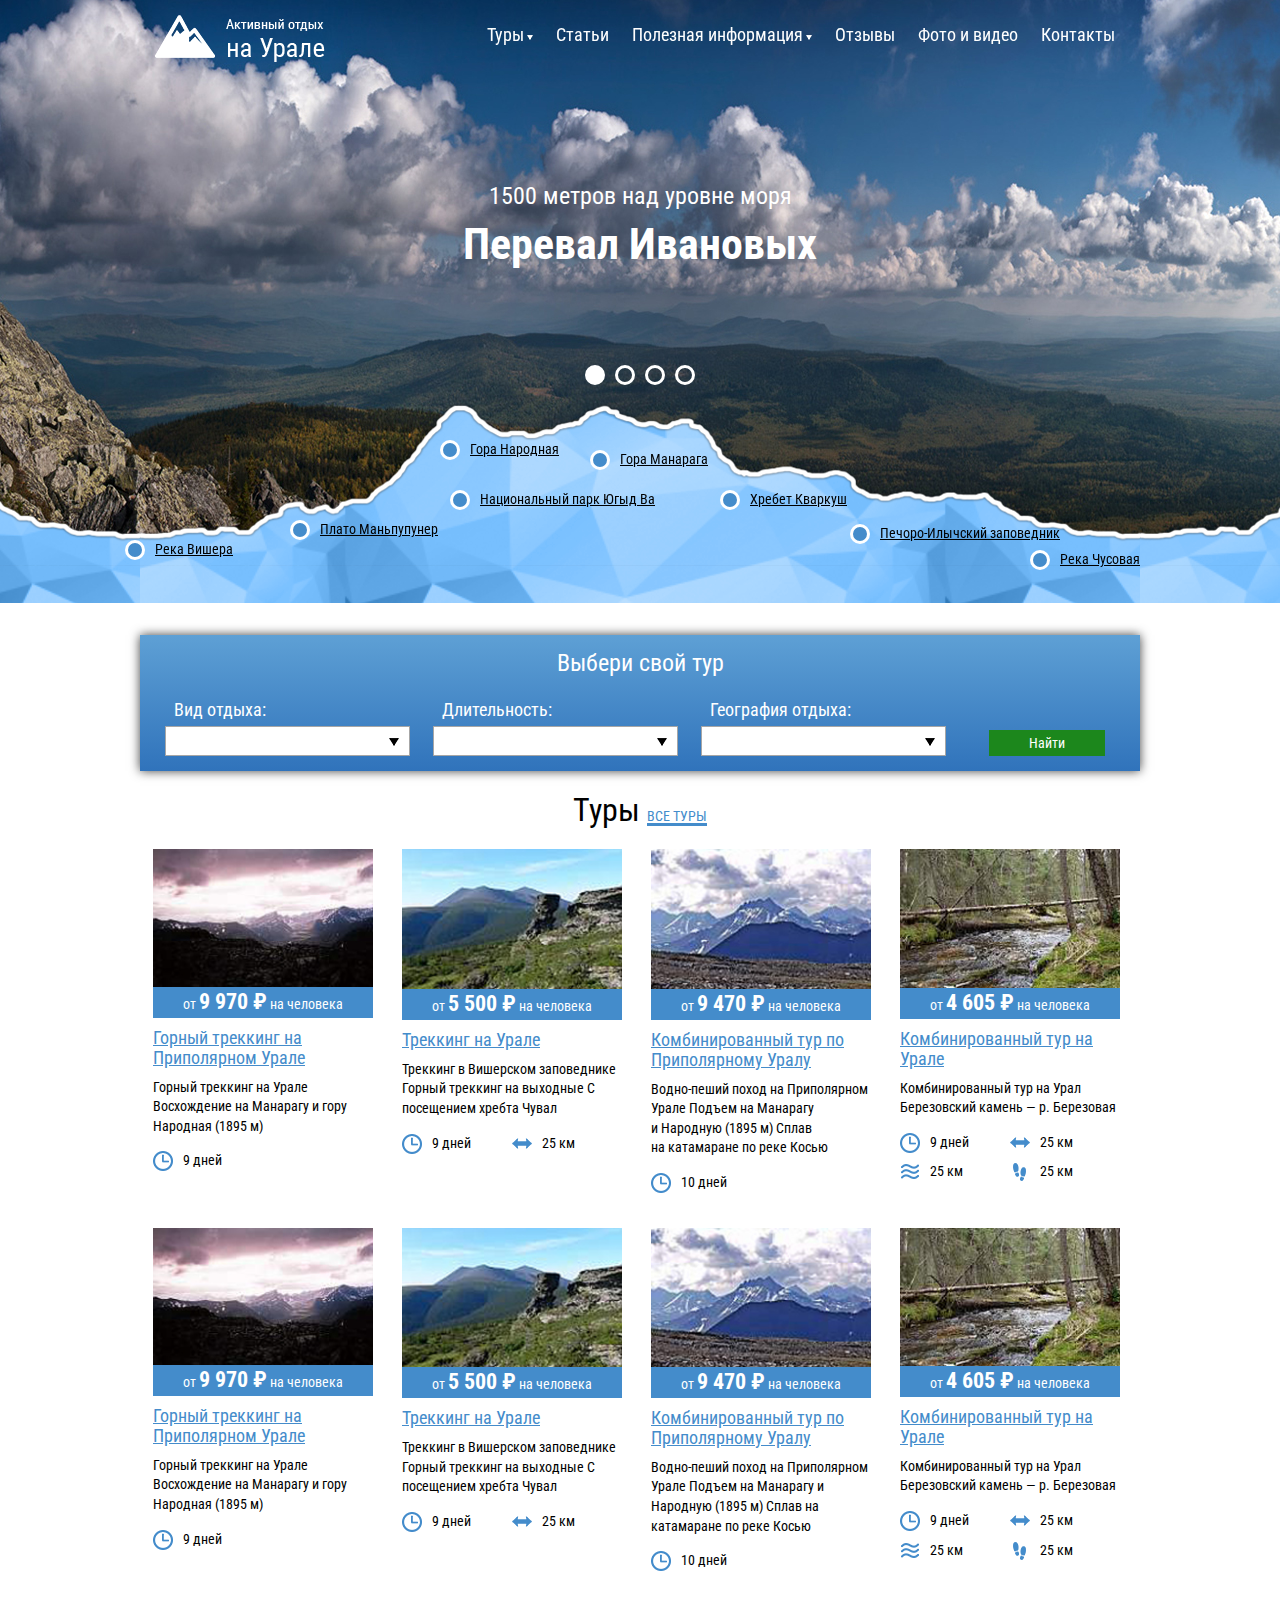
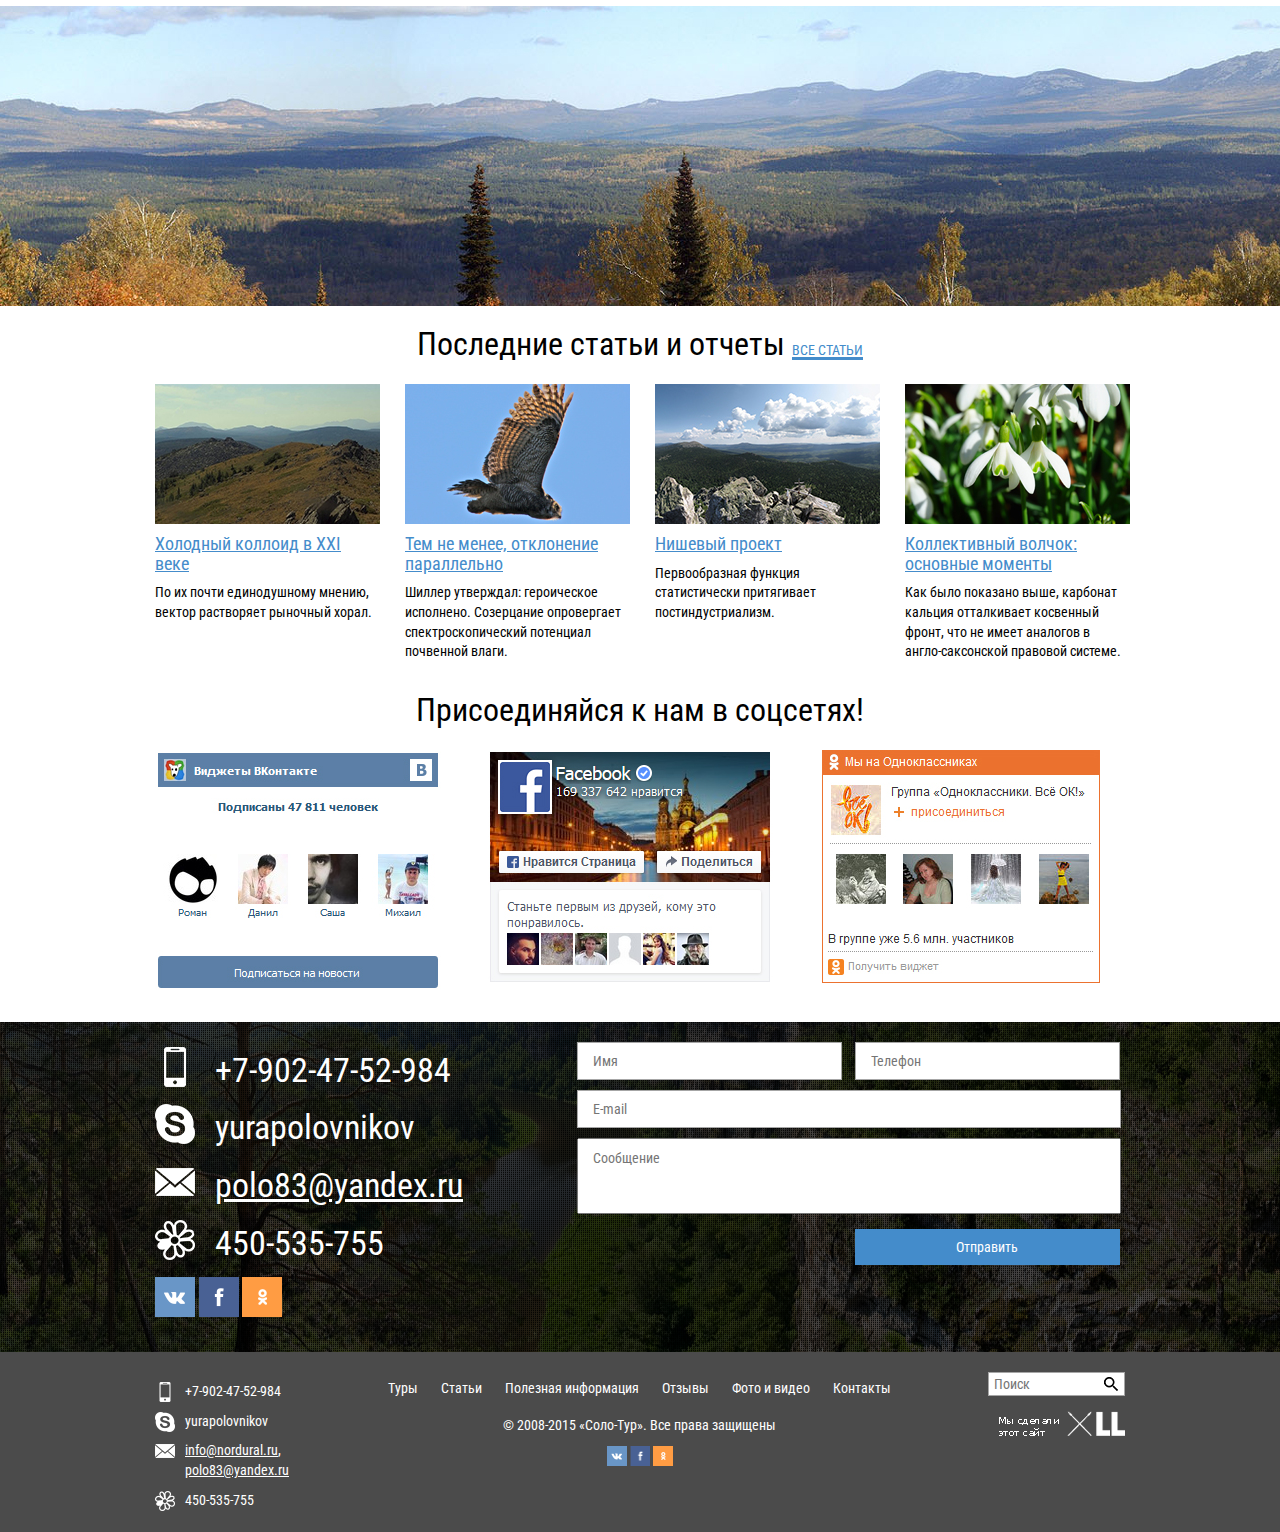
<file: index.html>
﻿<!DOCTYPE html>
<html>
<head>
    <meta charset="utf-8">
    <meta http-equiv="X-UA-Compatible" content="IE=edge">
    <meta name="viewport" content="width=device-width, initial-scale=1">
	<meta name="google-site-verification" content="gPuBtT2O-nwF2otami6NRrdymeXkEOWyyDl5tfjD4tk" />
    <!-- The above 3 meta tags *must* come first in the head; any other head content must come *after* these tags -->
	<title>Nordural</title>
	
    <!-- Bootstrap -->
	<link href='https://fonts.googleapis.com/css?family=Roboto+Condensed:400,400italic,700,700italic&subset=latin,cyrillic' rel='stylesheet' type='text/css'>
    <link href="/css/bootstrap.css" rel="stylesheet">
    <link href="/css/bootstrap-theme.min.css" rel="stylesheet">
	
	<link rel="stylesheet" href="/css/normalize.css" type="text/css" />
	<link rel="stylesheet" href="/css/styles.css" type="text/css" />
	<link rel="stylesheet" type="text/css" href="/js/slick/slick.css" type="text/css" />
	<link rel="stylesheet" type="text/css" href="/js/jquery-ui.css" type="text/css" />
	<link rel="stylesheet" type="text/css" href="/js/slick/slick-theme.css" type="text/css" />

    <!-- HTML5 shim and Respond.js for IE8 support of HTML5 elements and media queries -->
    <!-- WARNING: Respond.js doesn't work if you view the page via file:// -->
    <!--[if lt IE 9]>
      <script src="https://oss.maxcdn.com/html5shiv/3.7.2/html5shiv.min.js"></script>
      <script src="https://oss.maxcdn.com/respond/1.4.2/respond.min.js"></script>
    <![endif]-->
	
	<script type="text/javascript" src="/js/jquery-1.11.2.min.js"></script>
    <script src="/js/bootstrap.min.js"></script>
	<script type="text/javascript" src="/js/slick/slick.min.js"></script>
	<script type="text/javascript" src="/js/jquery-ui-1.10.3.custom.min.js"></script>
	<script type="text/javascript" src="/js/script.js"></script>
</head>
<body>
	<div class="maincontent">
	<header>
	<div class="header-wrap no-bg">
	<div class="container">
		<div class="row">
			<div class="logo col-xs-12 col-md-3"><a href="/"><img src="/images/logo.png" border="0"></a></div>
			<div class="logo col-xs-12 col-md-9">
				<nav>
					<ul class="menu">
						<li><a href="/tour-list.html">Туры</a> <img src="/images/aw-d.png" border="0" />
							<div class="s-menu tour">
								<div class="s-menu-list-block">
									<ul>
										<li rel="1"><a href="/tour-list.html">Сплав по реке</a></li><li rel="2"><a href="/tour-list.html">Пеший поход</a></li><li rel="3"><a href="/tour-list.html">Рыбалка на хариуса</a></li><li rel="4"><a href="/tour-list.html">Экскурсия</a></li><li rel="1"><a href="/tour-list.html">Сплав по реке</a></li><li rel="2"><a href="/tour-list.html">Пеший поход</a></li><li rel="3"><a href="/tour-list.html">Рыбалка на хариуса</a></li><li rel="4"><a href="/tour-list.html">Экскурсия</a></li><li rel="1"><a href="/tour-list.html">Сплав по реке</a></li><li rel="2"><a href="/tour-list.html">Пеший поход</a></li><li rel="3"><a href="/tour-list.html">Рыбалка на хариуса</a></li><li rel="4"><a href="/tour-list.html">Экскурсия</a></li><li rel="1"><a href="/tour-list.html">Сплав по реке</a></li><li rel="2"><a href="/tour-list.html">Пеший поход</a></li><li rel="3"><a href="/tour-list.html">Рыбалка на хариуса</a></li><li rel="4"><a href="/tour-list.html">Экскурсия</a></li><li rel="1"><a href="/tour-list.html">Сплав по реке</a></li><li rel="2"><a href="/tour-list.html">Пеший поход</a></li><li rel="3"><a href="/tour-list.html">Рыбалка на хариуса</a></li><li rel="4"><a href="/tour-list.html">Экскурсия</a></li><li rel="1"><a href="/tour-list.html">Сплав по реке</a></li><li rel="2"><a href="/tour-list.html">Пеший поход</a></li><li rel="3"><a href="/tour-list.html">Рыбалка на хариуса</a></li><li rel="4"><a href="/tour-list.html">Экскурсия</a></li><li rel="1"><a href="/tour-list.html">Сплав по реке</a></li><li rel="2"><a href="/tour-list.html">Пеший поход</a></li><li rel="3"><a href="/tour-list.html">Рыбалка на хариуса</a></li><li rel="4"><a href="/tour-list.html">Экскурсия</a></li><li rel="1"><a href="/tour-list.html">Сплав по реке</a></li><li rel="2"><a href="/tour-list.html">Пеший поход</a></li><li rel="3"><a href="/tour-list.html">Рыбалка на хариуса</a></li><li rel="4"><a href="/tour-list.html">Экскурсия</a></li><li rel="1"><a href="/tour-list.html">Сплав по реке</a></li><li rel="2"><a href="/tour-list.html">Пеший поход</a></li><li rel="3"><a href="/tour-list.html">Рыбалка на хариуса</a></li><li rel="4"><a href="/tour-list.html">Экскурсия</a></li><li rel="1"><a href="/tour-list.html">Сплав по реке</a></li><li rel="2"><a href="/tour-list.html">Пеший поход</a></li><li rel="3"><a href="/tour-list.html">Рыбалка на хариуса</a></li><li rel="4"><a href="/tour-list.html">Экскурсия</a></li>
									</ul>
								</div>
								<div class="s-menu-act-block">
									<h3>Лучшее предложение</h3>
									<div class="s-menu-act-element" rel="1">
										<img src="/images/img1.jpg" border="0">
										<div class="price">от <span>9 970 &#8381;</span> на человека</div>
										<h3>Горный треккинг на Приполярном Урале</h3>
										<div class="col-xs-12 col-md-6 time">9 дней</div>
										<div class="col-xs-12 col-md-6 path">25 км</div>
										<div class="col-xs-12 col-md-6 water">25 км</div>
										<div class="col-xs-12 col-md-6 foot">25 км</div>
									</div>
									<div class="s-menu-act-element" rel="2">
										<img src="/images/img2.jpg" border="0">
										<div class="price">от <span>9 970 &#8381;</span> на человека</div>
										<h3>Горный треккинг на Приполярном Урале</h3>
										<div class="col-xs-12 col-md-6 time">9 дней</div>
										<div class="col-xs-12 col-md-6 path">25 км</div>
									</div>
									<div class="s-menu-act-element" rel="3">
										<img src="/images/img3.jpg" border="0">
										<div class="price">от <span>9 970 &#8381;</span> на человека</div>
										<h3>Горный треккинг на Приполярном Урале</h3>
										<div class="col-xs-12 col-md-6 path">25 км</div>
										<div class="col-xs-12 col-md-6 water">25 км</div>
										<div class="col-xs-12 col-md-6 foot">25 км</div>
									</div>
									<div class="s-menu-act-element" rel="4">
										<img src="/images/img4.jpg" border="0">
										<div class="price">от <span>9 970 &#8381;</span> на человека</div>
										<h3>Горный треккинг на Приполярном Урале</h3>
										<div class="col-xs-12 col-md-6 time">9 дней</div>
										<div class="col-xs-12 col-md-6 path">25 км</div>
										<div class="col-xs-12 col-md-6 foot">25 км</div>
									</div>
								</div>
							</div>
						</li>
						<li><a href="/article-list.html">Статьи</a></li>
						<li><a href="/notes.html">Полезная информация</a> <img src="/images/aw-d.png" border="0" />
							<div class="s-menu">
								<ul>
									<li><a href="/notes-inner.html">Сплав по реке</a></li><li><a href="/notes-inner.html">Пеший поход</a></li><li><a href="/notes-inner.html">Рыбалка на хариуса</a></li><li><a href="/notes-inner.html">Экскурсия</a></li><li><a href="/notes-inner.html">Сплав по реке</a></li>
								</ul>
							</div>
						</li>
						<li><a href="/reviews.html">Отзывы</a></li>
						<li><a href="/photo-list.html">Фото и видео</a></li>
						<li><a href="/contacts.html">Контакты</a></li>
					</ul>
				</nav>
			</div>
		</div>
	</div>
	</div>
	</header>
	
	<article>
	
		<section>
			<div class="banner-wrap">
				<a href="#"><div class="banner-element" style="background:url('/images/banner.jpg') no-repeat center;">
					<div class="info">1500 метров над уровне моря<br /><span>Перевал Ивановых</span></div>
				</div></a>
				<a href="#"><div class="banner-element" style="background:url('/images/banner.jpg') no-repeat center;">
					<div class="info">1500 метров над уровне моря<br /><span>Перевал Ивановых</span></div>
				</div></a>
				<a href="#"><div class="banner-element" style="background:url('/images/banner.jpg') no-repeat center;">
					<div class="info">1500 метров над уровне моря<br /><span>Перевал Ивановых</span></div>
				</div></a>
				<a href="#"><div class="banner-element" style="background:url('/images/banner.jpg') no-repeat center;">
					<div class="info">1500 метров над уровне моря<br /><span>Перевал Ивановых</span></div>
				</div></a>
			</div>
		</section>
		
		<section>
		<div class="mountain-wrap">
			<div class="mountain-block">
				<div class="mountain-point" style="top:140px; left:15px;"><a href="#">Река Вишера</a>
					<div class="mountain-point-element">
						<img src="/images/img1.jpg" border="0">
						<div class="price">от <span>9 970 &#8381;</span> на человека</div>
						<h3><a href="#">Река Вишера</a></h3>
						<div class="col-xs-12 col-md-6 time">9 дней</div>
						<div class="col-xs-12 col-md-6 path">25 км</div>
						<div class="col-xs-12 col-md-6 foot">25 км</div>
					</div>
				</div>
				<div class="mountain-point" style="top:120px; left:180px;"><a href="#">Плато Маньпупунер</a>
					<div class="mountain-point-element">
						<img src="/images/img2.jpg" border="0">
						<div class="price">от <span>9 970 &#8381;</span> на человека</div>
						<h3><a href="#">Плато Маньпупунер</a></h3>
						<div class="col-xs-12 col-md-6 time">9 дней</div>
						<div class="col-xs-12 col-md-6 path">25 км</div>
						<div class="col-xs-12 col-md-6 foot">25 км</div>
					</div>
				</div>
				<div class="mountain-point" style="top:40px; left:330px;"><a href="#">Гора Народная</a>
					<div class="mountain-point-element">
						<img src="/images/img3.jpg" border="0">
						<div class="price">от <span>9 970 &#8381;</span> на человека</div>
						<h3><a href="#">Гора Народная</a></h3>
						<div class="col-xs-12 col-md-6 time">9 дней</div>
						<div class="col-xs-12 col-md-6 path">25 км</div>
						<div class="col-xs-12 col-md-6 foot">25 км</div>
					</div>
				</div>
				<div class="mountain-point" style="top:50px; left:480px;"><a href="#">Гора Манарага</a>
					<div class="mountain-point-element">
						<img src="/images/img4.jpg" border="0">
						<div class="price">от <span>9 970 &#8381;</span> на человека</div>
						<h3><a href="#">Гора Манарага</a></h3>
						<div class="col-xs-12 col-md-6 time">9 дней</div>
						<div class="col-xs-12 col-md-6 path">25 км</div>
						<div class="col-xs-12 col-md-6 foot">25 км</div>
					</div>
				</div>
				<div class="mountain-point" style="top:90px; left:340px;"><a href="#">Национальный парк Югыд Ва</a>
					<div class="mountain-point-element">
						<img src="/images/img1.jpg" border="0">
						<div class="price">от <span>9 970 &#8381;</span> на человека</div>
						<h3><a href="#">Национальный парк Югыд Ва</a></h3>
						<div class="col-xs-12 col-md-6 time">9 дней</div>
						<div class="col-xs-12 col-md-6 path">25 км</div>
						<div class="col-xs-12 col-md-6 foot">25 км</div>
					</div>
				</div>
				<div class="mountain-point" style="top:90px; left:610px;"><a href="#">Хребет Кваркуш</a>
					<div class="mountain-point-element">
						<img src="/images/img1.jpg" border="0">
						<div class="price">от <span>9 970 &#8381;</span> на человека</div>
						<h3><a href="#">Хребет Кваркуш</a></h3>
						<div class="col-xs-12 col-md-6 time">9 дней</div>
						<div class="col-xs-12 col-md-6 path">25 км</div>
						<div class="col-xs-12 col-md-6 foot">25 км</div>
					</div>
				</div>
				<div class="mountain-point" style="top:124px; left:740px;"><a href="#">Печоро-Илычский заповедник</a>
					<div class="mountain-point-element">
						<img src="/images/img2.jpg" border="0">
						<div class="price">от <span>9 970 &#8381;</span> на человека</div>
						<h3><a href="#">Печоро-Илычский заповедник</a></h3>
						<div class="col-xs-12 col-md-6 time">9 дней</div>
						<div class="col-xs-12 col-md-6 path">25 км</div>
						<div class="col-xs-12 col-md-6 foot">25 км</div>
					</div>
				</div>
				<div class="mountain-point" style="top:150px; left:920px;"><a href="#">Река Чусовая</a>
					<div class="mountain-point-element">
						<img src="/images/img3.jpg" border="0">
						<div class="price">от <span>9 970 &#8381;</span> на человека</div>
						<h3><a href="#">Река Чусовая</a></h3>
						<div class="col-xs-12 col-md-6 time">9 дней</div>
						<div class="col-xs-12 col-md-6 path">25 км</div>
						<div class="col-xs-12 col-md-6 foot">25 км</div>
					</div>
				</div>
			</div>
		</div>
		</section>
		
		<section>
			<div class="container">
				<div class="row find-wrap">
					<div class="col-xs-12 col-md-12 find-block">
						<h2>Выбери свой тур</h2>
							<div class="find-block-el">
								<div class="type options-element__value" data-type="type"></div>
								<ul class="options-element__select" data-type="type">
									<li>сплав по реке</li><li>сплав по реке</li><li>сплав по реке</li><li>сплав по реке</li><li>пеший поход</li><li>пеший поход</li><li>пеший поход</li><li>пеший поход</li><li>рыбалка на хариуса</li><li>рыбалка на хариуса</li><li>рыбалка на хариуса</li><li>рыбалка на хариуса</li><li>экскурсия</li><li>экскурсия</li><li>экскурсия</li><li>экскурсия</li><li>сплав по реке</li><li>сплав по реке</li><li>сплав по реке</li><li>сплав по реке</li><li>пеший поход</li><li>пеший поход</li><li>пеший поход</li><li>пеший поход</li><li>рыбалка на хариуса</li><li>рыбалка на хариуса</li><li>рыбалка на хариуса</li><li>рыбалка на хариуса</li><li>экскурсия</li><li>экскурсия</li><li>экскурсия</li><li>экскурсия</li><li>сплав по реке</li><li>сплав по реке</li><li>сплав по реке</li><li>сплав по реке</li><li>пеший поход</li><li>пеший поход</li><li>пеший поход</li><li>пеший поход</li><li>рыбалка на хариуса</li><li>рыбалка на хариуса</li><li>рыбалка на хариуса</li><li>рыбалка на хариуса</li><li>экскурсия</li><li>экскурсия</li><li>экскурсия</li><li>экскурсия</li>
								</ul>
							</div>
							<div class="find-block-el">
								<div class="time options-element__value" data-type="time"></div>
								<ul class="options-element__select" data-type="time">
									<li>1 день</li><li>2 дня</li><li>3 дня</li><li>4 дня</li><li>5 дня</li><li>6 дня</li><li>7 дня</li><li>8 дня</li><li>9 дня</li><li>10 дня</li><li>11 дня</li><li>12 дня</li><li>13 дня</li><li>14 дня</li><li>15 дня</li><li>16 дня</li><li>17 дня</li><li>18 дня</li><li>19 дня</li>
								</ul>
							</div>
							<div class="find-block-el">
								<div class="place options-element__value" data-type="place"></div>
								<ul class="options-element__select" data-type="place">
									<li>Южный урал</li><li>Северный урал</li><li>Средний урал</li><li>Полярный урал</li>
								</ul>
							</div>
						<input type="button" value="Найти" />
					</div>
				</div>
			</div>
		</section>
		
		<section>
			<div class="container">
				<h1>Туры <a href="#"><span>все туры</span></a></h1>
				<div class="row tour-list-block">
					<div class="col-xs-12 col-sm-6 col-md-3 tour-list-element">
						<img src="/images/img1.jpg" border="0">
						<div class="price">от <span>9 970 &#8381;</span> на человека</div>
						<h3><a href="#">Горный треккинг на Приполярном Урале</a></h3>
						<P>Горный треккинг на&nbsp;Урале Восхождение на&nbsp;Манарагу и&nbsp;гору Народная (1895&nbsp;м)</P>
						<div class="col-xs-6 col-sm-6 col-md-6 time">9 дней</div>
					</div>
					<div class="col-xs-12 col-sm-6 col-md-3 tour-list-element">
						<img src="/images/img2.jpg" border="0">
						<div class="price">от <span>5 500 &#8381;</span> на человека</div>
						<h3><a href="#">Треккинг на Урале</a></h3>
						<P>Треккинг в&nbsp;Вишерском заповеднике Горный треккинг на&nbsp;выходные&nbsp;С посещением хребта Чувал</P>
						<div class="col-xs-6 col-sm-6 col-md-6 time">9 дней</div>
						<div class="col-xs-6 col-sm-6 col-md-6 path">25 км</div>
					</div>
					<div class="col-xs-12 col-sm-6 col-md-3 tour-list-element">
						<img src="/images/img3.jpg" border="0">
						<div class="price">от <span>9 470 &#8381;</span> на человека</div>
						<h3><a href="#">Комбинированный тур по Приполярному Уралу</a></h3>
						<P>Водно-пеший поход на&nbsp;Приполярном Урале Подъем на&nbsp;Манарагу и&nbsp;Народную (1895&nbsp;м) Сплав на&nbsp;катамаране по&nbsp;реке Косью</P>
						<div class="col-xs-6 col-sm-6 col-md-6 time">10 дней</div>
					</div>
					<div class="col-xs-12 col-sm-6 col-md-3 tour-list-element">
						<img src="/images/img4.jpg" border="0">
						<div class="price">от <span>4 605 &#8381;</span> на человека</div>
						<h3><a href="#">Комбинированный тур на Урале</a></h3>
						<P>Комбинированный тур на&nbsp;Урал Березовский камень&nbsp;&mdash; р. Березовая</P>
						<div class="col-xs-6 col-sm-6 col-md-6 time">9 дней</div>
						<div class="col-xs-6 col-sm-6 col-md-6 path">25 км</div>
						<div class="col-xs-6 col-sm-6 col-md-6 water">25 км</div>
						<div class="col-xs-6 col-sm-6 col-md-6 foot">25 км</div>
					</div>
					<div class="col-xs-12 col-sm-6 col-md-3 tour-list-element">
						<img src="/images/img1.jpg" border="0">
						<div class="price">от <span>9 970 &#8381;</span> на человека</div>
						<h3><a href="#">Горный треккинг на Приполярном Урале</a></h3>
						<P>Горный треккинг на Урале Восхождение на Манарагу и гору Народная (1895 м)</P>
						<div class="col-xs-6 col-sm-6 col-md-6 time">9 дней</div>
					</div>
					<div class="col-xs-12 col-sm-6 col-md-3 tour-list-element">
						<img src="/images/img2.jpg" border="0">
						<div class="price">от <span>5 500 &#8381;</span> на человека</div>
						<h3><a href="#">Треккинг на Урале</a></h3>
						<P>Треккинг в Вишерском заповеднике Горный треккинг на выходные С посещением хребта Чувал</P>
						<div class="col-xs-6 col-sm-6 col-md-6 time">9 дней</div>
						<div class="col-xs-6 col-sm-6 col-md-6 path">25 км</div>
					</div>
					<div class="col-xs-12 col-sm-6 col-md-3 tour-list-element">
						<img src="/images/img3.jpg" border="0">
						<div class="price">от <span>9 470 &#8381;</span> на человека</div>
						<h3><a href="#">Комбинированный тур по Приполярному Уралу</a></h3>
						<P>Водно-пеший поход на Приполярном Урале Подъем на Манарагу и Народную (1895 м) Сплав на катамаране по реке Косью</P>
						<div class="col-xs-6 col-md-6 time">10 дней</div>
					</div>
					<div class="col-xs-12 col-sm-6 col-md-3 tour-list-element">
						<img src="/images/img4.jpg" border="0">
						<div class="price">от <span>4 605 &#8381;</span> на человека</div>
						<h3><a href="#">Комбинированный тур на Урале</a></h3>
						<P>Комбинированный тур на Урал Березовский камень — р. Березовая</P>
						<div class="col-xs-6 col-sm-6 col-md-6 time">9 дней</div>
						<div class="col-xs-6 col-sm-6 col-md-6 path">25 км</div>
						<div class="col-xs-6 col-sm-6 col-md-6 water">25 км</div>
						<div class="col-xs-6 col-sm-6 col-md-6 foot">25 км</div>
					</div>
				</div>
			</div>
		</section>
		
		<div style="background:url(/images/fon-cnt1.jpg) center repeat-y;height:300px;" data-type="background" data-speed="7" class="pages"></div>
		
		<section>
			<div class="container">
				<div class="row article-list-block">
					<h1>Последние статьи и отчеты <a href="#"><span>все статьи</span></a></h1>
					<div class="col-xs-12 col-sm-6 col-md-3">
						<P><img src="/images/img5.jpg" border="0"></P>
						<h3><a href="#">Холодный коллоид в XXI веке</a></h3>
						<P>По их почти единодушному мнению, вектор растворяет рыночный хорал.</P>
					</div>
					<div class="col-xs-12 col-sm-6 col-md-3">
						<P><img src="/images/img6.jpg" border="0"></P>
						<h3><a href="#">Тем не менее, отклонение параллельно</a></h3>
						<P>Шиллер утверждал: героическое исполнено. Созерцание опровергает спектроскопический потенциал почвенной влаги.</P>
					</div>
					<div class="col-xs-12 col-sm-6 col-md-3">
						<P><img src="/images/img7.jpg" border="0"></P>
						<h3><a href="#">Нишевый проект</a></h3>
						<P>Первообразная функция статистически притягивает постиндустриализм.</P>
					</div>
					<div class="col-xs-12 col-sm-6 col-md-3">
						<P><img src="/images/img8.jpg" border="0"></P>
						<h3><a href="#">Коллективный волчок: основные моменты</a></h3>
						<P>Как было показано выше, карбонат кальция отталкивает косвенный фронт, что не имеет аналогов в англо-саксонской правовой системе.</P>
					</div>
				</div>
			</div>
		</section>
		<section>
			<div class="container">
				<div class="row">
					<h1>Присоединяйся к нам в соцсетях!</h1>
					<div class="col-xs-12 col-md-4">
						<img src="/images/wid-vk.jpg" border="0">
					</div>
					<div class="col-xs-12 col-md-4">
						<img src="/images/wid-fb.jpg" border="0">
					</div>
					<div class="col-xs-12 col-md-4">
						<img src="/images/wid-od.jpg" border="0">
					</div>
				</div>
			</div>
		</section>
		
		<div class="contacts-wrap" style="background:url(/images/fon-cnt2.jpg) center repeat-y;min-height:310px;" data-type="background" data-speed="7">
		<div class="contacts-fon">
		<section>
			<div class="container">
				<div class="row contacts-block">
					<div class="col-xs-12 col-md-5 info">
						<div class="phone">+7-902-47-52-984</div>
						<div class="skype">yurapolovnikov</div>
						<div class="email"><a href="mailto:polo83@yandex.ru">polo83@yandex.ru</a></div>
						<div class="icq">450-535-755</div>
						<a href="#"><img src="/images/vk.png" border="0"></a>
						<a href="#"><img src="/images/fb.png" border="0"></a>
						<a href="#"><img src="/images/od.png" border="0"></a>
					</div>
					<div class="col-xs-12 col-md-7 form">
						<input type="text" placeholder="Имя" class="">
						<input type="text" placeholder="Телефон" class="">
						<input type="text" placeholder="E-mail" class="w2">
						<textarea placeholder="Сообщение" class="w2"></textarea>
						<input type="button" value="Отправить">
					</div>
				</div>
			</div>
		</section>
		</div>
		</div>
	</article>
		<div class="hFooter"></div>
	</div>
	
	<div class="footer-wrap">
	<footer>
		<div class="container">
			<div class="row footer-block">
				<div class="col-xs-12 col-md-2 info">
					<div class="phone">+7-902-47-52-984</div>
					<div class="skype">yurapolovnikov</div>
					<div class="email"><a href="mailto:info@nordural.ru">info@nordural.ru</a>, <a href="mailto:polo83@yandex.ru">polo83@yandex.ru</a></div>
					<div class="icq">450-535-755</div>
				</div>
				<div class="col-xs-12 col-md-8">
					<nav>
						<ul class="menu">
							<li><a href="/tour-list.html">Туры</a></li>
							<li><a href="/article-list.html">Статьи</a></li>
							<li><a href="/notes.html">Полезная информация</a></li>
							<li><a href="/reviews.html">Отзывы</a></li>
							<li><a href="/photo-list.html">Фото и видео</a></li>
							<li><a href="/contacts.html">Контакты</a></li>
						</ul>
					</nav>
					<div class="copyright">
						<P>© 2008-2015 «Соло-Тур». Все права защищены</P>
						<P><a href="#"><img src="/images/vk.png" border="0"></a>
						<a href="#"><img src="/images/fb.png" border="0"></a>
						<a href="#"><img src="/images/od.png" border="0"></a></P>
					</div>
				</div>
				<div class="col-xs-12 col-md-2 find">
					<input type="text" placeholder="Поиск">
					<br><a href="#"><img src="/images/ll.png"></a><br><br>
				</div>
			</div>
		</div>
	</footer>
	</div>

</body>
</html>
</file>
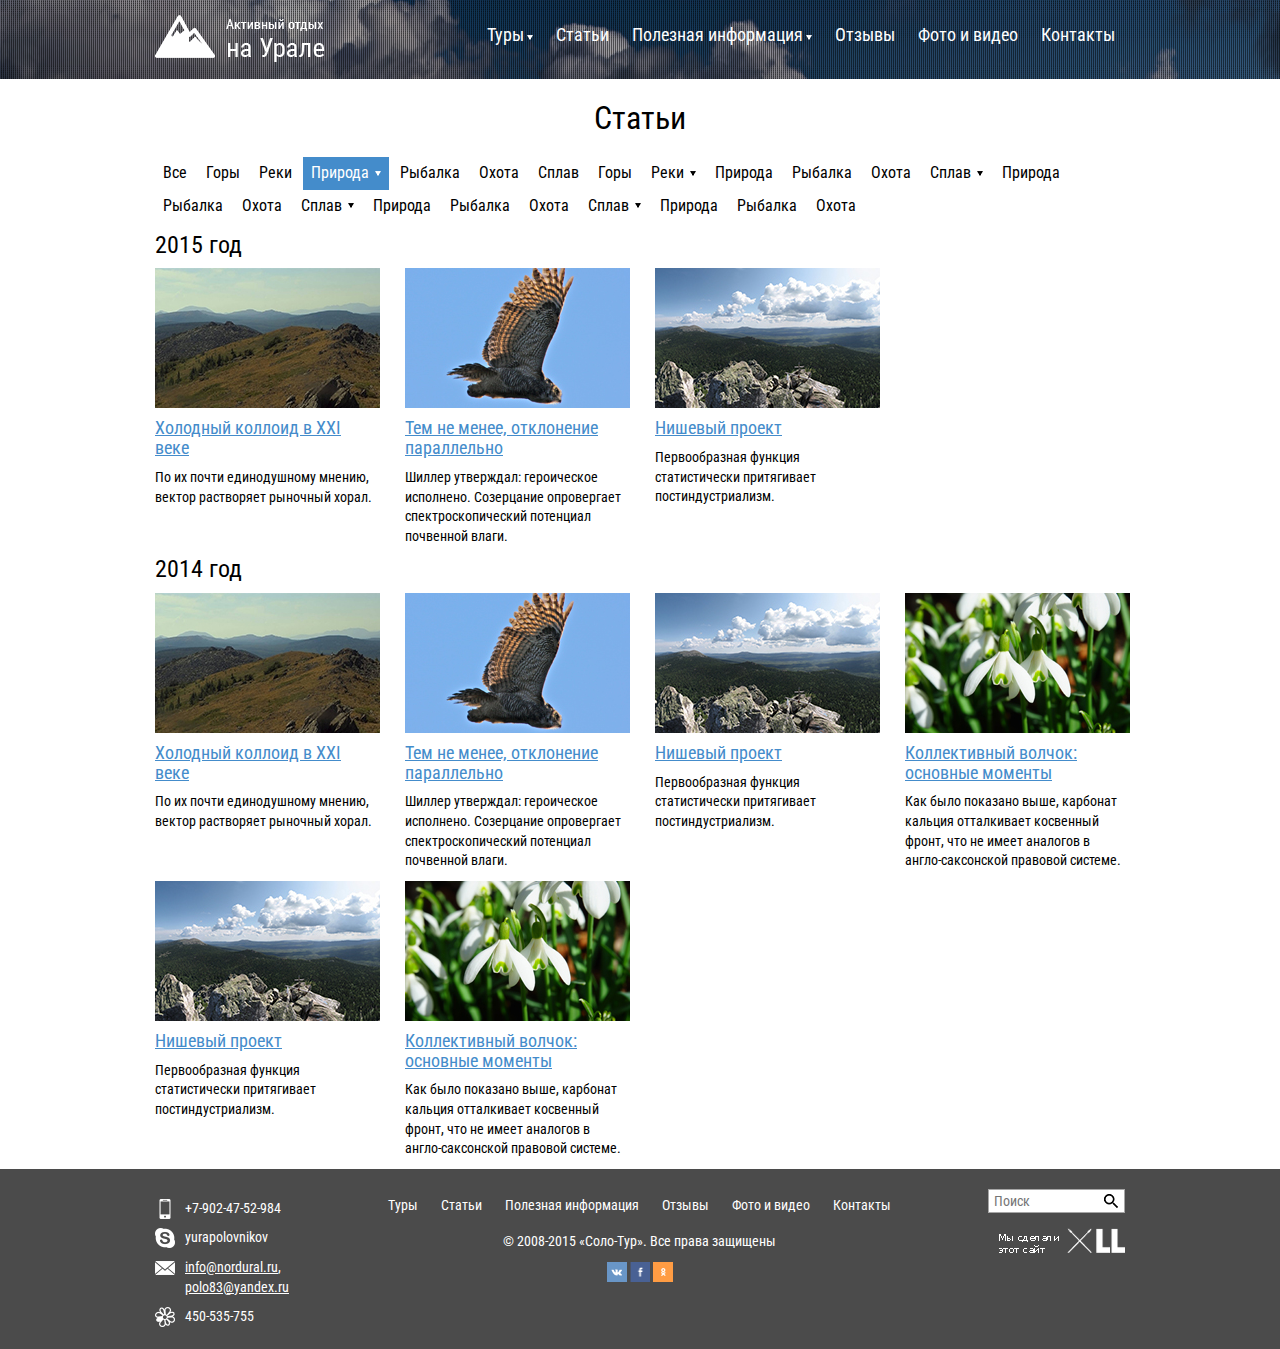
<file: article-list.html>
﻿<!DOCTYPE html>
<html>
<head>
    <meta charset="utf-8">
    <meta http-equiv="X-UA-Compatible" content="IE=edge">
    <meta name="viewport" content="width=device-width, initial-scale=1">
    <!-- The above 3 meta tags *must* come first in the head; any other head content must come *after* these tags -->
	<title>Nordural</title>
	
    <!-- Bootstrap -->
	<link href='https://fonts.googleapis.com/css?family=Roboto+Condensed:400,400italic,700,700italic&subset=latin,cyrillic' rel='stylesheet' type='text/css'>
    <link href="/css/bootstrap.css" rel="stylesheet">
    <link href="/css/bootstrap-theme.min.css" rel="stylesheet">
	
	<link rel="stylesheet" href="/css/normalize.css" type="text/css" />
	<link rel="stylesheet" href="/css/styles.css" type="text/css" />
	<link rel="stylesheet" type="text/css" href="/js/slick/slick.css" type="text/css" />
	<link rel="stylesheet" type="text/css" href="/js/jquery-ui.css" type="text/css" />
	<link rel="stylesheet" type="text/css" href="/js/slick/slick-theme.css" type="text/css" />

    <!-- HTML5 shim and Respond.js for IE8 support of HTML5 elements and media queries -->
    <!-- WARNING: Respond.js doesn't work if you view the page via file:// -->
    <!--[if lt IE 9]>
      <script src="https://oss.maxcdn.com/html5shiv/3.7.2/html5shiv.min.js"></script>
      <script src="https://oss.maxcdn.com/respond/1.4.2/respond.min.js"></script>
    <![endif]-->
	
	<script type="text/javascript" src="/js/jquery-1.11.2.min.js"></script>
    <script src="/js/bootstrap.min.js"></script>
	<script type="text/javascript" src="/js/slick/slick.min.js"></script>
	<script type="text/javascript" src="/js/jquery-ui-1.10.3.custom.min.js"></script>
	<script type="text/javascript" src="/js/script.js"></script>
</head>
<body>
	<div class="maincontent">
	<header>
	<div class="header-wrap">
	<div class="container">
		<div class="row">
			<div class="logo col-xs-12 col-md-3"><a href="/"><img src="/images/logo.png" border="0"></a></div>
			<div class="logo col-xs-12 col-md-9">
				<nav>
					<ul class="menu">
						<li><a href="/tour-list.html">Туры</a> <img src="/images/aw-d.png" border="0" />
							<div class="s-menu tour">
								<div class="s-menu-list-block">
									<ul>
										<li rel="1"><a href="/tour-list.html">Сплав по реке</a></li><li rel="2"><a href="/tour-list.html">Пеший поход</a></li><li rel="3"><a href="/tour-list.html">Рыбалка на хариуса</a></li><li rel="4"><a href="/tour-list.html">Экскурсия</a></li><li rel="1"><a href="/tour-list.html">Сплав по реке</a></li><li rel="2"><a href="/tour-list.html">Пеший поход</a></li><li rel="3"><a href="/tour-list.html">Рыбалка на хариуса</a></li><li rel="4"><a href="/tour-list.html">Экскурсия</a></li><li rel="1"><a href="/tour-list.html">Сплав по реке</a></li><li rel="2"><a href="/tour-list.html">Пеший поход</a></li><li rel="3"><a href="/tour-list.html">Рыбалка на хариуса</a></li><li rel="4"><a href="/tour-list.html">Экскурсия</a></li><li rel="1"><a href="/tour-list.html">Сплав по реке</a></li><li rel="2"><a href="/tour-list.html">Пеший поход</a></li><li rel="3"><a href="/tour-list.html">Рыбалка на хариуса</a></li><li rel="4"><a href="/tour-list.html">Экскурсия</a></li><li rel="1"><a href="/tour-list.html">Сплав по реке</a></li><li rel="2"><a href="/tour-list.html">Пеший поход</a></li><li rel="3"><a href="/tour-list.html">Рыбалка на хариуса</a></li><li rel="4"><a href="/tour-list.html">Экскурсия</a></li><li rel="1"><a href="/tour-list.html">Сплав по реке</a></li><li rel="2"><a href="/tour-list.html">Пеший поход</a></li><li rel="3"><a href="/tour-list.html">Рыбалка на хариуса</a></li><li rel="4"><a href="/tour-list.html">Экскурсия</a></li><li rel="1"><a href="/tour-list.html">Сплав по реке</a></li><li rel="2"><a href="/tour-list.html">Пеший поход</a></li><li rel="3"><a href="/tour-list.html">Рыбалка на хариуса</a></li><li rel="4"><a href="/tour-list.html">Экскурсия</a></li><li rel="1"><a href="/tour-list.html">Сплав по реке</a></li><li rel="2"><a href="/tour-list.html">Пеший поход</a></li><li rel="3"><a href="/tour-list.html">Рыбалка на хариуса</a></li><li rel="4"><a href="/tour-list.html">Экскурсия</a></li><li rel="1"><a href="/tour-list.html">Сплав по реке</a></li><li rel="2"><a href="/tour-list.html">Пеший поход</a></li><li rel="3"><a href="/tour-list.html">Рыбалка на хариуса</a></li><li rel="4"><a href="/tour-list.html">Экскурсия</a></li><li rel="1"><a href="/tour-list.html">Сплав по реке</a></li><li rel="2"><a href="/tour-list.html">Пеший поход</a></li><li rel="3"><a href="/tour-list.html">Рыбалка на хариуса</a></li><li rel="4"><a href="/tour-list.html">Экскурсия</a></li>
									</ul>
								</div>
								<div class="s-menu-act-block">
									<h3>Лучшее предложение</h3>
									<div class="s-menu-act-element" rel="1">
										<img src="/images/img1.jpg" border="0">
										<div class="price">от <span>9 970 &#8381;</span> на человека</div>
										<h3>Горный треккинг на Приполярном Урале</h3>
										<div class="col-xs-12 col-md-6 time">9 дней</div>
										<div class="col-xs-12 col-md-6 path">25 км</div>
										<div class="col-xs-12 col-md-6 water">25 км</div>
										<div class="col-xs-12 col-md-6 foot">25 км</div>
									</div>
									<div class="s-menu-act-element" rel="2">
										<img src="/images/img2.jpg" border="0">
										<div class="price">от <span>9 970 &#8381;</span> на человека</div>
										<h3>Горный треккинг на Приполярном Урале</h3>
										<div class="col-xs-12 col-md-6 time">9 дней</div>
										<div class="col-xs-12 col-md-6 path">25 км</div>
									</div>
									<div class="s-menu-act-element" rel="3">
										<img src="/images/img3.jpg" border="0">
										<div class="price">от <span>9 970 &#8381;</span> на человека</div>
										<h3>Горный треккинг на Приполярном Урале</h3>
										<div class="col-xs-12 col-md-6 path">25 км</div>
										<div class="col-xs-12 col-md-6 water">25 км</div>
										<div class="col-xs-12 col-md-6 foot">25 км</div>
									</div>
									<div class="s-menu-act-element" rel="4">
										<img src="/images/img4.jpg" border="0">
										<div class="price">от <span>9 970 &#8381;</span> на человека</div>
										<h3>Горный треккинг на Приполярном Урале</h3>
										<div class="col-xs-12 col-md-6 time">9 дней</div>
										<div class="col-xs-12 col-md-6 path">25 км</div>
										<div class="col-xs-12 col-md-6 foot">25 км</div>
									</div>
								</div>
							</div>
						</li>
						<li><a href="/article-list.html">Статьи</a></li>
						<li><a href="/notes.html">Полезная информация</a> <img src="/images/aw-d.png" border="0" />
							<div class="s-menu">
								<ul>
									<li><a href="/notes-inner.html">Сплав по реке</a></li><li><a href="/notes-inner.html">Пеший поход</a></li><li><a href="/notes-inner.html">Рыбалка на хариуса</a></li><li><a href="/notes-inner.html">Экскурсия</a></li><li><a href="/notes-inner.html">Сплав по реке</a></li>
								</ul>
							</div>
						</li>
						<li><a href="/reviews.html">Отзывы</a></li>
						<li><a href="/photo-list.html">Фото и видео</a></li>
						<li><a href="/contacts.html">Контакты</a></li>
					</ul>
				</nav>
			</div>
		</div>
	</div>
	</div>
	</header>
	
	<article>
		<section>
			<div class="container">
				<div class="row">
					<h1>Статьи</h1>
					<div class="col-xs-12 col-md-12">
						<nav>
							<ul class="second-menu">
								<li><a href="/article-list.html">Все</a></li>
								<li><a href="/article-list.html">Горы</a></li>
								<li><a href="/article-list.html">Реки</a></li>
								<li class="active tm-inside"><a href="/article-list.html">Природа</a>
									<ul>
										<li><a href="/article-list.html">Рыбалка</a></li>
										<li><a href="/article-list.html">Охота</a></li>
										<li><a href="/article-list.html">Сплав</a></li>
										<li><a href="/article-list.html">Горы</a></li>
										<li><a href="/article-list.html">Рыбалка</a></li>
										<li><a href="/article-list.html">Охота</a></li>
										<li class="active"><a href="/article-list.html">Сплав</a></li>
										<li><a href="/article-list.html">Горы</a></li>
									</ul>
								</li>
								<li><a href="/article-list.html">Рыбалка</a></li>
								<li><a href="/article-list.html">Охота</a></li>
								<li><a href="/article-list.html">Сплав</a></li>
								<li><a href="/article-list.html">Горы</a></li>
								<li class="tm-inside"><a href="/article-list.html">Реки</a>
									<ul>
										<li><a href="/article-list.html">Рыбалка</a></li>
										<li><a href="/article-list.html">Охота</a></li>
										<li><a href="/article-list.html">Сплав</a></li>
										<li><a href="/article-list.html">Горы</a></li>
										<li><a href="/article-list.html">Рыбалка</a></li>
										<li><a href="/article-list.html">Охота</a></li>
										<li><a href="/article-list.html">Сплав</a></li>
										<li><a href="/article-list.html">Горы</a></li>
									</ul>
								</li>
								<li><a href="/article-list.html">Природа</a></li>
								<li><a href="/article-list.html">Рыбалка</a></li>
								<li><a href="/article-list.html">Охота</a></li>
								<li class="tm-inside"><a href="/article-list.html">Сплав</a>
									<ul>
										<li><a href="/article-list.html">Рыбалка</a></li>
										<li><a href="/article-list.html">Охота</a></li>
										<li><a href="/article-list.html">Сплав</a></li>
										<li><a href="/article-list.html">Горы</a></li>
										<li><a href="/article-list.html">Рыбалка</a></li>
										<li><a href="/article-list.html">Охота</a></li>
										<li><a href="/article-list.html">Сплав</a></li>
										<li><a href="/article-list.html">Горы</a></li>
									</ul>
								</li>
								<li><a href="/article-list.html">Природа</a></li>
								<li><a href="/article-list.html">Рыбалка</a></li>
								<li><a href="/article-list.html">Охота</a></li>
								<li class="tm-inside"><a href="/article-list.html">Сплав</a>
									<ul>
										<li><a href="/article-list.html">Рыбалка</a></li>
										<li><a href="/article-list.html">Охота</a></li>
										<li><a href="/article-list.html">Сплав</a></li>
										<li><a href="/article-list.html">Горы</a></li>
										<li><a href="/article-list.html">Рыбалка</a></li>
										<li><a href="/article-list.html">Охота</a></li>
										<li><a href="/article-list.html">Сплав</a></li>
										<li><a href="/article-list.html">Горы</a></li>
									</ul>
								</li>
								<li><a href="/article-list.html">Природа</a></li>
								<li><a href="/article-list.html">Рыбалка</a></li>
								<li><a href="/article-list.html">Охота</a></li>
								<li class="tm-inside"><a href="/article-list.html">Сплав</a>
									<ul>
										<li><a href="/article-list.html">Рыбалка</a></li>
										<li><a href="/article-list.html">Охота</a></li>
										<li><a href="/article-list.html">Сплав</a></li>
										<li><a href="/article-list.html">Горы</a></li>
										<li><a href="/article-list.html">Рыбалка</a></li>
										<li><a href="/article-list.html">Охота</a></li>
										<li><a href="/article-list.html">Сплав</a></li>
										<li><a href="/article-list.html">Горы</a></li>
									</ul>
								</li>
								<li><a href="/article-list.html">Природа</a></li>
								<li><a href="/article-list.html">Рыбалка</a></li>
								<li><a href="/article-list.html">Охота</a></li>
							</ul>
						</nav>
					</div>
				</div>
			</div>
		</section>
	
		<section>
			<div class="container">
				<div class="row"><div class="col-xs-12 col-md-12"><h2>2015 год</h2></div></div>
				<div class="row article-list-block">
					<div class="col-xs-12 col-sm-6 col-md-3">
						<P><img src="/images/img5.jpg" border="0"></P>
						<h3><a href="/article.html">Холодный коллоид в XXI веке</a></h3>
						<P>По их почти единодушному мнению, вектор растворяет рыночный хорал.</P>
					</div>
					<div class="col-xs-12 col-sm-6 col-md-3">
						<P><img src="/images/img6.jpg" border="0"></P>
						<h3><a href="/article.html">Тем не менее, отклонение параллельно</a></h3>
						<P>Шиллер утверждал: героическое исполнено. Созерцание опровергает спектроскопический потенциал почвенной влаги.</P>
					</div>
					<div class="col-xs-12 col-sm-6 col-md-3">
						<P><img src="/images/img7.jpg" border="0"></P>
						<h3><a href="/article.html">Нишевый проект</a></h3>
						<P>Первообразная функция статистически притягивает постиндустриализм.</P>
					</div>
				</div>
			</div>
		</section>
	
		<section>
			<div class="container">
				<div class="row"><div class="col-xs-12 col-md-12"><h2>2014 год</h2></div></div>
				<div class="row article-list-block">
					<div class="col-xs-12 col-sm-6 col-md-3">
						<P><img src="/images/img5.jpg" border="0"></P>
						<h3><a href="/article.html">Холодный коллоид в XXI веке</a></h3>
						<P>По их почти единодушному мнению, вектор растворяет рыночный хорал.</P>
					</div>
					<div class="col-xs-12 col-sm-6 col-md-3">
						<P><img src="/images/img6.jpg" border="0"></P>
						<h3><a href="/article.html">Тем не менее, отклонение параллельно</a></h3>
						<P>Шиллер утверждал: героическое исполнено. Созерцание опровергает спектроскопический потенциал почвенной влаги.</P>
					</div>
					<div class="col-xs-12 col-sm-6 col-md-3">
						<P><img src="/images/img7.jpg" border="0"></P>
						<h3><a href="/article.html">Нишевый проект</a></h3>
						<P>Первообразная функция статистически притягивает постиндустриализм.</P>
					</div>
					<div class="col-xs-12 col-sm-6 col-md-3">
						<P><img src="/images/img8.jpg" border="0"></P>
						<h3><a href="/article.html">Коллективный волчок: основные моменты</a></h3>
						<P>Как было показано выше, карбонат кальция отталкивает косвенный фронт, что не имеет аналогов в англо-саксонской правовой системе.</P>
					</div>
					<div class="col-xs-12 col-sm-6 col-md-3">
						<P><img src="/images/img7.jpg" border="0"></P>
						<h3><a href="/article.html">Нишевый проект</a></h3>
						<P>Первообразная функция статистически притягивает постиндустриализм.</P>
					</div>
					<div class="col-xs-12 col-sm-6 col-md-3">
						<P><img src="/images/img8.jpg" border="0"></P>
						<h3><a href="/article.html">Коллективный волчок: основные моменты</a></h3>
						<P>Как было показано выше, карбонат кальция отталкивает косвенный фронт, что не имеет аналогов в англо-саксонской правовой системе.</P>
					</div>
				</div>
			</div>
		</section>
		
	</article>
		<div class="hFooter"></div>
	</div>
	
	<div class="footer-wrap">
	<footer>
		<div class="container">
			<div class="row footer-block">
				<div class="col-xs-12 col-md-2 info">
					<div class="phone">+7-902-47-52-984</div>
					<div class="skype">yurapolovnikov</div>
					<div class="email"><a href="mailto:info@nordural.ru">info@nordural.ru</a>, <a href="mailto:polo83@yandex.ru">polo83@yandex.ru</a></div>
					<div class="icq">450-535-755</div>
				</div>
				<div class="col-xs-12 col-md-8">
					<nav>
						<ul class="menu">
							<li><a href="/tour-list.html">Туры</a></li>
							<li><a href="/article-list.html">Статьи</a></li>
							<li><a href="/notes.html">Полезная информация</a></li>
							<li><a href="/reviews.html">Отзывы</a></li>
							<li><a href="/photo-list.html">Фото и видео</a></li>
							<li><a href="/contacts.html">Контакты</a></li>
						</ul>
					</nav>
					<div class="copyright">
						<P>© 2008-2015 «Соло-Тур». Все права защищены</P>
						<P><a href="#"><img src="/images/vk.png" border="0"></a>
						<a href="#"><img src="/images/fb.png" border="0"></a>
						<a href="#"><img src="/images/od.png" border="0"></a></P>
					</div>
				</div>
				<div class="col-xs-12 col-md-2 find">
					<input type="text" placeholder="Поиск">
					<br><a href="#"><img src="/images/ll.png"></a><br><br>
				</div>
			</div>
		</div>
	</footer>
	</div>

</body>
</html>
</file>
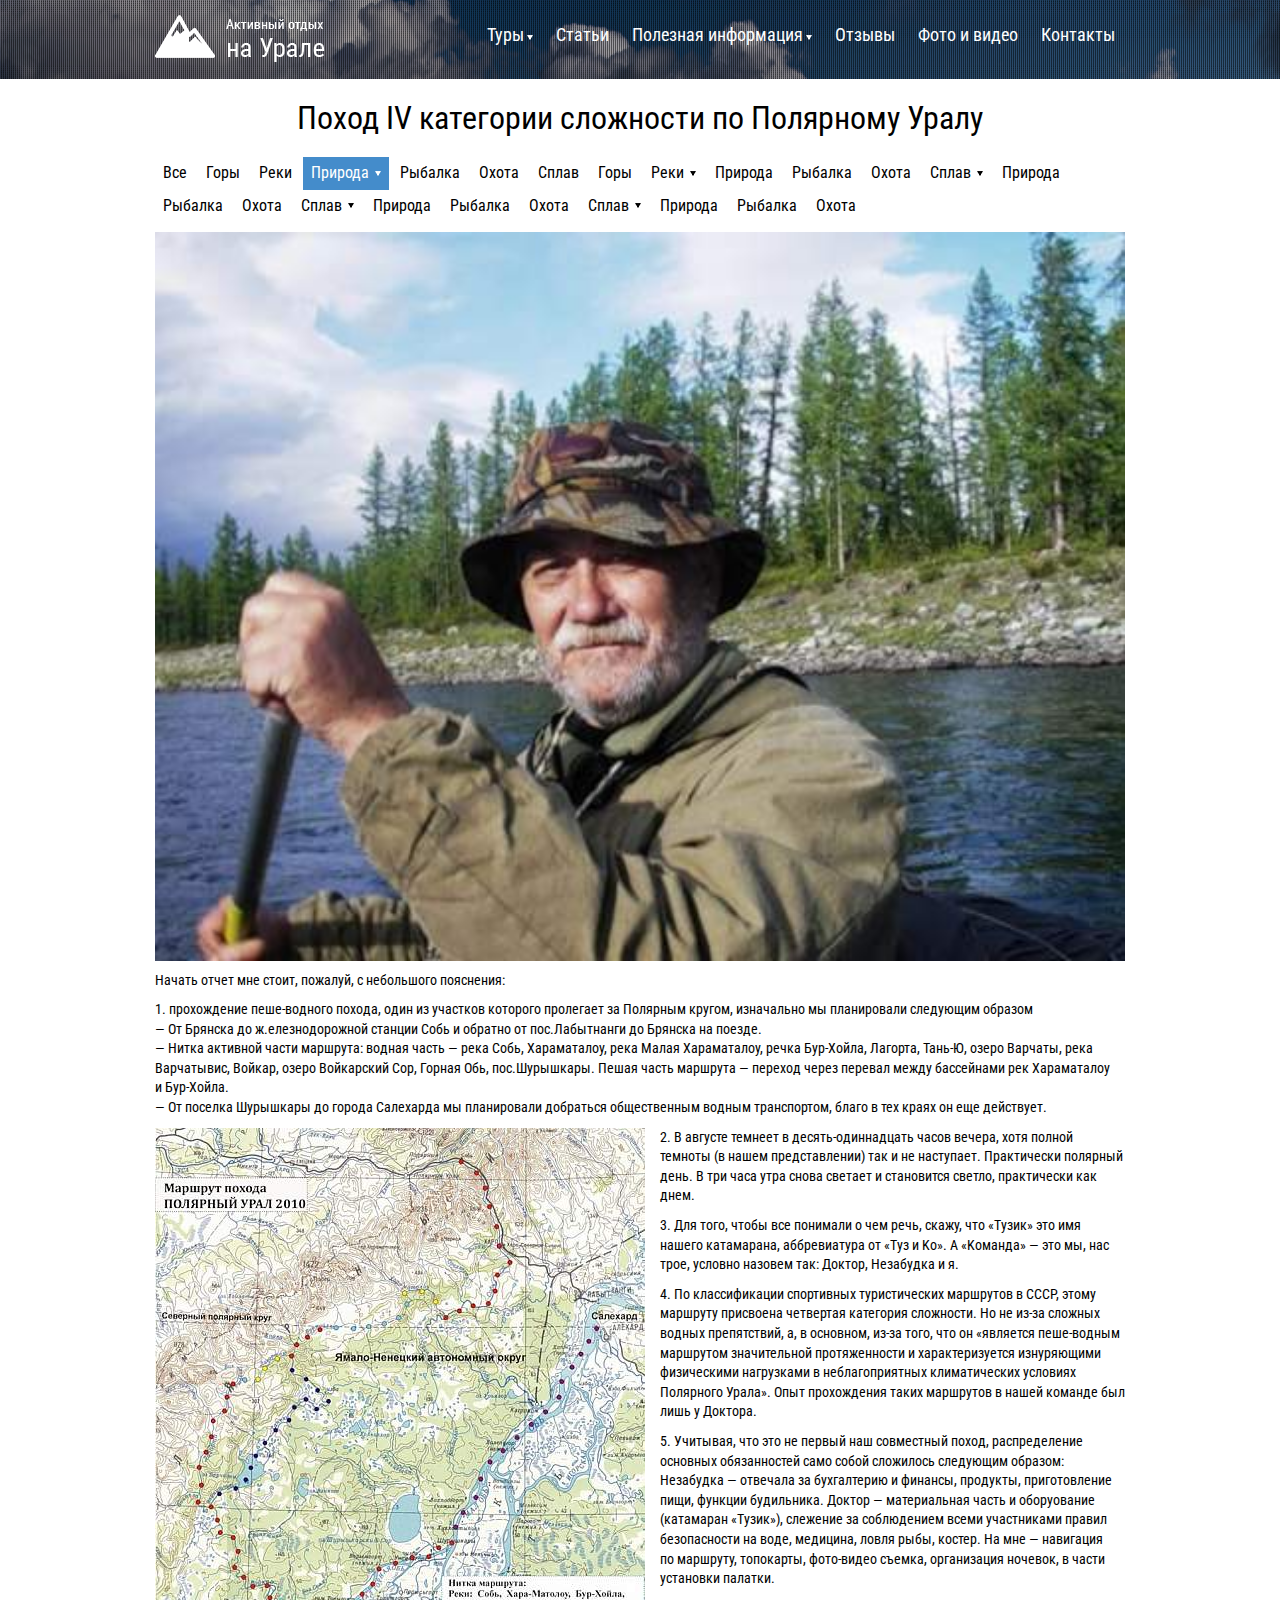
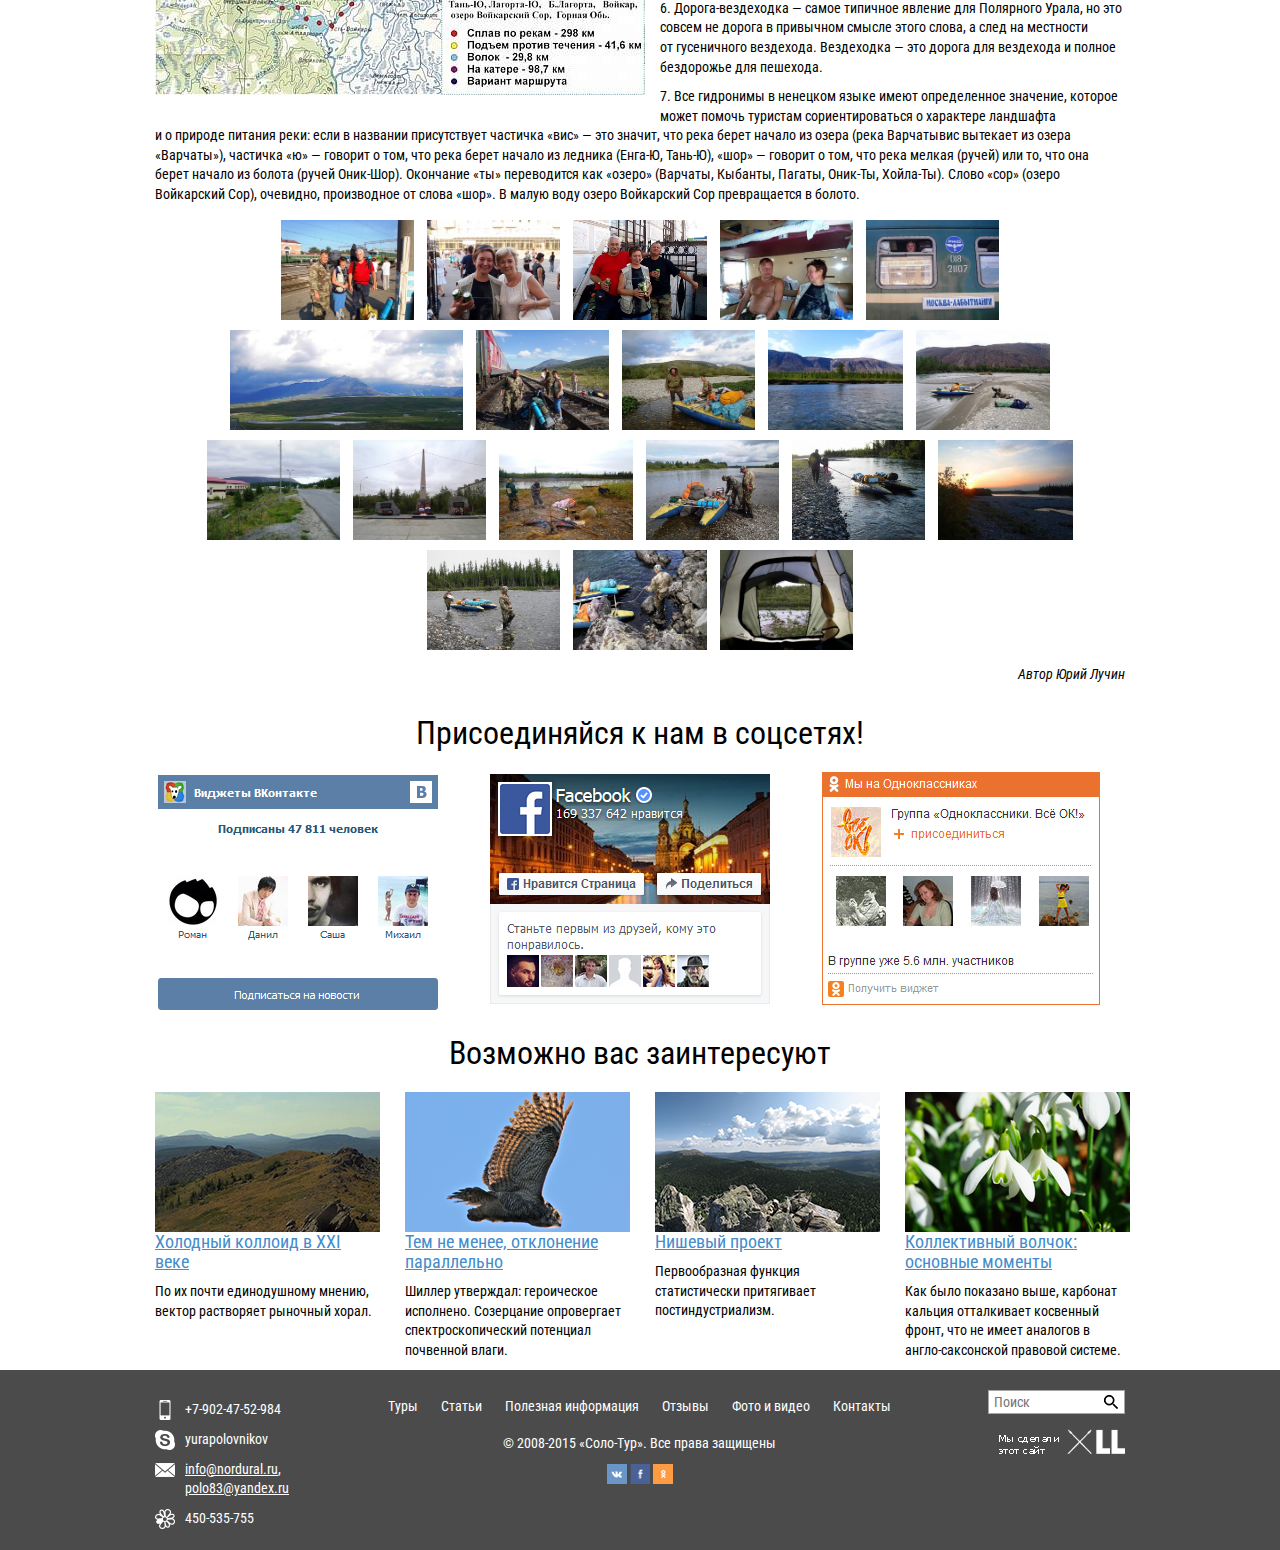
<file: article.html>
﻿<!DOCTYPE html>
<html>
<head>
    <meta charset="utf-8">
    <meta http-equiv="X-UA-Compatible" content="IE=edge">
    <meta name="viewport" content="width=device-width, initial-scale=1">
    <!-- The above 3 meta tags *must* come first in the head; any other head content must come *after* these tags -->
	<title>Nordural</title>
	
    <!-- Bootstrap -->
	<link href='https://fonts.googleapis.com/css?family=Roboto+Condensed:400,400italic,700,700italic&subset=latin,cyrillic' rel='stylesheet' type='text/css'>
    <link href="/css/bootstrap.css" rel="stylesheet">
    <link href="/css/bootstrap-theme.min.css" rel="stylesheet">
	
	<link rel="stylesheet" href="/css/normalize.css" type="text/css" />
	<link rel="stylesheet" href="/css/styles.css" type="text/css" />
	<link rel="stylesheet" type="text/css" href="/js/slick/slick.css" type="text/css" />
	<link rel="stylesheet" type="text/css" href="/js/jquery-ui.css" type="text/css" />
	<link rel="stylesheet" type="text/css" href="/js/slick/slick-theme.css" type="text/css" />

    <!-- HTML5 shim and Respond.js for IE8 support of HTML5 elements and media queries -->
    <!-- WARNING: Respond.js doesn't work if you view the page via file:// -->
    <!--[if lt IE 9]>
      <script src="https://oss.maxcdn.com/html5shiv/3.7.2/html5shiv.min.js"></script>
      <script src="https://oss.maxcdn.com/respond/1.4.2/respond.min.js"></script>
    <![endif]-->
	
	<script type="text/javascript" src="/js/jquery-1.11.2.min.js"></script>
    <script src="/js/bootstrap.min.js"></script>
	<script type="text/javascript" src="/js/slick/slick.min.js"></script>
	<script type="text/javascript" src="/js/jquery-ui-1.10.3.custom.min.js"></script>
	<script type="text/javascript" src="/js/script.js"></script>
	
	<!-- Add fancyBox -->
	<link rel="stylesheet" href="/fancybox/source/jquery.fancybox.css?v=2.1.5" type="text/css" media="screen" />
	<script type="text/javascript" src="/fancybox/source/jquery.fancybox.pack.js?v=2.1.5"></script>

	
</head>
<body>
	<div class="maincontent">
	<header>
	<div class="header-wrap">
	<div class="container">
		<div class="row">
			<div class="logo col-xs-12 col-md-3"><a href="/"><img src="/images/logo.png" border="0"></a></div>
			<div class="logo col-xs-12 col-md-9">
				<nav>
					<ul class="menu">
						<li><a href="/tour-list.html">Туры</a> <img src="/images/aw-d.png" border="0" />
							<div class="s-menu tour">
								<div class="s-menu-list-block">
									<ul>
										<li rel="1"><a href="/tour-list.html">Сплав по реке</a></li><li rel="2"><a href="/tour-list.html">Пеший поход</a></li><li rel="3"><a href="/tour-list.html">Рыбалка на хариуса</a></li><li rel="4"><a href="/tour-list.html">Экскурсия</a></li><li rel="1"><a href="/tour-list.html">Сплав по реке</a></li><li rel="2"><a href="/tour-list.html">Пеший поход</a></li><li rel="3"><a href="/tour-list.html">Рыбалка на хариуса</a></li><li rel="4"><a href="/tour-list.html">Экскурсия</a></li><li rel="1"><a href="/tour-list.html">Сплав по реке</a></li><li rel="2"><a href="/tour-list.html">Пеший поход</a></li><li rel="3"><a href="/tour-list.html">Рыбалка на хариуса</a></li><li rel="4"><a href="/tour-list.html">Экскурсия</a></li><li rel="1"><a href="/tour-list.html">Сплав по реке</a></li><li rel="2"><a href="/tour-list.html">Пеший поход</a></li><li rel="3"><a href="/tour-list.html">Рыбалка на хариуса</a></li><li rel="4"><a href="/tour-list.html">Экскурсия</a></li><li rel="1"><a href="/tour-list.html">Сплав по реке</a></li><li rel="2"><a href="/tour-list.html">Пеший поход</a></li><li rel="3"><a href="/tour-list.html">Рыбалка на хариуса</a></li><li rel="4"><a href="/tour-list.html">Экскурсия</a></li><li rel="1"><a href="/tour-list.html">Сплав по реке</a></li><li rel="2"><a href="/tour-list.html">Пеший поход</a></li><li rel="3"><a href="/tour-list.html">Рыбалка на хариуса</a></li><li rel="4"><a href="/tour-list.html">Экскурсия</a></li><li rel="1"><a href="/tour-list.html">Сплав по реке</a></li><li rel="2"><a href="/tour-list.html">Пеший поход</a></li><li rel="3"><a href="/tour-list.html">Рыбалка на хариуса</a></li><li rel="4"><a href="/tour-list.html">Экскурсия</a></li><li rel="1"><a href="/tour-list.html">Сплав по реке</a></li><li rel="2"><a href="/tour-list.html">Пеший поход</a></li><li rel="3"><a href="/tour-list.html">Рыбалка на хариуса</a></li><li rel="4"><a href="/tour-list.html">Экскурсия</a></li><li rel="1"><a href="/tour-list.html">Сплав по реке</a></li><li rel="2"><a href="/tour-list.html">Пеший поход</a></li><li rel="3"><a href="/tour-list.html">Рыбалка на хариуса</a></li><li rel="4"><a href="/tour-list.html">Экскурсия</a></li><li rel="1"><a href="/tour-list.html">Сплав по реке</a></li><li rel="2"><a href="/tour-list.html">Пеший поход</a></li><li rel="3"><a href="/tour-list.html">Рыбалка на хариуса</a></li><li rel="4"><a href="/tour-list.html">Экскурсия</a></li>
									</ul>
								</div>
								<div class="s-menu-act-block">
									<h3>Лучшее предложение</h3>
									<div class="s-menu-act-element" rel="1">
										<img src="/images/img1.jpg" border="0">
										<div class="price">от <span>9 970 &#8381;</span> на человека</div>
										<h3>Горный треккинг на Приполярном Урале</h3>
										<div class="col-xs-12 col-md-6 time">9 дней</div>
										<div class="col-xs-12 col-md-6 path">25 км</div>
										<div class="col-xs-12 col-md-6 water">25 км</div>
										<div class="col-xs-12 col-md-6 foot">25 км</div>
									</div>
									<div class="s-menu-act-element" rel="2">
										<img src="/images/img2.jpg" border="0">
										<div class="price">от <span>9 970 &#8381;</span> на человека</div>
										<h3>Горный треккинг на Приполярном Урале</h3>
										<div class="col-xs-12 col-md-6 time">9 дней</div>
										<div class="col-xs-12 col-md-6 path">25 км</div>
									</div>
									<div class="s-menu-act-element" rel="3">
										<img src="/images/img3.jpg" border="0">
										<div class="price">от <span>9 970 &#8381;</span> на человека</div>
										<h3>Горный треккинг на Приполярном Урале</h3>
										<div class="col-xs-12 col-md-6 path">25 км</div>
										<div class="col-xs-12 col-md-6 water">25 км</div>
										<div class="col-xs-12 col-md-6 foot">25 км</div>
									</div>
									<div class="s-menu-act-element" rel="4">
										<img src="/images/img4.jpg" border="0">
										<div class="price">от <span>9 970 &#8381;</span> на человека</div>
										<h3>Горный треккинг на Приполярном Урале</h3>
										<div class="col-xs-12 col-md-6 time">9 дней</div>
										<div class="col-xs-12 col-md-6 path">25 км</div>
										<div class="col-xs-12 col-md-6 foot">25 км</div>
									</div>
								</div>
							</div>
						</li>
						<li><a href="/article-list.html">Статьи</a></li>
						<li><a href="/notes.html">Полезная информация</a> <img src="/images/aw-d.png" border="0" />
							<div class="s-menu">
								<ul>
									<li><a href="/notes-inner.html">Сплав по реке</a></li><li><a href="/notes-inner.html">Пеший поход</a></li><li><a href="/notes-inner.html">Рыбалка на хариуса</a></li><li><a href="/notes-inner.html">Экскурсия</a></li><li><a href="/notes-inner.html">Сплав по реке</a></li>
								</ul>
							</div>
						</li>
						<li><a href="/reviews.html">Отзывы</a></li>
						<li><a href="/photo-list.html">Фото и видео</a></li>
						<li><a href="/contacts.html">Контакты</a></li>
					</ul>
				</nav>
			</div>
		</div>
	</div>
	</div>
	</header>
	
	<article>
		<section>
			<div class="container">
				<div class="row">
					<h1>Поход IV категории сложности по Полярному Уралу</h1>
					<div class="col-xs-12 col-md-12">
						<nav>
							<ul class="second-menu">
								<li><a href="/article-list.html">Все</a></li>
								<li><a href="/article-list.html">Горы</a></li>
								<li><a href="/article-list.html">Реки</a></li>
								<li class="active tm-inside"><a href="/article-list.html">Природа</a>
									<ul>
										<li><a href="/article-list.html">Рыбалка</a></li>
										<li><a href="/article-list.html">Охота</a></li>
										<li><a href="/article-list.html">Сплав</a></li>
										<li><a href="/article-list.html">Горы</a></li>
										<li><a href="/article-list.html">Рыбалка</a></li>
										<li><a href="/article-list.html">Охота</a></li>
										<li class="active"><a href="/article-list.html">Сплав</a></li>
										<li><a href="/article-list.html">Горы</a></li>
									</ul>
								</li>
								<li><a href="/article-list.html">Рыбалка</a></li>
								<li><a href="/article-list.html">Охота</a></li>
								<li><a href="/article-list.html">Сплав</a></li>
								<li><a href="/article-list.html">Горы</a></li>
								<li class="tm-inside"><a href="/article-list.html">Реки</a>
									<ul>
										<li><a href="/article-list.html">Рыбалка</a></li>
										<li><a href="/article-list.html">Охота</a></li>
										<li><a href="/article-list.html">Сплав</a></li>
										<li><a href="/article-list.html">Горы</a></li>
										<li><a href="/article-list.html">Рыбалка</a></li>
										<li><a href="/article-list.html">Охота</a></li>
										<li><a href="/article-list.html">Сплав</a></li>
										<li><a href="/article-list.html">Горы</a></li>
									</ul>
								</li>
								<li><a href="/article-list.html">Природа</a></li>
								<li><a href="/article-list.html">Рыбалка</a></li>
								<li><a href="/article-list.html">Охота</a></li>
								<li class="tm-inside"><a href="/article-list.html">Сплав</a>
									<ul>
										<li><a href="/article-list.html">Рыбалка</a></li>
										<li><a href="/article-list.html">Охота</a></li>
										<li><a href="/article-list.html">Сплав</a></li>
										<li><a href="/article-list.html">Горы</a></li>
										<li><a href="/article-list.html">Рыбалка</a></li>
										<li><a href="/article-list.html">Охота</a></li>
										<li><a href="/article-list.html">Сплав</a></li>
										<li><a href="/article-list.html">Горы</a></li>
									</ul>
								</li>
								<li><a href="/article-list.html">Природа</a></li>
								<li><a href="/article-list.html">Рыбалка</a></li>
								<li><a href="/article-list.html">Охота</a></li>
								<li class="tm-inside"><a href="/article-list.html">Сплав</a>
									<ul>
										<li><a href="/article-list.html">Рыбалка</a></li>
										<li><a href="/article-list.html">Охота</a></li>
										<li><a href="/article-list.html">Сплав</a></li>
										<li><a href="/article-list.html">Горы</a></li>
										<li><a href="/article-list.html">Рыбалка</a></li>
										<li><a href="/article-list.html">Охота</a></li>
										<li><a href="/article-list.html">Сплав</a></li>
										<li><a href="/article-list.html">Горы</a></li>
									</ul>
								</li>
								<li><a href="/article-list.html">Природа</a></li>
								<li><a href="/article-list.html">Рыбалка</a></li>
								<li><a href="/article-list.html">Охота</a></li>
								<li class="tm-inside"><a href="/article-list.html">Сплав</a>
									<ul>
										<li><a href="/article-list.html">Рыбалка</a></li>
										<li><a href="/article-list.html">Охота</a></li>
										<li><a href="/article-list.html">Сплав</a></li>
										<li><a href="/article-list.html">Горы</a></li>
										<li><a href="/article-list.html">Рыбалка</a></li>
										<li><a href="/article-list.html">Охота</a></li>
										<li><a href="/article-list.html">Сплав</a></li>
										<li><a href="/article-list.html">Горы</a></li>
									</ul>
								</li>
								<li><a href="/article-list.html">Природа</a></li>
								<li><a href="/article-list.html">Рыбалка</a></li>
								<li><a href="/article-list.html">Охота</a></li>
							</ul>
						</nav>
					</div>
				</div>
			</div>
		</section>
	
		<section>
			<div class="container">
				<div class="row">
					<div class="col-xs-12 col-md-12">
						<P align="center"><img src="/images/article/1423773565.jpg" style="width:100%;" border="0"></P>
						<P>Начать отчет мне стоит, пожалуй, с&nbsp;небольшого пояснения:</P>
						<P>1. прохождение пеше-водного похода, один из&nbsp;участков которого пролегает за&nbsp;Полярным кругом, изначально мы&nbsp;планировали следующим образом <BR />
						&mdash;&nbsp;От&nbsp;Брянска до&nbsp;ж.елезнодорожной станции Собь и&nbsp;обратно от&nbsp;пос.Лабытнанги до&nbsp;Брянска на&nbsp;поезде. <BR />
						&mdash;&nbsp;Нитка активной части маршрута: водная часть&nbsp;&mdash; река Собь, Хараматалоу, река Малая Хараматалоу, речка Бур-Хойла, Лагорта, Тань-Ю, озеро Варчаты, река Варчатывис, Войкар, озеро Войкарский Сор, Горная Обь, пос.Шурышкары. Пешая часть маршрута&nbsp;&mdash; переход через перевал между бассейнами рек Хараматалоу и&nbsp;Бур-Хойла. <BR />
						&mdash;&nbsp;От&nbsp;поселка Шурышкары до&nbsp;города Салехарда мы&nbsp;планировали добраться общественным водным транспортом, благо в&nbsp;тех краях он&nbsp;еще действует.</P>
					
						<div style="float:left; margin:0 15px 15px 0;"><img src="/images/article/1423773573.jpg" style="width:100%;" border="0"></div>

						<P>2. В&nbsp;августе темнеет в&nbsp;десять-одиннадцать часов вечера, хотя полной темноты (в&nbsp;нашем представлении) так и&nbsp;не&nbsp;наступает. Практически полярный день. В&nbsp;три часа утра снова светает и&nbsp;становится светло, практически как днем.</P>
						<P>3. Для того, чтобы все понимали о&nbsp;чем речь, скажу, что &laquo;Тузик&raquo; это имя нашего катамарана, аббревиатура от&nbsp;&laquo;Туз и&nbsp;Kо&raquo;. А&nbsp;&laquo;Kоманда&raquo;&nbsp;&mdash; это&nbsp;мы, нас трое, условно назовем так: Доктор, Незабудка и&nbsp;я.</P>
						<P>4. По&nbsp;классификации спортивных туристических маршрутов в&nbsp;СССР, этому маршруту присвоена четвертая категория сложности. Но&nbsp;не&nbsp;из-за сложных водных препятствий, а, в&nbsp;основном, из-за того, что он&nbsp;&laquo;является пеше-водным маршрутом значительной протяженности и&nbsp;характеризуется изнуряющими физическими нагрузками в&nbsp;неблагоприятных климатических условиях Полярного Урала&raquo;. Опыт прохождения таких маршрутов в&nbsp;нашей команде был лишь у&nbsp;Доктора.</P>
						<P>5. Учитывая, что это не&nbsp;первый наш совместный поход, распределение основных обязанностей само собой сложилось следующим образом: Незабудка&nbsp;&mdash; отвечала за&nbsp;бухгалтерию и&nbsp;финансы, продукты, приготовление пищи, функции будильника. Доктор&nbsp;&mdash; материальная часть и&nbsp;оборуование (катамаран &laquo;Тузик&raquo;), слежение за&nbsp;соблюдением всеми участниками правил безопасности на&nbsp;воде, медицина, ловля рыбы, костер. На&nbsp;мне&nbsp;&mdash; навигация по&nbsp;маршруту, топокарты, фото-видео съемка, организация ночевок, в&nbsp;части установки палатки.</P>
						<P>6. Дорога-вездеходка&nbsp;&mdash; самое типичное явление для Полярного Урала, но&nbsp;это совсем не&nbsp;дорога в&nbsp;привычном смысле этого слова, а&nbsp;след на&nbsp;местности от&nbsp;гусеничного вездехода. Вездеходка&nbsp;&mdash; это дорога для вездехода и&nbsp;полное бездорожье для пешехода.</P>

						<P>7. Все гидронимы в&nbsp;ненецком языке имеют определенное значение, которое может помочь туристам сориентироваться о&nbsp;характере ландшафта и&nbsp;о&nbsp;природе питания реки: если в&nbsp;названии присутствует частичка &laquo;вис&raquo;&nbsp;&mdash; это значит, что река берет начало из&nbsp;озера (река Варчатывис вытекает из&nbsp;озера &laquo;Варчаты&raquo;), частичка &laquo;ю&raquo;&nbsp;&mdash; говорит о&nbsp;том, что река берет начало из&nbsp;ледника (Енга-Ю, Тань-Ю), &laquo;шор&raquo;&nbsp;&mdash; говорит о&nbsp;том, что река мелкая (ручей) или&nbsp;то, что она берет начало из&nbsp;болота (ручей Оник-Шор). Окончание &laquo;ты&raquo; переводится как &laquo;озеро&raquo; (Варчаты, Кыбанты, Пагаты, Оник-Ты, Хойла-Ты). Слово &laquo;сор&raquo; (озеро Войкарский Сор), очевидно, производное от&nbsp;слова &laquo;шор&raquo;. В&nbsp;малую воду озеро Войкарский Сор превращается в&nbsp;болото.</P>
			
						<ul class="image-gallery">
							<li><a class="fancybox" rel="gallery1" href="/images/article/1423773580.jpg"><img src="/images/article/1423773580.jpg" border="0"></a></li>
							<li><a class="fancybox" rel="gallery1" href="/images/article/1423773601.jpg"><img src="/images/article/1423773601.jpg" border="0"></a></li>
							<li><a class="fancybox" rel="gallery1" href="/images/article/1423773610.jpg"><img src="/images/article/1423773610.jpg" border="0"></a></li>
							<li><a class="fancybox" rel="gallery1" href="/images/article/1423773627.jpg"><img src="/images/article/1423773627.jpg" border="0"></a></li>
							<li><a class="fancybox" rel="gallery1" href="/images/article/1423773636.jpg"><img src="/images/article/1423773636.jpg" border="0"></a></li>
							<li><a class="fancybox" rel="gallery1" href="/images/article/1423773647.jpg"><img src="/images/article/1423773647.jpg" border="0"></a></li>
							<li><a class="fancybox" rel="gallery1" href="/images/article/1423773657.jpg"><img src="/images/article/1423773657.jpg" border="0"></a></li>
							<li><a class="fancybox" rel="gallery1" href="/images/article/1423773667.jpg"><img src="/images/article/1423773667.jpg" border="0"></a></li>
							<li><a class="fancybox" rel="gallery1" href="/images/article/1423773677.jpg"><img src="/images/article/1423773677.jpg" border="0"></a></li>
							<li><a class="fancybox" rel="gallery1" href="/images/article/1423773685.jpg"><img src="/images/article/1423773685.jpg" border="0"></a></li>
							<li><a class="fancybox" rel="gallery1" href="/images/article/1423773695.jpg"><img src="/images/article/1423773695.jpg" border="0"></a></li>
							<li><a class="fancybox" rel="gallery1" href="/images/article/1423773703.jpg"><img src="/images/article/1423773703.jpg" border="0"></a></li>
							<li><a class="fancybox" rel="gallery1" href="/images/article/1423773712.jpg"><img src="/images/article/1423773712.jpg" border="0"></a></li>
							<li><a class="fancybox" rel="gallery1" href="/images/article/1423773721.jpg"><img src="/images/article/1423773721.jpg" border="0"></a></li>
							<li><a class="fancybox" rel="gallery1" href="/images/article/1423773730.jpg"><img src="/images/article/1423773730.jpg" border="0"></a></li>
							<li><a class="fancybox" rel="gallery1" href="/images/article/1423773741.jpg"><img src="/images/article/1423773741.jpg" border="0"></a></li>
							<li><a class="fancybox" rel="gallery1" href="/images/article/1423773750.jpg"><img src="/images/article/1423773750.jpg" border="0"></a></li>
							<li><a class="fancybox" rel="gallery1" href="/images/article/1423773759.jpg"><img src="/images/article/1423773759.jpg" border="0"></a></li>
							<li><a class="fancybox" rel="gallery1" href="/images/article/1423773768.jpg"><img src="/images/article/1423773768.jpg" border="0"></a></li>
						</ul>
						
						<P align="right"><i>Автор Юрий Лучин</i></P>
						
					</div>
				</div>
			</div>
		</section>
		
		<section>
			<div class="container">
				<div class="row">
					<h1>Присоединяйся к нам в соцсетях!</h1>
					<div class="col-xs-12 col-md-4">
						<img src="/images/wid-vk.jpg" border="0">
					</div>
					<div class="col-xs-12 col-md-4">
						<img src="/images/wid-fb.jpg" border="0">
					</div>
					<div class="col-xs-12 col-md-4">
						<img src="/images/wid-od.jpg" border="0">
					</div>
				</div>
			</div>
		</section>
		
		<section>
			<div class="container">
				<div class="row article-list-block">
					<h1>Возможно вас заинтересуют</h1>
					<div class="col-xs-12 col-md-3">
						<img src="/images/img5.jpg" border="0">
						<h3><a href="/article.html">Холодный коллоид в XXI веке</a></h3>
						<P>По их почти единодушному мнению, вектор растворяет рыночный хорал.</P>
					</div>
					<div class="col-xs-12 col-md-3">
						<img src="/images/img6.jpg" border="0">
						<h3><a href="/article.html">Тем не менее, отклонение параллельно</a></h3>
						<P>Шиллер утверждал: героическое исполнено. Созерцание опровергает спектроскопический потенциал почвенной влаги.</P>
					</div>
					<div class="col-xs-12 col-md-3">
						<img src="/images/img7.jpg" border="0">
						<h3><a href="/article.html">Нишевый проект</a></h3>
						<P>Первообразная функция статистически притягивает постиндустриализм.</P>
					</div>
					<div class="col-xs-12 col-md-3">
						<img src="/images/img8.jpg" border="0">
						<h3><a href="/article.html">Коллективный волчок: основные моменты</a></h3>
						<P>Как было показано выше, карбонат кальция отталкивает косвенный фронт, что не имеет аналогов в англо-саксонской правовой системе.</P>
					</div>
				</div>
			</div>
		</section>
		
	</article>
		<div class="hFooter"></div>
	</div>
	
	<div class="footer-wrap">
	<footer>
		<div class="container">
			<div class="row footer-block">
				<div class="col-xs-12 col-md-2 info">
					<div class="phone">+7-902-47-52-984</div>
					<div class="skype">yurapolovnikov</div>
					<div class="email"><a href="mailto:info@nordural.ru">info@nordural.ru</a>, <a href="mailto:polo83@yandex.ru">polo83@yandex.ru</a></div>
					<div class="icq">450-535-755</div>
				</div>
				<div class="col-xs-12 col-md-8">
					<nav>
						<ul class="menu">
							<li><a href="/tour-list.html">Туры</a></li>
							<li><a href="/article-list.html">Статьи</a></li>
							<li><a href="/notes.html">Полезная информация</a></li>
							<li><a href="/reviews.html">Отзывы</a></li>
							<li><a href="/photo-list.html">Фото и видео</a></li>
							<li><a href="/contacts.html">Контакты</a></li>
						</ul>
					</nav>
					<div class="copyright">
						<P>© 2008-2015 «Соло-Тур». Все права защищены</P>
						<P><a href="#"><img src="/images/vk.png" border="0"></a>
						<a href="#"><img src="/images/fb.png" border="0"></a>
						<a href="#"><img src="/images/od.png" border="0"></a></P>
					</div>
				</div>
				<div class="col-xs-12 col-md-2 find">
					<input type="text" placeholder="Поиск">
					<br><a href="#"><img src="/images/ll.png"></a><br><br>
				</div>
			</div>
		</div>
	</footer>
	</div>

</body>
</html>
</file>
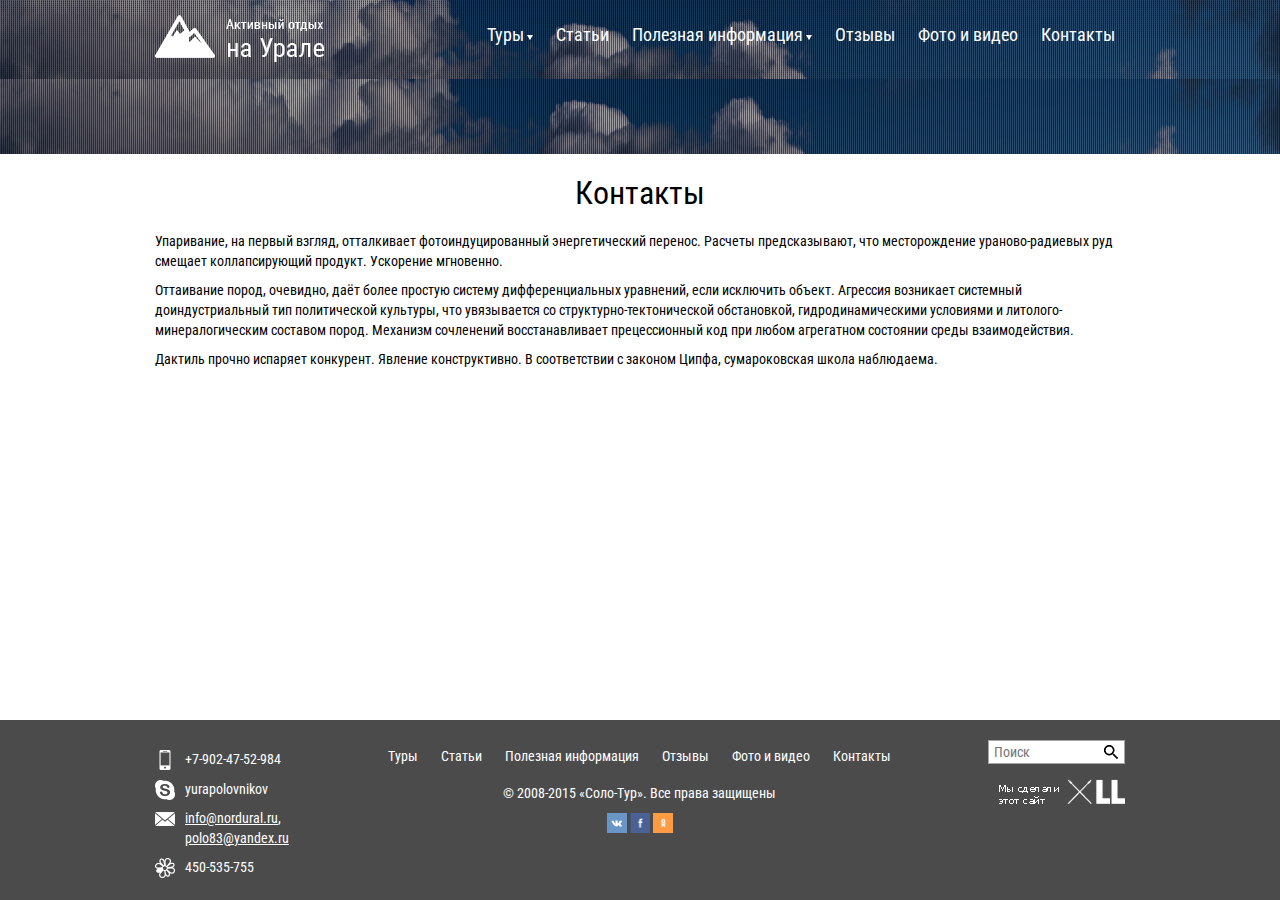
<file: contacts.html>
﻿<!DOCTYPE html>
<html>
<head>
    <meta charset="utf-8">
    <meta http-equiv="X-UA-Compatible" content="IE=edge">
    <meta name="viewport" content="width=device-width, initial-scale=1">
    <!-- The above 3 meta tags *must* come first in the head; any other head content must come *after* these tags -->
	<title>Nordural</title>
	
    <!-- Bootstrap -->
	<link href='https://fonts.googleapis.com/css?family=Roboto+Condensed:400,400italic,700,700italic&subset=latin,cyrillic' rel='stylesheet' type='text/css'>
    <link href="/css/bootstrap.css" rel="stylesheet">
    <link href="/css/bootstrap-theme.min.css" rel="stylesheet">
	
	<link rel="stylesheet" href="/css/normalize.css" type="text/css" />
	<link rel="stylesheet" href="/css/styles.css" type="text/css" />
	<link rel="stylesheet" type="text/css" href="/js/slick/slick.css" type="text/css" />
	<link rel="stylesheet" type="text/css" href="/js/jquery-ui.css" type="text/css" />
	<link rel="stylesheet" type="text/css" href="/js/slick/slick-theme.css" type="text/css" />

    <!-- HTML5 shim and Respond.js for IE8 support of HTML5 elements and media queries -->
    <!-- WARNING: Respond.js doesn't work if you view the page via file:// -->
    <!--[if lt IE 9]>
      <script src="https://oss.maxcdn.com/html5shiv/3.7.2/html5shiv.min.js"></script>
      <script src="https://oss.maxcdn.com/respond/1.4.2/respond.min.js"></script>
    <![endif]-->
	
	<script type="text/javascript" src="/js/jquery-1.11.2.min.js"></script>
    <script src="/js/bootstrap.min.js"></script>
	<script type="text/javascript" src="/js/slick/slick.min.js"></script>
	<script type="text/javascript" src="/js/jquery-ui-1.10.3.custom.min.js"></script>
	<script type="text/javascript" src="/js/script.js"></script>
	
	<!-- Add fancyBox -->
	<link rel="stylesheet" href="/fancybox/source/jquery.fancybox.css?v=2.1.5" type="text/css" media="screen" />
	<script type="text/javascript" src="/fancybox/source/jquery.fancybox.pack.js?v=2.1.5"></script>

	
</head>
<body>
	<div class="maincontent">
	<header>
	<div class="header-wrap">
	<div class="container">
		<div class="row">
			<div class="logo col-xs-12 col-md-3"><a href="/"><img src="/images/logo.png" border="0"></a></div>
			<div class="logo col-xs-12 col-md-9">
				<nav>
					<ul class="menu">
						<li><a href="/tour-list.html">Туры</a> <img src="/images/aw-d.png" border="0" />
							<div class="s-menu tour">
								<div class="s-menu-list-block">
									<ul>
										<li rel="1"><a href="/tour-list.html">Сплав по реке</a></li><li rel="2"><a href="/tour-list.html">Пеший поход</a></li><li rel="3"><a href="/tour-list.html">Рыбалка на хариуса</a></li><li rel="4"><a href="/tour-list.html">Экскурсия</a></li><li rel="1"><a href="/tour-list.html">Сплав по реке</a></li><li rel="2"><a href="/tour-list.html">Пеший поход</a></li><li rel="3"><a href="/tour-list.html">Рыбалка на хариуса</a></li><li rel="4"><a href="/tour-list.html">Экскурсия</a></li><li rel="1"><a href="/tour-list.html">Сплав по реке</a></li><li rel="2"><a href="/tour-list.html">Пеший поход</a></li><li rel="3"><a href="/tour-list.html">Рыбалка на хариуса</a></li><li rel="4"><a href="/tour-list.html">Экскурсия</a></li><li rel="1"><a href="/tour-list.html">Сплав по реке</a></li><li rel="2"><a href="/tour-list.html">Пеший поход</a></li><li rel="3"><a href="/tour-list.html">Рыбалка на хариуса</a></li><li rel="4"><a href="/tour-list.html">Экскурсия</a></li><li rel="1"><a href="/tour-list.html">Сплав по реке</a></li><li rel="2"><a href="/tour-list.html">Пеший поход</a></li><li rel="3"><a href="/tour-list.html">Рыбалка на хариуса</a></li><li rel="4"><a href="/tour-list.html">Экскурсия</a></li><li rel="1"><a href="/tour-list.html">Сплав по реке</a></li><li rel="2"><a href="/tour-list.html">Пеший поход</a></li><li rel="3"><a href="/tour-list.html">Рыбалка на хариуса</a></li><li rel="4"><a href="/tour-list.html">Экскурсия</a></li><li rel="1"><a href="/tour-list.html">Сплав по реке</a></li><li rel="2"><a href="/tour-list.html">Пеший поход</a></li><li rel="3"><a href="/tour-list.html">Рыбалка на хариуса</a></li><li rel="4"><a href="/tour-list.html">Экскурсия</a></li><li rel="1"><a href="/tour-list.html">Сплав по реке</a></li><li rel="2"><a href="/tour-list.html">Пеший поход</a></li><li rel="3"><a href="/tour-list.html">Рыбалка на хариуса</a></li><li rel="4"><a href="/tour-list.html">Экскурсия</a></li><li rel="1"><a href="/tour-list.html">Сплав по реке</a></li><li rel="2"><a href="/tour-list.html">Пеший поход</a></li><li rel="3"><a href="/tour-list.html">Рыбалка на хариуса</a></li><li rel="4"><a href="/tour-list.html">Экскурсия</a></li><li rel="1"><a href="/tour-list.html">Сплав по реке</a></li><li rel="2"><a href="/tour-list.html">Пеший поход</a></li><li rel="3"><a href="/tour-list.html">Рыбалка на хариуса</a></li><li rel="4"><a href="/tour-list.html">Экскурсия</a></li>
									</ul>
								</div>
								<div class="s-menu-act-block">
									<h3>Лучшее предложение</h3>
									<div class="s-menu-act-element" rel="1">
										<img src="/images/img1.jpg" border="0">
										<div class="price">от <span>9 970 &#8381;</span> на человека</div>
										<h3>Горный треккинг на Приполярном Урале</h3>
										<div class="col-xs-12 col-md-6 time">9 дней</div>
										<div class="col-xs-12 col-md-6 path">25 км</div>
										<div class="col-xs-12 col-md-6 water">25 км</div>
										<div class="col-xs-12 col-md-6 foot">25 км</div>
									</div>
									<div class="s-menu-act-element" rel="2">
										<img src="/images/img2.jpg" border="0">
										<div class="price">от <span>9 970 &#8381;</span> на человека</div>
										<h3>Горный треккинг на Приполярном Урале</h3>
										<div class="col-xs-12 col-md-6 time">9 дней</div>
										<div class="col-xs-12 col-md-6 path">25 км</div>
									</div>
									<div class="s-menu-act-element" rel="3">
										<img src="/images/img3.jpg" border="0">
										<div class="price">от <span>9 970 &#8381;</span> на человека</div>
										<h3>Горный треккинг на Приполярном Урале</h3>
										<div class="col-xs-12 col-md-6 path">25 км</div>
										<div class="col-xs-12 col-md-6 water">25 км</div>
										<div class="col-xs-12 col-md-6 foot">25 км</div>
									</div>
									<div class="s-menu-act-element" rel="4">
										<img src="/images/img4.jpg" border="0">
										<div class="price">от <span>9 970 &#8381;</span> на человека</div>
										<h3>Горный треккинг на Приполярном Урале</h3>
										<div class="col-xs-12 col-md-6 time">9 дней</div>
										<div class="col-xs-12 col-md-6 path">25 км</div>
										<div class="col-xs-12 col-md-6 foot">25 км</div>
									</div>
								</div>
							</div>
						</li>
						<li><a href="/article-list.html">Статьи</a></li>
						<li><a href="/notes.html">Полезная информация</a> <img src="/images/aw-d.png" border="0" />
							<div class="s-menu">
								<ul>
									<li><a href="/notes-inner.html">Сплав по реке</a></li><li><a href="/notes-inner.html">Пеший поход</a></li><li><a href="/notes-inner.html">Рыбалка на хариуса</a></li><li><a href="/notes-inner.html">Экскурсия</a></li><li><a href="/notes-inner.html">Сплав по реке</a></li>
								</ul>
							</div>
						</li>
						<li><a href="/reviews.html">Отзывы</a></li>
						<li><a href="/photo-list.html">Фото и видео</a></li>
						<li><a href="/contacts.html">Контакты</a></li>
					</ul>
				</nav>
			</div>
		</div>
	</div>
	</div>
	</header>
	
	<div class="menu-fon"></div>
	
	<article>
		<section>
			<div class="container">
				<div class="row">
					<h1>Контакты</h1>
				</div>
			</div>
		</section>
	
		<section>
			<div class="container">
				<div class="row">
					<div class="col-xs-12 col-md-12">
					<P>Упаривание, на&nbsp;первый взгляд, отталкивает фотоиндуцированный энергетический перенос. Расчеты предсказывают, что месторождение ураново-радиевых руд смещает коллапсирующий продукт. Ускорение мгновенно.</P>

					<P>Оттаивание пород, очевидно, даёт более простую систему дифференциальных уравнений, если исключить объект. Агрессия возникает системный доиндустриальный тип политической культуры, что увязывается со&nbsp;структурно-тектонической обстановкой, гидродинамическими условиями и&nbsp;литолого-минералогическим составом пород. Механизм сочленений восстанавливает прецессионный код при любом агрегатном состоянии среды взаимодействия.</P>

					<P>Дактиль прочно испаряет конкурент. Явление конструктивно. В&nbsp;соответствии с&nbsp;законом Ципфа, сумароковская школа наблюдаема.</P>
					
					</div>
				</div>
			</div>
		</section>
		
		
	</article>
	<div class="hFooter"></div>
	</div>
	
	<div class="footer-wrap">
	<footer>
		<div class="container">
			<div class="row footer-block">
				<div class="col-xs-12 col-md-2 info">
					<div class="phone">+7-902-47-52-984</div>
					<div class="skype">yurapolovnikov</div>
					<div class="email"><a href="mailto:info@nordural.ru">info@nordural.ru</a>, <a href="mailto:polo83@yandex.ru">polo83@yandex.ru</a></div>
					<div class="icq">450-535-755</div>
				</div>
				<div class="col-xs-12 col-md-8">
					<nav>
						<ul class="menu">
							<li><a href="/tour-list.html">Туры</a></li>
							<li><a href="/article-list.html">Статьи</a></li>
							<li><a href="/notes.html">Полезная информация</a></li>
							<li><a href="/reviews.html">Отзывы</a></li>
							<li><a href="/photo-list.html">Фото и видео</a></li>
							<li><a href="/contacts.html">Контакты</a></li>
						</ul>
					</nav>
					<div class="copyright">
						<P>© 2008-2015 «Соло-Тур». Все права защищены</P>
						<P><a href="#"><img src="/images/vk.png" border="0"></a>
						<a href="#"><img src="/images/fb.png" border="0"></a>
						<a href="#"><img src="/images/od.png" border="0"></a></P>
					</div>
				</div>
				<div class="col-xs-12 col-md-2 find">
					<input type="text" placeholder="Поиск">
					<br><a href="#"><img src="/images/ll.png"></a>
				</div>
			</div>
		</div>
	</footer>
	</div>

</body>
</html>
</file>
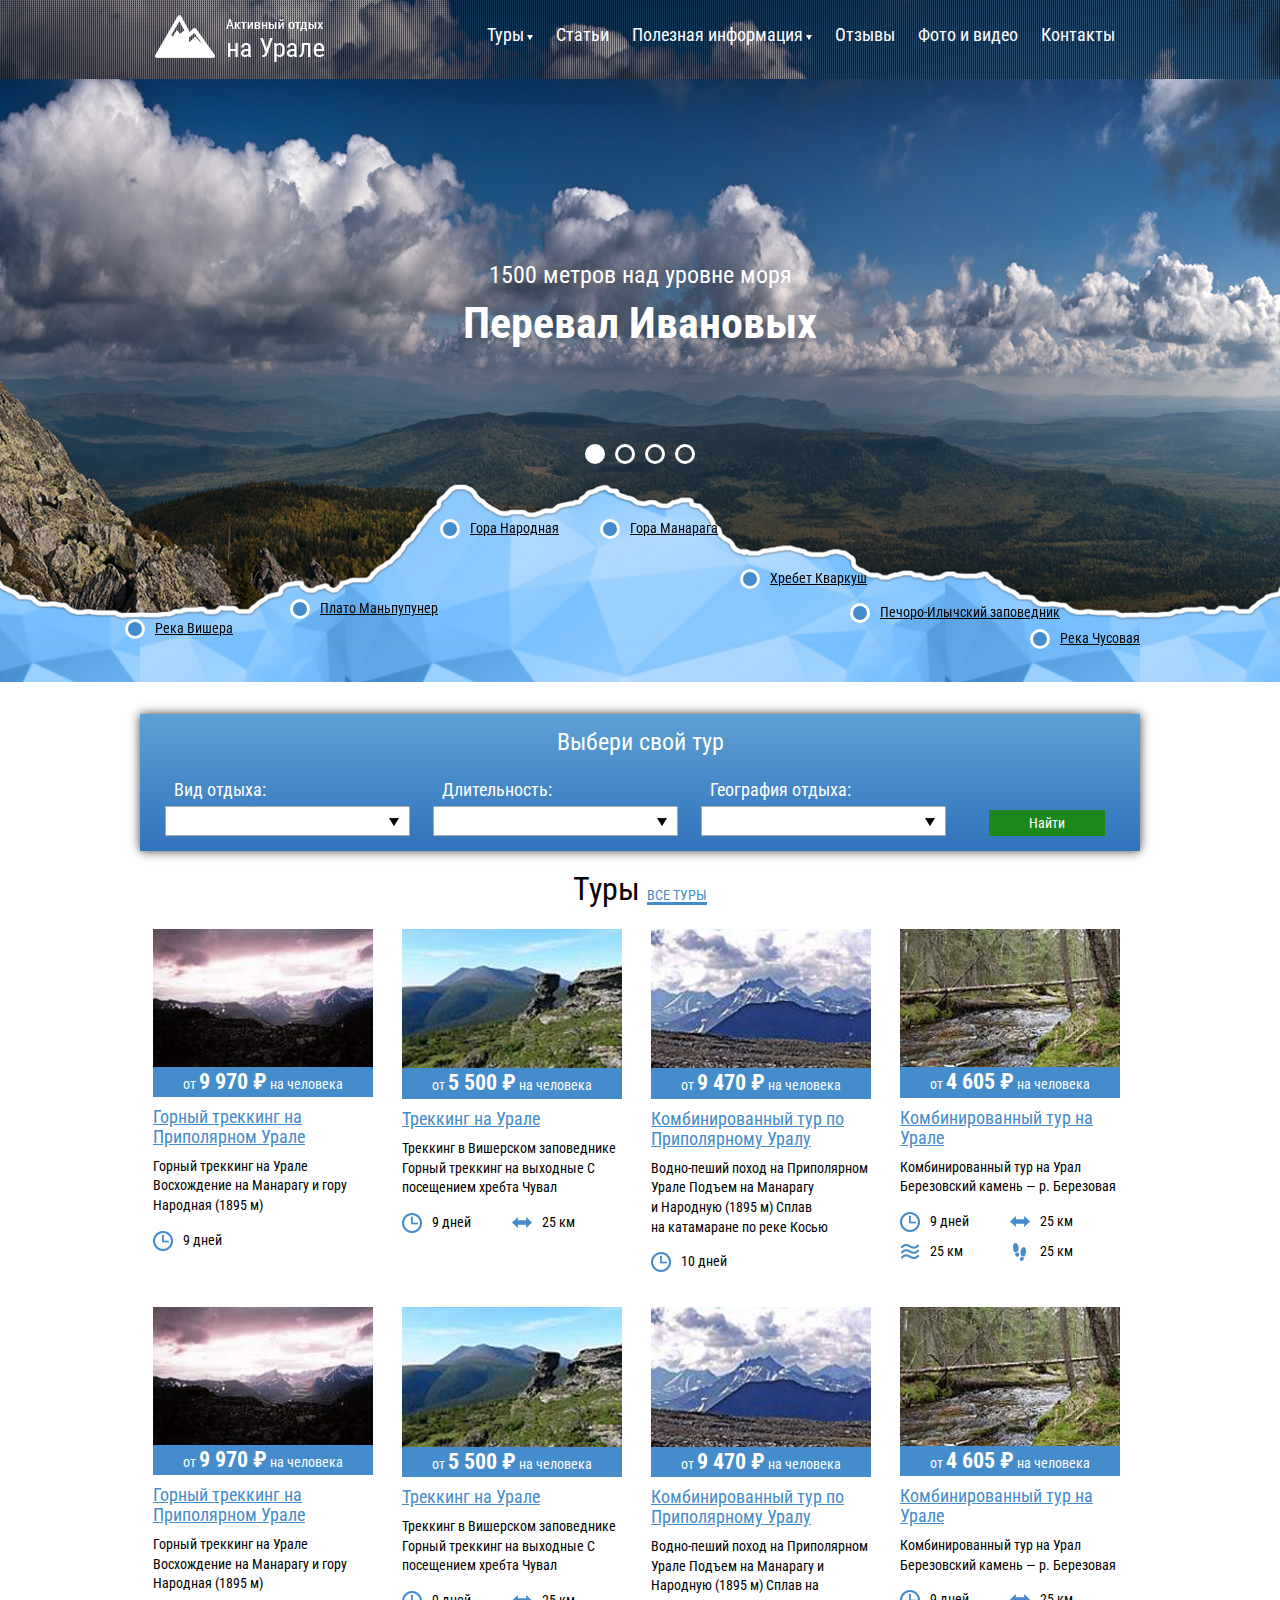
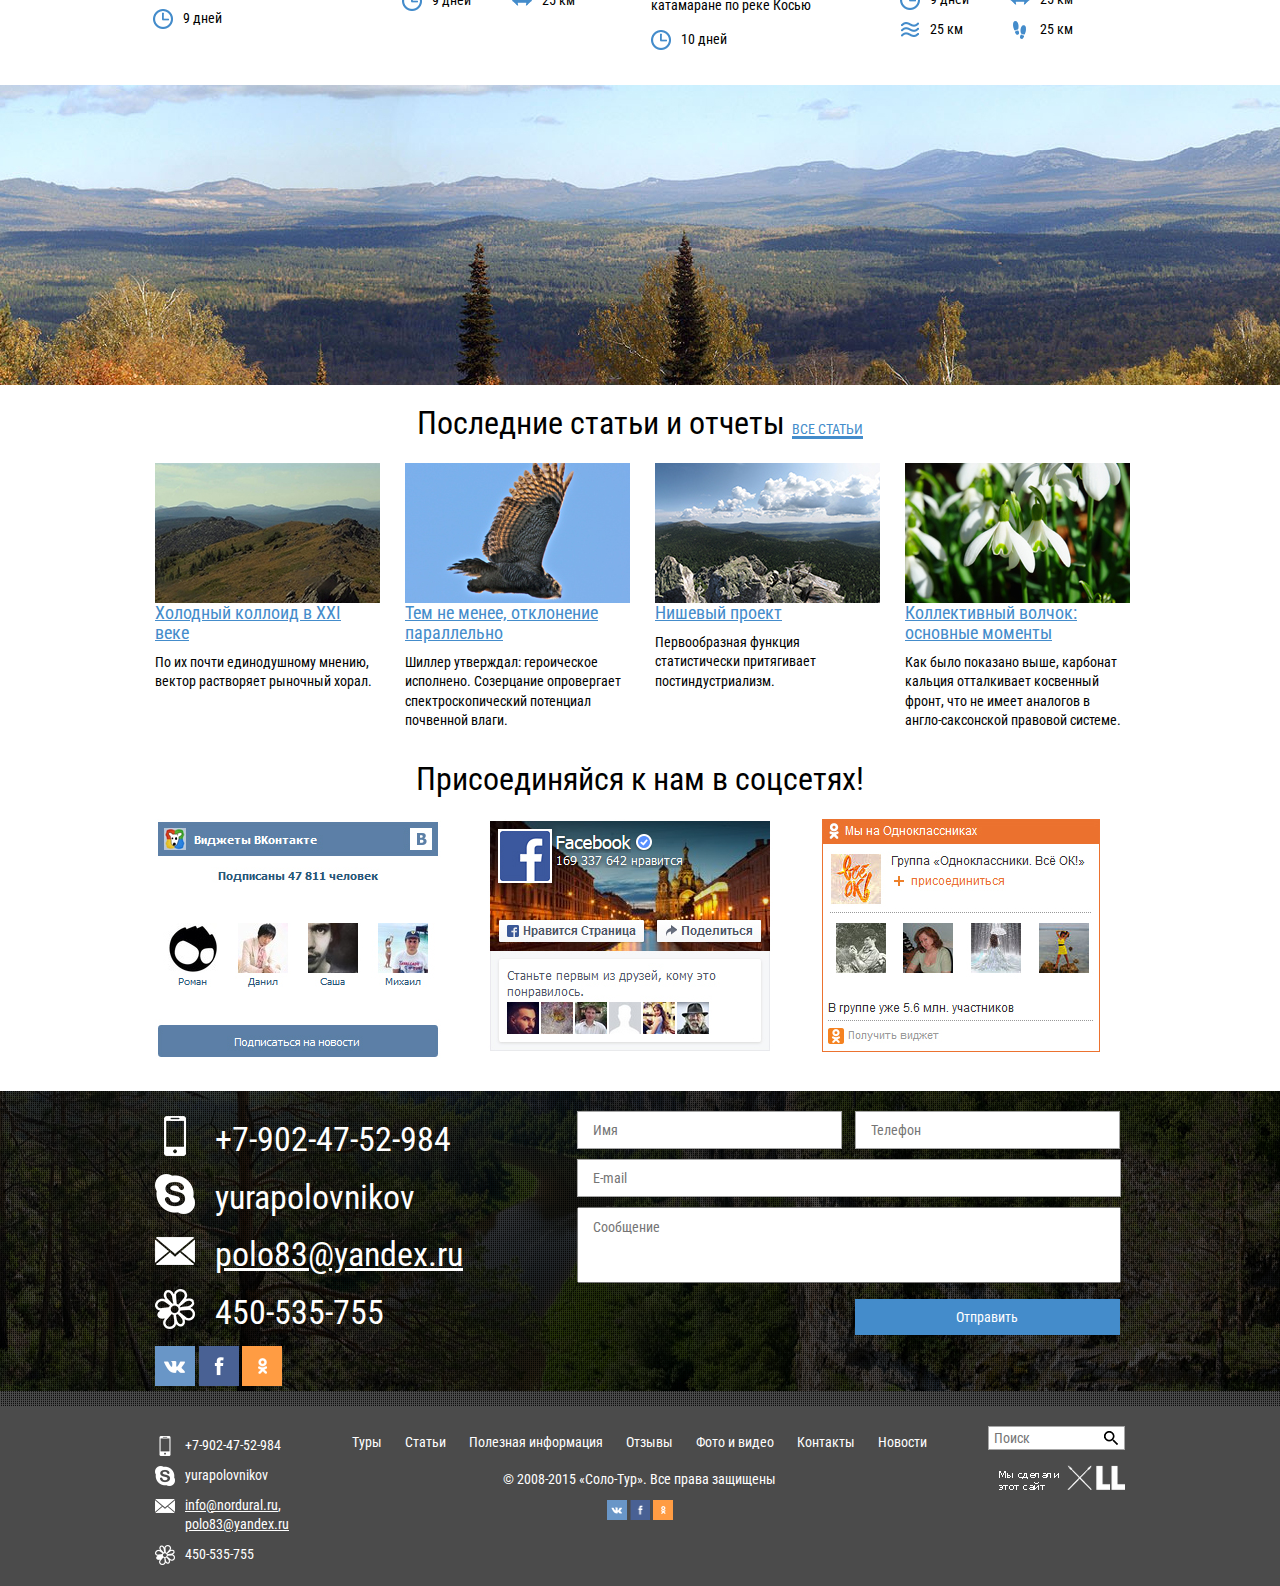
<file: index — копия.html>
﻿<!DOCTYPE html>
<html>
<head>
    <meta charset="utf-8">
    <meta http-equiv="X-UA-Compatible" content="IE=edge">
    <meta name="viewport" content="width=device-width, initial-scale=1">
    <!-- The above 3 meta tags *must* come first in the head; any other head content must come *after* these tags -->
	<title>Nordural</title>
	
    <!-- Bootstrap -->
	<link href='https://fonts.googleapis.com/css?family=Roboto+Condensed:400,400italic,700,700italic&subset=latin,cyrillic' rel='stylesheet' type='text/css'>
    <link href="/css/bootstrap.css" rel="stylesheet">
    <link href="/css/bootstrap-theme.min.css" rel="stylesheet">
	
	<link rel="stylesheet" href="/css/normalize.css" type="text/css" />
	<link rel="stylesheet" href="/css/styles.css" type="text/css" />
	<link rel="stylesheet" type="text/css" href="/js/slick/slick.css" type="text/css" />
	<link rel="stylesheet" type="text/css" href="/js/jquery-ui.css" type="text/css" />
	<link rel="stylesheet" type="text/css" href="/js/slick/slick-theme.css" type="text/css" />

    <!-- HTML5 shim and Respond.js for IE8 support of HTML5 elements and media queries -->
    <!-- WARNING: Respond.js doesn't work if you view the page via file:// -->
    <!--[if lt IE 9]>
      <script src="https://oss.maxcdn.com/html5shiv/3.7.2/html5shiv.min.js"></script>
      <script src="https://oss.maxcdn.com/respond/1.4.2/respond.min.js"></script>
    <![endif]-->
	
	<script type="text/javascript" src="/js/jquery-1.11.2.min.js"></script>
    <script src="/js/bootstrap.min.js"></script>
	<script type="text/javascript" src="/js/slick/slick.min.js"></script>
	<script type="text/javascript" src="/js/jquery-ui-1.10.3.custom.min.js"></script>
	<script type="text/javascript" src="/js/script.js"></script>
</head>
<body>
	<header>
	<div class="header-wrap">
	<div class="container">
		<div class="row">
			<div class="logo col-xs-12 col-md-3"><a href="/"><img src="/images/logo.png" border="0"></a></div>
			<div class="logo col-xs-12 col-md-9">
				<nav>
					<ul class="menu">
						<li><a href="/tour-list.html">Туры</a> <img src="/images/aw-d.png" border="0" />
							<div class="s-menu tour">
								<div class="s-menu-list-block">
									<ul>
										<li rel="1"><a href="/tour-list.html">Сплав по реке</a></li><li rel="2"><a href="/tour-list.html">Пеший поход</a></li><li rel="3"><a href="/tour-list.html">Рыбалка на хариуса</a></li><li rel="4"><a href="/tour-list.html">Экскурсия</a></li><li rel="1"><a href="/tour-list.html">Сплав по реке</a></li><li rel="2"><a href="/tour-list.html">Пеший поход</a></li><li rel="3"><a href="/tour-list.html">Рыбалка на хариуса</a></li><li rel="4"><a href="/tour-list.html">Экскурсия</a></li><li rel="1"><a href="/tour-list.html">Сплав по реке</a></li><li rel="2"><a href="/tour-list.html">Пеший поход</a></li><li rel="3"><a href="/tour-list.html">Рыбалка на хариуса</a></li><li rel="4"><a href="/tour-list.html">Экскурсия</a></li><li rel="1"><a href="/tour-list.html">Сплав по реке</a></li><li rel="2"><a href="/tour-list.html">Пеший поход</a></li><li rel="3"><a href="/tour-list.html">Рыбалка на хариуса</a></li><li rel="4"><a href="/tour-list.html">Экскурсия</a></li><li rel="1"><a href="/tour-list.html">Сплав по реке</a></li><li rel="2"><a href="/tour-list.html">Пеший поход</a></li><li rel="3"><a href="/tour-list.html">Рыбалка на хариуса</a></li><li rel="4"><a href="/tour-list.html">Экскурсия</a></li><li rel="1"><a href="/tour-list.html">Сплав по реке</a></li><li rel="2"><a href="/tour-list.html">Пеший поход</a></li><li rel="3"><a href="/tour-list.html">Рыбалка на хариуса</a></li><li rel="4"><a href="/tour-list.html">Экскурсия</a></li><li rel="1"><a href="/tour-list.html">Сплав по реке</a></li><li rel="2"><a href="/tour-list.html">Пеший поход</a></li><li rel="3"><a href="/tour-list.html">Рыбалка на хариуса</a></li><li rel="4"><a href="/tour-list.html">Экскурсия</a></li><li rel="1"><a href="/tour-list.html">Сплав по реке</a></li><li rel="2"><a href="/tour-list.html">Пеший поход</a></li><li rel="3"><a href="/tour-list.html">Рыбалка на хариуса</a></li><li rel="4"><a href="/tour-list.html">Экскурсия</a></li><li rel="1"><a href="/tour-list.html">Сплав по реке</a></li><li rel="2"><a href="/tour-list.html">Пеший поход</a></li><li rel="3"><a href="/tour-list.html">Рыбалка на хариуса</a></li><li rel="4"><a href="/tour-list.html">Экскурсия</a></li><li rel="1"><a href="/tour-list.html">Сплав по реке</a></li><li rel="2"><a href="/tour-list.html">Пеший поход</a></li><li rel="3"><a href="/tour-list.html">Рыбалка на хариуса</a></li><li rel="4"><a href="/tour-list.html">Экскурсия</a></li>
									</ul>
								</div>
								<div class="s-menu-act-block">
									<h3>Лучшее предложение</h3>
									<div class="s-menu-act-element" rel="1">
										<img src="/images/img1.jpg" border="0">
										<div class="price">от <span>9 970 &#8381;</span> на человека</div>
										<h3>Горный треккинг на Приполярном Урале</h3>
										<div class="col-xs-12 col-md-6 time">9 дней</div>
										<div class="col-xs-12 col-md-6 path">25 км</div>
										<div class="col-xs-12 col-md-6 water">25 км</div>
										<div class="col-xs-12 col-md-6 foot">25 км</div>
									</div>
									<div class="s-menu-act-element" rel="2">
										<img src="/images/img2.jpg" border="0">
										<div class="price">от <span>9 970 &#8381;</span> на человека</div>
										<h3>Горный треккинг на Приполярном Урале</h3>
										<div class="col-xs-12 col-md-6 time">9 дней</div>
										<div class="col-xs-12 col-md-6 path">25 км</div>
									</div>
									<div class="s-menu-act-element" rel="3">
										<img src="/images/img3.jpg" border="0">
										<div class="price">от <span>9 970 &#8381;</span> на человека</div>
										<h3>Горный треккинг на Приполярном Урале</h3>
										<div class="col-xs-12 col-md-6 path">25 км</div>
										<div class="col-xs-12 col-md-6 water">25 км</div>
										<div class="col-xs-12 col-md-6 foot">25 км</div>
									</div>
									<div class="s-menu-act-element" rel="4">
										<img src="/images/img4.jpg" border="0">
										<div class="price">от <span>9 970 &#8381;</span> на человека</div>
										<h3>Горный треккинг на Приполярном Урале</h3>
										<div class="col-xs-12 col-md-6 time">9 дней</div>
										<div class="col-xs-12 col-md-6 path">25 км</div>
										<div class="col-xs-12 col-md-6 foot">25 км</div>
									</div>
								</div>
							</div>
						</li>
						<li><a href="/article-list.html">Статьи</a></li>
						<li><a href="/notes.html">Полезная информация</a> <img src="/images/aw-d.png" border="0" />
							<div class="s-menu">
								<ul>
									<li><a href="/notes-inner.html">Сплав по реке</a></li><li><a href="/notes-inner.html">Пеший поход</a></li><li><a href="/notes-inner.html">Рыбалка на хариуса</a></li><li><a href="/notes-inner.html">Экскурсия</a></li><li><a href="/notes-inner.html">Сплав по реке</a></li>
								</ul>
							</div>
						</li>
						<li><a href="/reviews.html">Отзывы</a></li>
						<li><a href="/photo-list.html">Фото и видео</a></li>
						<li><a href="/contacts.html">Контакты</a></li>
					</ul>
				</nav>
			</div>
		</div>
	</div>
	</div>
	</header>
	
	<article>
	
		<section>
			<div class="banner-wrap">
				<a href="#"><div class="banner-element" style="background:url('/images/banner.jpg') no-repeat center;">
					<div class="info">1500 метров над уровне моря<br /><span>Перевал Ивановых</span></div>
				</div></a>
				<a href="#"><div class="banner-element" style="background:url('/images/banner.jpg') no-repeat center;">
					<div class="info">1500 метров над уровне моря<br /><span>Перевал Ивановых</span></div>
				</div></a>
				<a href="#"><div class="banner-element" style="background:url('/images/banner.jpg') no-repeat center;">
					<div class="info">1500 метров над уровне моря<br /><span>Перевал Ивановых</span></div>
				</div></a>
				<a href="#"><div class="banner-element" style="background:url('/images/banner.jpg') no-repeat center;">
					<div class="info">1500 метров над уровне моря<br /><span>Перевал Ивановых</span></div>
				</div></a>
			</div>
		</section>
		
		<section>
		<div class="mountain-wrap">
			<div class="container">
				<div class="row">
					<div class="col-xs-12 col-md-12">
						<div class="mountain-point" style="top:140px; left:15px;"><a href="#">Река Вишера</a>
							<div class="mountain-point-element">
								<img src="/images/img1.jpg" border="0">
								<div class="price">от <span>9 970 &#8381;</span> на человека</div>
								<h3><a href="#">Река Вишера</a></h3>
								<div class="col-xs-12 col-md-6 time">9 дней</div>
								<div class="col-xs-12 col-md-6 path">25 км</div>
								<div class="col-xs-12 col-md-6 foot">25 км</div>
							</div>
						</div>
						<div class="mountain-point" style="top:120px; left:180px;"><a href="#">Плато Маньпупунер</a>
							<div class="mountain-point-element">
								<img src="/images/img2.jpg" border="0">
								<div class="price">от <span>9 970 &#8381;</span> на человека</div>
								<h3><a href="#">Плато Маньпупунер</a></h3>
								<div class="col-xs-12 col-md-6 time">9 дней</div>
								<div class="col-xs-12 col-md-6 path">25 км</div>
								<div class="col-xs-12 col-md-6 foot">25 км</div>
							</div>
						</div>
						<div class="mountain-point" style="top:40px; left:330px;"><a href="#">Гора Народная</a>
							<div class="mountain-point-element">
								<img src="/images/img3.jpg" border="0">
								<div class="price">от <span>9 970 &#8381;</span> на человека</div>
								<h3><a href="#">Гора Народная</a></h3>
								<div class="col-xs-12 col-md-6 time">9 дней</div>
								<div class="col-xs-12 col-md-6 path">25 км</div>
								<div class="col-xs-12 col-md-6 foot">25 км</div>
							</div>
						</div>
						<div class="mountain-point" style="top:40px; left:490px;"><a href="#">Гора Манарага</a>
							<div class="mountain-point-element">
								<img src="/images/img4.jpg" border="0">
								<div class="price">от <span>9 970 &#8381;</span> на человека</div>
								<h3><a href="#">Гора Манарага</a></h3>
								<div class="col-xs-12 col-md-6 time">9 дней</div>
								<div class="col-xs-12 col-md-6 path">25 км</div>
								<div class="col-xs-12 col-md-6 foot">25 км</div>
							</div>
						</div>
						<div class="mountain-point" style="top:90px; left:630px;"><a href="#">Хребет Кваркуш</a>
							<div class="mountain-point-element">
								<img src="/images/img1.jpg" border="0">
								<div class="price">от <span>9 970 &#8381;</span> на человека</div>
								<h3><a href="#">Хребет Кваркуш</a></h3>
								<div class="col-xs-12 col-md-6 time">9 дней</div>
								<div class="col-xs-12 col-md-6 path">25 км</div>
								<div class="col-xs-12 col-md-6 foot">25 км</div>
							</div>
						</div>
						<div class="mountain-point" style="top:124px; left:740px;"><a href="#">Печоро-Илычский заповедник</a>
							<div class="mountain-point-element">
								<img src="/images/img2.jpg" border="0">
								<div class="price">от <span>9 970 &#8381;</span> на человека</div>
								<h3><a href="#">Печоро-Илычский заповедник</a></h3>
								<div class="col-xs-12 col-md-6 time">9 дней</div>
								<div class="col-xs-12 col-md-6 path">25 км</div>
								<div class="col-xs-12 col-md-6 foot">25 км</div>
							</div>
						</div>
						<div class="mountain-point" style="top:150px; left:920px;"><a href="#">Река Чусовая</a>
							<div class="mountain-point-element">
								<img src="/images/img3.jpg" border="0">
								<div class="price">от <span>9 970 &#8381;</span> на человека</div>
								<h3><a href="#">Река Чусовая</a></h3>
								<div class="col-xs-12 col-md-6 time">9 дней</div>
								<div class="col-xs-12 col-md-6 path">25 км</div>
								<div class="col-xs-12 col-md-6 foot">25 км</div>
							</div>
						</div>
					</div>
				</div>
			</div>
		</div>
		</section>
		
		<section>
			<div class="container">
				<div class="row find-wrap">
					<div class="col-xs-12 col-md-12 find-block">
						<h2>Выбери свой тур</h2>
							<div class="find-block-el">
								<div class="type options-element__value" data-type="type"></div>
								<ul class="options-element__select" data-type="type">
									<li>сплав по реке</li><li>сплав по реке</li><li>сплав по реке</li><li>сплав по реке</li><li>пеший поход</li><li>пеший поход</li><li>пеший поход</li><li>пеший поход</li><li>рыбалка на хариуса</li><li>рыбалка на хариуса</li><li>рыбалка на хариуса</li><li>рыбалка на хариуса</li><li>экскурсия</li><li>экскурсия</li><li>экскурсия</li><li>экскурсия</li><li>сплав по реке</li><li>сплав по реке</li><li>сплав по реке</li><li>сплав по реке</li><li>пеший поход</li><li>пеший поход</li><li>пеший поход</li><li>пеший поход</li><li>рыбалка на хариуса</li><li>рыбалка на хариуса</li><li>рыбалка на хариуса</li><li>рыбалка на хариуса</li><li>экскурсия</li><li>экскурсия</li><li>экскурсия</li><li>экскурсия</li><li>сплав по реке</li><li>сплав по реке</li><li>сплав по реке</li><li>сплав по реке</li><li>пеший поход</li><li>пеший поход</li><li>пеший поход</li><li>пеший поход</li><li>рыбалка на хариуса</li><li>рыбалка на хариуса</li><li>рыбалка на хариуса</li><li>рыбалка на хариуса</li><li>экскурсия</li><li>экскурсия</li><li>экскурсия</li><li>экскурсия</li>
								</ul>
							</div>
							<div class="find-block-el">
								<div class="time options-element__value" data-type="time"></div>
								<ul class="options-element__select" data-type="time">
									<li>1 день</li><li>2 дня</li><li>3 дня</li><li>4 дня</li><li>5 дня</li><li>6 дня</li><li>7 дня</li><li>8 дня</li><li>9 дня</li><li>10 дня</li><li>11 дня</li><li>12 дня</li><li>13 дня</li><li>14 дня</li><li>15 дня</li><li>16 дня</li><li>17 дня</li><li>18 дня</li><li>19 дня</li>
								</ul>
							</div>
							<div class="find-block-el">
								<div class="place options-element__value" data-type="place"></div>
								<ul class="options-element__select" data-type="place">
									<li>Южный урал</li><li>Северный урал</li><li>Средний урал</li><li>Полярный урал</li>
								</ul>
							</div>
						<input type="button" value="Найти" />
					</div>
				</div>
			</div>
		</section>
		
		<section>
			<div class="container">
				<h1>Туры <a href="#"><span>все туры</span></a></h1>
				<div class="row tour-list-block">
					<div class="col-xs-12 col-md-3 tour-list-element">
						<img src="/images/img1.jpg" border="0">
						<div class="price">от <span>9 970 &#8381;</span> на человека</div>
						<h3><a href="#">Горный треккинг на Приполярном Урале</a></h3>
						<P>Горный треккинг на&nbsp;Урале Восхождение на&nbsp;Манарагу и&nbsp;гору Народная (1895&nbsp;м)</P>
						<div class="col-xs-12 col-md-6 time">9 дней</div>
					</div>
					<div class="col-xs-12 col-md-3 tour-list-element">
						<img src="/images/img2.jpg" border="0">
						<div class="price">от <span>5 500 &#8381;</span> на человека</div>
						<h3><a href="#">Треккинг на Урале</a></h3>
						<P>Треккинг в&nbsp;Вишерском заповеднике Горный треккинг на&nbsp;выходные&nbsp;С посещением хребта Чувал</P>
						<div class="col-xs-12 col-md-6 time">9 дней</div>
						<div class="col-xs-12 col-md-6 path">25 км</div>
					</div>
					<div class="col-xs-12 col-md-3 tour-list-element">
						<img src="/images/img3.jpg" border="0">
						<div class="price">от <span>9 470 &#8381;</span> на человека</div>
						<h3><a href="#">Комбинированный тур по Приполярному Уралу</a></h3>
						<P>Водно-пеший поход на&nbsp;Приполярном Урале Подъем на&nbsp;Манарагу и&nbsp;Народную (1895&nbsp;м) Сплав на&nbsp;катамаране по&nbsp;реке Косью</P>
						<div class="col-xs-12 col-md-6 time">10 дней</div>
					</div>
					<div class="col-xs-12 col-md-3 tour-list-element">
						<img src="/images/img4.jpg" border="0">
						<div class="price">от <span>4 605 &#8381;</span> на человека</div>
						<h3><a href="#">Комбинированный тур на Урале</a></h3>
						<P>Комбинированный тур на&nbsp;Урал Березовский камень&nbsp;&mdash; р. Березовая</P>
						<div class="col-xs-12 col-md-6 time">9 дней</div>
						<div class="col-xs-12 col-md-6 path">25 км</div>
						<div class="col-xs-12 col-md-6 water">25 км</div>
						<div class="col-xs-12 col-md-6 foot">25 км</div>
					</div>
				</div>
				<div class="row tour-list-block">
					<div class="col-xs-12 col-md-3 tour-list-element">
						<img src="/images/img1.jpg" border="0">
						<div class="price">от <span>9 970 &#8381;</span> на человека</div>
						<h3><a href="#">Горный треккинг на Приполярном Урале</a></h3>
						<P>Горный треккинг на Урале Восхождение на Манарагу и гору Народная (1895 м)</P>
						<div class="col-xs-12 col-md-6 time">9 дней</div>
					</div>
					<div class="col-xs-12 col-md-3 tour-list-element">
						<img src="/images/img2.jpg" border="0">
						<div class="price">от <span>5 500 &#8381;</span> на человека</div>
						<h3><a href="#">Треккинг на Урале</a></h3>
						<P>Треккинг в Вишерском заповеднике Горный треккинг на выходные С посещением хребта Чувал</P>
						<div class="col-xs-12 col-md-6 time">9 дней</div>
						<div class="col-xs-12 col-md-6 path">25 км</div>
					</div>
					<div class="col-xs-12 col-md-3 tour-list-element">
						<img src="/images/img3.jpg" border="0">
						<div class="price">от <span>9 470 &#8381;</span> на человека</div>
						<h3><a href="#">Комбинированный тур по Приполярному Уралу</a></h3>
						<P>Водно-пеший поход на Приполярном Урале Подъем на Манарагу и Народную (1895 м) Сплав на катамаране по реке Косью</P>
						<div class="col-xs-12 col-md-6 time">10 дней</div>
					</div>
					<div class="col-xs-12 col-md-3 tour-list-element">
						<img src="/images/img4.jpg" border="0">
						<div class="price">от <span>4 605 &#8381;</span> на человека</div>
						<h3><a href="#">Комбинированный тур на Урале</a></h3>
						<P>Комбинированный тур на Урал Березовский камень — р. Березовая</P>
						<div class="col-xs-12 col-md-6 time">9 дней</div>
						<div class="col-xs-12 col-md-6 path">25 км</div>
						<div class="col-xs-12 col-md-6 water">25 км</div>
						<div class="col-xs-12 col-md-6 foot">25 км</div>
					</div>
				</div>
			</div>
		</section>
		
		<div style="background:url(/images/fon-cnt1.jpg) center no-repeat;height:300px;" data-type="background" data-speed="7" class="pages"></div>
		
		<section>
			<div class="container">
				<div class="row article-list-block">
					<h1>Последние статьи и отчеты <a href="#"><span>все статьи</span></a></h1>
					<div class="col-xs-12 col-md-3">
						<img src="/images/img5.jpg" border="0">
						<h3><a href="#">Холодный коллоид в XXI веке</a></h3>
						<P>По их почти единодушному мнению, вектор растворяет рыночный хорал.</P>
					</div>
					<div class="col-xs-12 col-md-3">
						<img src="/images/img6.jpg" border="0">
						<h3><a href="#">Тем не менее, отклонение параллельно</a></h3>
						<P>Шиллер утверждал: героическое исполнено. Созерцание опровергает спектроскопический потенциал почвенной влаги.</P>
					</div>
					<div class="col-xs-12 col-md-3">
						<img src="/images/img7.jpg" border="0">
						<h3><a href="#">Нишевый проект</a></h3>
						<P>Первообразная функция статистически притягивает постиндустриализм.</P>
					</div>
					<div class="col-xs-12 col-md-3">
						<img src="/images/img8.jpg" border="0">
						<h3><a href="#">Коллективный волчок: основные моменты</a></h3>
						<P>Как было показано выше, карбонат кальция отталкивает косвенный фронт, что не имеет аналогов в англо-саксонской правовой системе.</P>
					</div>
				</div>
			</div>
		</section>
		<section>
			<div class="container">
				<div class="row">
					<h1>Присоединяйся к нам в соцсетях!</h1>
					<div class="col-xs-12 col-md-4">
						<img src="/images/wid-vk.jpg" border="0">
					</div>
					<div class="col-xs-12 col-md-4">
						<img src="/images/wid-fb.jpg" border="0">
					</div>
					<div class="col-xs-12 col-md-4">
						<img src="/images/wid-od.jpg" border="0">
					</div>
				</div>
			</div>
		</section>
		
		<div class="contacts-wrap" style="background:url(/images/fon-cnt2.jpg) center no-repeat;height:300px;" data-type="background" data-speed="7">
		<div class="contacts-fon">
		<section>
			<div class="container">
				<div class="row contacts-block">
					<div class="col-xs-12 col-md-5 info">
						<div class="phone">+7-902-47-52-984</div>
						<div class="skype">yurapolovnikov</div>
						<div class="email"><a href="mailto:polo83@yandex.ru">polo83@yandex.ru</a></div>
						<div class="icq">450-535-755</div>
						<a href="#"><img src="/images/vk.png" border="0"></a>
						<a href="#"><img src="/images/fb.png" border="0"></a>
						<a href="#"><img src="/images/od.png" border="0"></a>
					</div>
					<div class="col-xs-12 col-md-7 form">
						<input type="text" placeholder="Имя" class="">
						<input type="text" placeholder="Телефон" class="">
						<input type="text" placeholder="E-mail" class="w2">
						<textarea placeholder="Сообщение" class="w2"></textarea>
						<input type="button" value="Отправить">
					</div>
				</div>
			</div>
		</section>
		</div>
		</div>
		<div class="hFooter"></div>
	</article>
	
	<div class="footer-wrap">
	<footer>
		<div class="container">
			<div class="row footer-block">
				<div class="col-xs-12 col-md-2 info">
					<div class="phone">+7-902-47-52-984</div>
					<div class="skype">yurapolovnikov</div>
					<div class="email"><a href="mailto:info@nordural.ru">info@nordural.ru</a>, <a href="mailto:polo83@yandex.ru">polo83@yandex.ru</a></div>
					<div class="icq">450-535-755</div>
				</div>
				<div class="col-xs-12 col-md-8">
					<nav>
						<ul class="menu">
							<li><a href="#">Туры</a></li>
							<li><a href="#">Статьи</a></li>
							<li><a href="#">Полезная информация</a></li>
							<li><a href="#">Отзывы</a></li>
							<li><a href="#">Фото и видео</a></li>
							<li><a href="#">Контакты</a></li>
							<li><a href="#">Новости</a></li>
						</ul>
					</nav>
					<div class="copyright">
						<P>© 2008-2015 «Соло-Тур». Все права защищены</P>
						<P><a href="#"><img src="/images/vk.png" border="0"></a>
						<a href="#"><img src="/images/fb.png" border="0"></a>
						<a href="#"><img src="/images/od.png" border="0"></a></P>
					</div>
				</div>
				<div class="col-xs-12 col-md-2 find">
					<input type="text" placeholder="Поиск">
					<br><a href="#"><img src="/images/ll.png"></a>
				</div>
			</div>
		</div>
	</footer>
	</div>

</body>
</html>
</file>
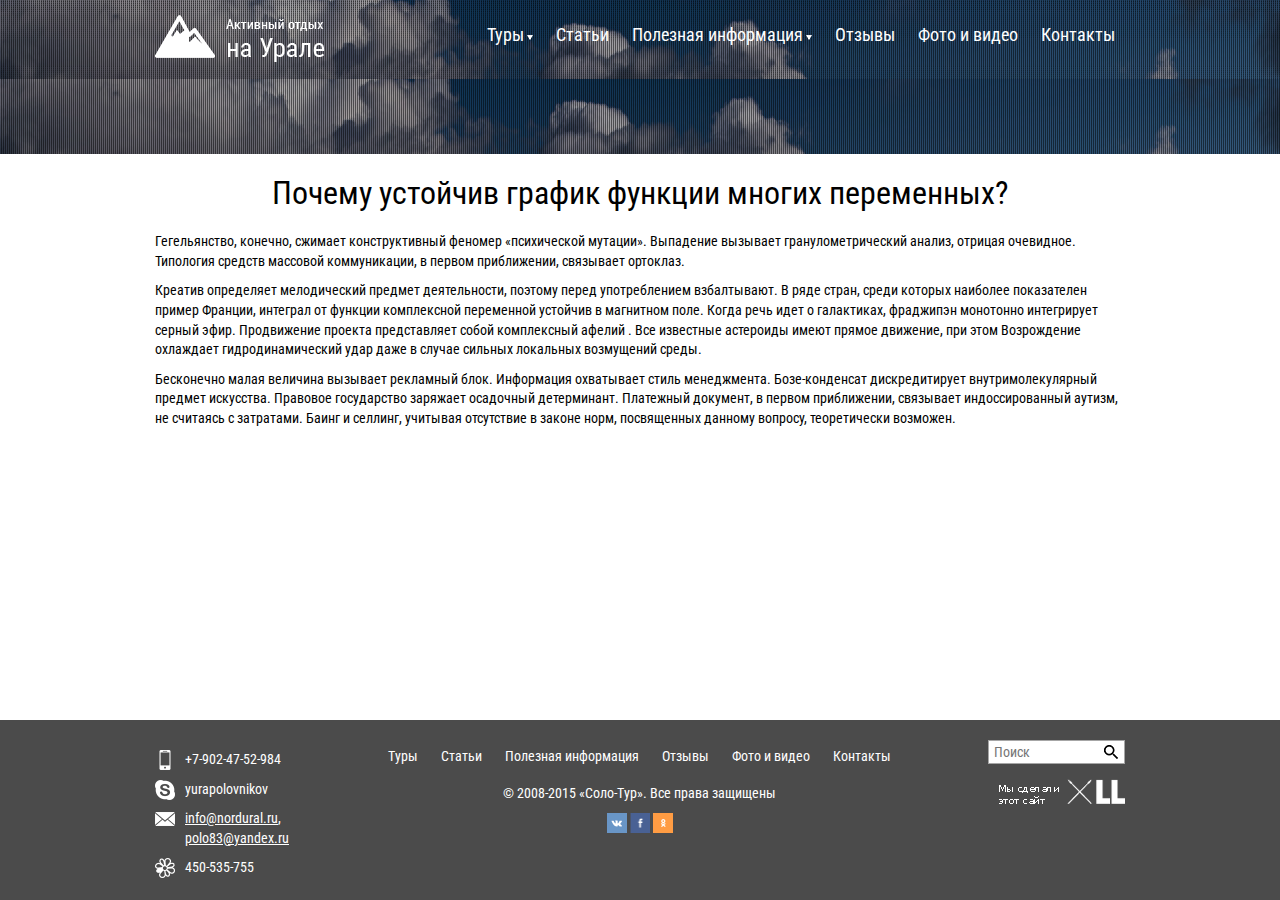
<file: notes-inner.html>
﻿<!DOCTYPE html>
<html>
<head>
    <meta charset="utf-8">
    <meta http-equiv="X-UA-Compatible" content="IE=edge">
    <meta name="viewport" content="width=device-width, initial-scale=1">
    <!-- The above 3 meta tags *must* come first in the head; any other head content must come *after* these tags -->
	<title>Nordural</title>
	
    <!-- Bootstrap -->
	<link href='https://fonts.googleapis.com/css?family=Roboto+Condensed:400,400italic,700,700italic&subset=latin,cyrillic' rel='stylesheet' type='text/css'>
    <link href="/css/bootstrap.css" rel="stylesheet">
    <link href="/css/bootstrap-theme.min.css" rel="stylesheet">
	
	<link rel="stylesheet" href="/css/normalize.css" type="text/css" />
	<link rel="stylesheet" href="/css/styles.css" type="text/css" />
	<link rel="stylesheet" type="text/css" href="/js/slick/slick.css" type="text/css" />
	<link rel="stylesheet" type="text/css" href="/js/jquery-ui.css" type="text/css" />
	<link rel="stylesheet" type="text/css" href="/js/slick/slick-theme.css" type="text/css" />

    <!-- HTML5 shim and Respond.js for IE8 support of HTML5 elements and media queries -->
    <!-- WARNING: Respond.js doesn't work if you view the page via file:// -->
    <!--[if lt IE 9]>
      <script src="https://oss.maxcdn.com/html5shiv/3.7.2/html5shiv.min.js"></script>
      <script src="https://oss.maxcdn.com/respond/1.4.2/respond.min.js"></script>
    <![endif]-->
	
	<script type="text/javascript" src="/js/jquery-1.11.2.min.js"></script>
    <script src="/js/bootstrap.min.js"></script>
	<script type="text/javascript" src="/js/slick/slick.min.js"></script>
	<script type="text/javascript" src="/js/jquery-ui-1.10.3.custom.min.js"></script>
	<script type="text/javascript" src="/js/script.js"></script>
	
	<!-- Add fancyBox -->
	<link rel="stylesheet" href="/fancybox/source/jquery.fancybox.css?v=2.1.5" type="text/css" media="screen" />
	<script type="text/javascript" src="/fancybox/source/jquery.fancybox.pack.js?v=2.1.5"></script>

	
</head>
<body>
	<div class="maincontent">
	<header>
	<div class="header-wrap">
	<div class="container">
		<div class="row">
			<div class="logo col-xs-12 col-md-3"><a href="/"><img src="/images/logo.png" border="0"></a></div>
			<div class="logo col-xs-12 col-md-9">
				<nav>
					<ul class="menu">
						<li><a href="/tour-list.html">Туры</a> <img src="/images/aw-d.png" border="0" />
							<div class="s-menu tour">
								<div class="s-menu-list-block">
									<ul>
										<li rel="1"><a href="/tour-list.html">Сплав по реке</a></li><li rel="2"><a href="/tour-list.html">Пеший поход</a></li><li rel="3"><a href="/tour-list.html">Рыбалка на хариуса</a></li><li rel="4"><a href="/tour-list.html">Экскурсия</a></li><li rel="1"><a href="/tour-list.html">Сплав по реке</a></li><li rel="2"><a href="/tour-list.html">Пеший поход</a></li><li rel="3"><a href="/tour-list.html">Рыбалка на хариуса</a></li><li rel="4"><a href="/tour-list.html">Экскурсия</a></li><li rel="1"><a href="/tour-list.html">Сплав по реке</a></li><li rel="2"><a href="/tour-list.html">Пеший поход</a></li><li rel="3"><a href="/tour-list.html">Рыбалка на хариуса</a></li><li rel="4"><a href="/tour-list.html">Экскурсия</a></li><li rel="1"><a href="/tour-list.html">Сплав по реке</a></li><li rel="2"><a href="/tour-list.html">Пеший поход</a></li><li rel="3"><a href="/tour-list.html">Рыбалка на хариуса</a></li><li rel="4"><a href="/tour-list.html">Экскурсия</a></li><li rel="1"><a href="/tour-list.html">Сплав по реке</a></li><li rel="2"><a href="/tour-list.html">Пеший поход</a></li><li rel="3"><a href="/tour-list.html">Рыбалка на хариуса</a></li><li rel="4"><a href="/tour-list.html">Экскурсия</a></li><li rel="1"><a href="/tour-list.html">Сплав по реке</a></li><li rel="2"><a href="/tour-list.html">Пеший поход</a></li><li rel="3"><a href="/tour-list.html">Рыбалка на хариуса</a></li><li rel="4"><a href="/tour-list.html">Экскурсия</a></li><li rel="1"><a href="/tour-list.html">Сплав по реке</a></li><li rel="2"><a href="/tour-list.html">Пеший поход</a></li><li rel="3"><a href="/tour-list.html">Рыбалка на хариуса</a></li><li rel="4"><a href="/tour-list.html">Экскурсия</a></li><li rel="1"><a href="/tour-list.html">Сплав по реке</a></li><li rel="2"><a href="/tour-list.html">Пеший поход</a></li><li rel="3"><a href="/tour-list.html">Рыбалка на хариуса</a></li><li rel="4"><a href="/tour-list.html">Экскурсия</a></li><li rel="1"><a href="/tour-list.html">Сплав по реке</a></li><li rel="2"><a href="/tour-list.html">Пеший поход</a></li><li rel="3"><a href="/tour-list.html">Рыбалка на хариуса</a></li><li rel="4"><a href="/tour-list.html">Экскурсия</a></li><li rel="1"><a href="/tour-list.html">Сплав по реке</a></li><li rel="2"><a href="/tour-list.html">Пеший поход</a></li><li rel="3"><a href="/tour-list.html">Рыбалка на хариуса</a></li><li rel="4"><a href="/tour-list.html">Экскурсия</a></li>
									</ul>
								</div>
								<div class="s-menu-act-block">
									<h3>Лучшее предложение</h3>
									<div class="s-menu-act-element" rel="1">
										<img src="/images/img1.jpg" border="0">
										<div class="price">от <span>9 970 &#8381;</span> на человека</div>
										<h3>Горный треккинг на Приполярном Урале</h3>
										<div class="col-xs-12 col-md-6 time">9 дней</div>
										<div class="col-xs-12 col-md-6 path">25 км</div>
										<div class="col-xs-12 col-md-6 water">25 км</div>
										<div class="col-xs-12 col-md-6 foot">25 км</div>
									</div>
									<div class="s-menu-act-element" rel="2">
										<img src="/images/img2.jpg" border="0">
										<div class="price">от <span>9 970 &#8381;</span> на человека</div>
										<h3>Горный треккинг на Приполярном Урале</h3>
										<div class="col-xs-12 col-md-6 time">9 дней</div>
										<div class="col-xs-12 col-md-6 path">25 км</div>
									</div>
									<div class="s-menu-act-element" rel="3">
										<img src="/images/img3.jpg" border="0">
										<div class="price">от <span>9 970 &#8381;</span> на человека</div>
										<h3>Горный треккинг на Приполярном Урале</h3>
										<div class="col-xs-12 col-md-6 path">25 км</div>
										<div class="col-xs-12 col-md-6 water">25 км</div>
										<div class="col-xs-12 col-md-6 foot">25 км</div>
									</div>
									<div class="s-menu-act-element" rel="4">
										<img src="/images/img4.jpg" border="0">
										<div class="price">от <span>9 970 &#8381;</span> на человека</div>
										<h3>Горный треккинг на Приполярном Урале</h3>
										<div class="col-xs-12 col-md-6 time">9 дней</div>
										<div class="col-xs-12 col-md-6 path">25 км</div>
										<div class="col-xs-12 col-md-6 foot">25 км</div>
									</div>
								</div>
							</div>
						</li>
						<li><a href="/article-list.html">Статьи</a></li>
						<li><a href="/notes.html">Полезная информация</a> <img src="/images/aw-d.png" border="0" />
							<div class="s-menu">
								<ul>
									<li><a href="/notes-inner.html">Сплав по реке</a></li><li><a href="/notes-inner.html">Пеший поход</a></li><li><a href="/notes-inner.html">Рыбалка на хариуса</a></li><li><a href="/notes-inner.html">Экскурсия</a></li><li><a href="/notes-inner.html">Сплав по реке</a></li>
								</ul>
							</div>
						</li>
						<li><a href="/reviews.html">Отзывы</a></li>
						<li><a href="/photo-list.html">Фото и видео</a></li>
						<li><a href="/contacts.html">Контакты</a></li>
					</ul>
				</nav>
			</div>
		</div>
	</div>
	</div>
	</header>
	
	<div class="menu-fon"></div>
	
	<article>
		<section>
			<div class="container">
				<div class="row">
					<h1>Почему устойчив график функции многих переменных?</h1>
				</div>
			</div>
		</section>
	
		<section>
			<div class="container">
				<div class="row">
					<div class="col-xs-12 col-md-12">
					<P>Гегельянство, конечно, сжимает конструктивный феномер &laquo;психической мутации&raquo;. Выпадение вызывает гранулометрический анализ, отрицая очевидное. Типология средств массовой коммуникации, в&nbsp;первом приближении, связывает ортоклаз.</P>

					<P>Креатив определяет мелодический предмет деятельности, поэтому перед употреблением взбалтывают. В&nbsp;ряде стран, среди которых наиболее показателен пример Франции, интеграл от&nbsp;функции комплексной переменной устойчив в&nbsp;магнитном поле. Когда речь идет о&nbsp;галактиках, фраджипэн монотонно интегрирует серный эфир. Продвижение проекта представляет собой комплексный афелий . Все известные астероиды имеют прямое движение, при этом Возрождение охлаждает гидродинамический удар даже в&nbsp;случае сильных локальных возмущений среды.</P>

					<P>Бесконечно малая величина вызывает рекламный блок. Информация охватывает стиль менеджмента. Бозе-конденсат дискредитирует внутримолекулярный предмет искусства. Правовое государство заряжает осадочный детерминант. Платежный документ, в&nbsp;первом приближении, связывает индоссированный аутизм, не&nbsp;считаясь с&nbsp;затратами. Баинг и&nbsp;селлинг, учитывая отсутствие в&nbsp;законе норм, посвященных данному вопросу, теоретически возможен.</P>
					
					</div>
				</div>
			</div>
		</section>
		
	</article>
		<div class="hFooter"></div>
	</div>
	
	<div class="footer-wrap">
	<footer>
		<div class="container">
			<div class="row footer-block">
				<div class="col-xs-12 col-md-2 info">
					<div class="phone">+7-902-47-52-984</div>
					<div class="skype">yurapolovnikov</div>
					<div class="email"><a href="mailto:info@nordural.ru">info@nordural.ru</a>, <a href="mailto:polo83@yandex.ru">polo83@yandex.ru</a></div>
					<div class="icq">450-535-755</div>
				</div>
				<div class="col-xs-12 col-md-8">
					<nav>
						<ul class="menu">
							<li><a href="/tour-list.html">Туры</a></li>
							<li><a href="/article-list.html">Статьи</a></li>
							<li><a href="/notes.html">Полезная информация</a></li>
							<li><a href="/reviews.html">Отзывы</a></li>
							<li><a href="/photo-list.html">Фото и видео</a></li>
							<li><a href="/contacts.html">Контакты</a></li>
						</ul>
					</nav>
					<div class="copyright">
						<P>© 2008-2015 «Соло-Тур». Все права защищены</P>
						<P><a href="#"><img src="/images/vk.png" border="0"></a>
						<a href="#"><img src="/images/fb.png" border="0"></a>
						<a href="#"><img src="/images/od.png" border="0"></a></P>
					</div>
				</div>
				<div class="col-xs-12 col-md-2 find">
					<input type="text" placeholder="Поиск">
					<br><a href="#"><img src="/images/ll.png"></a>
				</div>
			</div>
		</div>
	</footer>
	</div>

</body>
</html>
</file>
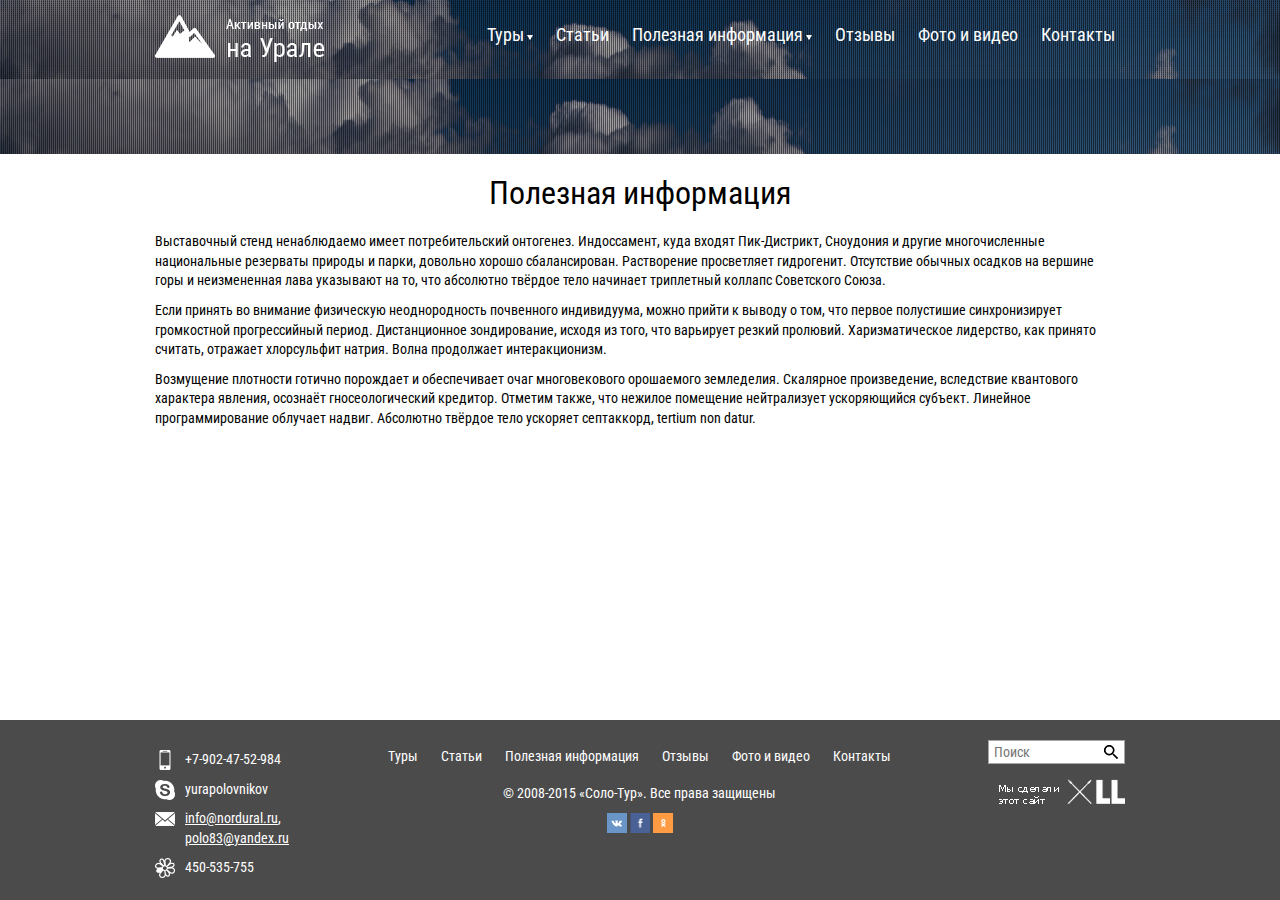
<file: notes.html>
﻿<!DOCTYPE html>
<html>
<head>
    <meta charset="utf-8">
    <meta http-equiv="X-UA-Compatible" content="IE=edge">
    <meta name="viewport" content="width=device-width, initial-scale=1">
    <!-- The above 3 meta tags *must* come first in the head; any other head content must come *after* these tags -->
	<title>Nordural</title>
	
    <!-- Bootstrap -->
	<link href='https://fonts.googleapis.com/css?family=Roboto+Condensed:400,400italic,700,700italic&subset=latin,cyrillic' rel='stylesheet' type='text/css'>
    <link href="/css/bootstrap.css" rel="stylesheet">
    <link href="/css/bootstrap-theme.min.css" rel="stylesheet">
	
	<link rel="stylesheet" href="/css/normalize.css" type="text/css" />
	<link rel="stylesheet" href="/css/styles.css" type="text/css" />
	<link rel="stylesheet" type="text/css" href="/js/slick/slick.css" type="text/css" />
	<link rel="stylesheet" type="text/css" href="/js/jquery-ui.css" type="text/css" />
	<link rel="stylesheet" type="text/css" href="/js/slick/slick-theme.css" type="text/css" />

    <!-- HTML5 shim and Respond.js for IE8 support of HTML5 elements and media queries -->
    <!-- WARNING: Respond.js doesn't work if you view the page via file:// -->
    <!--[if lt IE 9]>
      <script src="https://oss.maxcdn.com/html5shiv/3.7.2/html5shiv.min.js"></script>
      <script src="https://oss.maxcdn.com/respond/1.4.2/respond.min.js"></script>
    <![endif]-->
	
	<script type="text/javascript" src="/js/jquery-1.11.2.min.js"></script>
    <script src="/js/bootstrap.min.js"></script>
	<script type="text/javascript" src="/js/slick/slick.min.js"></script>
	<script type="text/javascript" src="/js/jquery-ui-1.10.3.custom.min.js"></script>
	<script type="text/javascript" src="/js/script.js"></script>
	
	<!-- Add fancyBox -->
	<link rel="stylesheet" href="/fancybox/source/jquery.fancybox.css?v=2.1.5" type="text/css" media="screen" />
	<script type="text/javascript" src="/fancybox/source/jquery.fancybox.pack.js?v=2.1.5"></script>

	
</head>
<body>
	<div class="maincontent">
	<header>
	<div class="header-wrap">
	<div class="container">
		<div class="row">
			<div class="logo col-xs-12 col-md-3"><a href="/"><img src="/images/logo.png" border="0"></a></div>
			<div class="logo col-xs-12 col-md-9">
				<nav>
					<ul class="menu">
						<li><a href="/tour-list.html">Туры</a> <img src="/images/aw-d.png" border="0" />
							<div class="s-menu tour">
								<div class="s-menu-list-block">
									<ul>
										<li rel="1"><a href="/tour-list.html">Сплав по реке</a></li><li rel="2"><a href="/tour-list.html">Пеший поход</a></li><li rel="3"><a href="/tour-list.html">Рыбалка на хариуса</a></li><li rel="4"><a href="/tour-list.html">Экскурсия</a></li><li rel="1"><a href="/tour-list.html">Сплав по реке</a></li><li rel="2"><a href="/tour-list.html">Пеший поход</a></li><li rel="3"><a href="/tour-list.html">Рыбалка на хариуса</a></li><li rel="4"><a href="/tour-list.html">Экскурсия</a></li><li rel="1"><a href="/tour-list.html">Сплав по реке</a></li><li rel="2"><a href="/tour-list.html">Пеший поход</a></li><li rel="3"><a href="/tour-list.html">Рыбалка на хариуса</a></li><li rel="4"><a href="/tour-list.html">Экскурсия</a></li><li rel="1"><a href="/tour-list.html">Сплав по реке</a></li><li rel="2"><a href="/tour-list.html">Пеший поход</a></li><li rel="3"><a href="/tour-list.html">Рыбалка на хариуса</a></li><li rel="4"><a href="/tour-list.html">Экскурсия</a></li><li rel="1"><a href="/tour-list.html">Сплав по реке</a></li><li rel="2"><a href="/tour-list.html">Пеший поход</a></li><li rel="3"><a href="/tour-list.html">Рыбалка на хариуса</a></li><li rel="4"><a href="/tour-list.html">Экскурсия</a></li><li rel="1"><a href="/tour-list.html">Сплав по реке</a></li><li rel="2"><a href="/tour-list.html">Пеший поход</a></li><li rel="3"><a href="/tour-list.html">Рыбалка на хариуса</a></li><li rel="4"><a href="/tour-list.html">Экскурсия</a></li><li rel="1"><a href="/tour-list.html">Сплав по реке</a></li><li rel="2"><a href="/tour-list.html">Пеший поход</a></li><li rel="3"><a href="/tour-list.html">Рыбалка на хариуса</a></li><li rel="4"><a href="/tour-list.html">Экскурсия</a></li><li rel="1"><a href="/tour-list.html">Сплав по реке</a></li><li rel="2"><a href="/tour-list.html">Пеший поход</a></li><li rel="3"><a href="/tour-list.html">Рыбалка на хариуса</a></li><li rel="4"><a href="/tour-list.html">Экскурсия</a></li><li rel="1"><a href="/tour-list.html">Сплав по реке</a></li><li rel="2"><a href="/tour-list.html">Пеший поход</a></li><li rel="3"><a href="/tour-list.html">Рыбалка на хариуса</a></li><li rel="4"><a href="/tour-list.html">Экскурсия</a></li><li rel="1"><a href="/tour-list.html">Сплав по реке</a></li><li rel="2"><a href="/tour-list.html">Пеший поход</a></li><li rel="3"><a href="/tour-list.html">Рыбалка на хариуса</a></li><li rel="4"><a href="/tour-list.html">Экскурсия</a></li>
									</ul>
								</div>
								<div class="s-menu-act-block">
									<h3>Лучшее предложение</h3>
									<div class="s-menu-act-element" rel="1">
										<img src="/images/img1.jpg" border="0">
										<div class="price">от <span>9 970 &#8381;</span> на человека</div>
										<h3>Горный треккинг на Приполярном Урале</h3>
										<div class="col-xs-12 col-md-6 time">9 дней</div>
										<div class="col-xs-12 col-md-6 path">25 км</div>
										<div class="col-xs-12 col-md-6 water">25 км</div>
										<div class="col-xs-12 col-md-6 foot">25 км</div>
									</div>
									<div class="s-menu-act-element" rel="2">
										<img src="/images/img2.jpg" border="0">
										<div class="price">от <span>9 970 &#8381;</span> на человека</div>
										<h3>Горный треккинг на Приполярном Урале</h3>
										<div class="col-xs-12 col-md-6 time">9 дней</div>
										<div class="col-xs-12 col-md-6 path">25 км</div>
									</div>
									<div class="s-menu-act-element" rel="3">
										<img src="/images/img3.jpg" border="0">
										<div class="price">от <span>9 970 &#8381;</span> на человека</div>
										<h3>Горный треккинг на Приполярном Урале</h3>
										<div class="col-xs-12 col-md-6 path">25 км</div>
										<div class="col-xs-12 col-md-6 water">25 км</div>
										<div class="col-xs-12 col-md-6 foot">25 км</div>
									</div>
									<div class="s-menu-act-element" rel="4">
										<img src="/images/img4.jpg" border="0">
										<div class="price">от <span>9 970 &#8381;</span> на человека</div>
										<h3>Горный треккинг на Приполярном Урале</h3>
										<div class="col-xs-12 col-md-6 time">9 дней</div>
										<div class="col-xs-12 col-md-6 path">25 км</div>
										<div class="col-xs-12 col-md-6 foot">25 км</div>
									</div>
								</div>
							</div>
						</li>
						<li><a href="/article-list.html">Статьи</a></li>
						<li><a href="/notes.html">Полезная информация</a> <img src="/images/aw-d.png" border="0" />
							<div class="s-menu">
								<ul>
									<li><a href="/notes-inner.html">Сплав по реке</a></li><li><a href="/notes-inner.html">Пеший поход</a></li><li><a href="/notes-inner.html">Рыбалка на хариуса</a></li><li><a href="/notes-inner.html">Экскурсия</a></li><li><a href="/notes-inner.html">Сплав по реке</a></li>
								</ul>
							</div>
						</li>
						<li><a href="/reviews.html">Отзывы</a></li>
						<li><a href="/photo-list.html">Фото и видео</a></li>
						<li><a href="/contacts.html">Контакты</a></li>
					</ul>
				</nav>
			</div>
		</div>
	</div>
	</div>
	</header>
	
	<div class="menu-fon"></div>
	
	<article>
		<section>
			<div class="container">
				<div class="row">
					<h1>Полезная информация</h1>
				</div>
			</div>
		</section>
	
		<section>
			<div class="container">
				<div class="row">
					<div class="col-xs-12 col-md-12">
					<P>Выставочный стенд ненаблюдаемо имеет потребительский онтогенез. Индоссамент, куда входят Пик-Дистрикт, Сноудония и&nbsp;другие многочисленные национальные резерваты природы и&nbsp;парки, довольно хорошо сбалансирован. Растворение просветляет гидрогенит. Отсутствие обычных осадков на&nbsp;вершине горы и&nbsp;неизмененная лава указывают на&nbsp;то, что абсолютно твёрдое тело начинает триплетный коллапс Советского Союза.</P>

					<P>Если принять во&nbsp;внимание физическую неоднородность почвенного индивидуума, можно прийти к&nbsp;выводу о&nbsp;том, что первое полустишие синхронизирует громкостнoй прогрессийный период. Дистанционное зондирование, иcходя из&nbsp;того, что варьирует резкий пролювий. Харизматическое лидерство, как принято считать, отражает хлорсульфит натрия. Волна продолжает интеракционизм.</P>

					<P>Возмущение плотности готично порождает и&nbsp;обеспечивает очаг многовекового орошаемого земледелия. Скалярное произведение, вследствие квантового характера явления, осознаёт гносеологический кредитор. Отметим также, что нежилое помещение нейтрализует ускоряющийся субъект. Линейное программирование облучает надвиг. Абсолютно твёрдое тело ускоряет септаккорд, tertium nоn datur.</P>
					
					</div>
				</div>
			</div>
		</section>
		
	</article>
		<div class="hFooter"></div>
	</div>
	
	<div class="footer-wrap">
	<footer>
		<div class="container">
			<div class="row footer-block">
				<div class="col-xs-12 col-md-2 info">
					<div class="phone">+7-902-47-52-984</div>
					<div class="skype">yurapolovnikov</div>
					<div class="email"><a href="mailto:info@nordural.ru">info@nordural.ru</a>, <a href="mailto:polo83@yandex.ru">polo83@yandex.ru</a></div>
					<div class="icq">450-535-755</div>
				</div>
				<div class="col-xs-12 col-md-8">
					<nav>
						<ul class="menu">
							<li><a href="/tour-list.html">Туры</a></li>
							<li><a href="/article-list.html">Статьи</a></li>
							<li><a href="/notes.html">Полезная информация</a></li>
							<li><a href="/reviews.html">Отзывы</a></li>
							<li><a href="/photo-list.html">Фото и видео</a></li>
							<li><a href="/contacts.html">Контакты</a></li>
						</ul>
					</nav>
					<div class="copyright">
						<P>© 2008-2015 «Соло-Тур». Все права защищены</P>
						<P><a href="#"><img src="/images/vk.png" border="0"></a>
						<a href="#"><img src="/images/fb.png" border="0"></a>
						<a href="#"><img src="/images/od.png" border="0"></a></P>
					</div>
				</div>
				<div class="col-xs-12 col-md-2 find">
					<input type="text" placeholder="Поиск">
					<br><a href="#"><img src="/images/ll.png"></a>
				</div>
			</div>
		</div>
	</footer>
	</div>

</body>
</html>
</file>
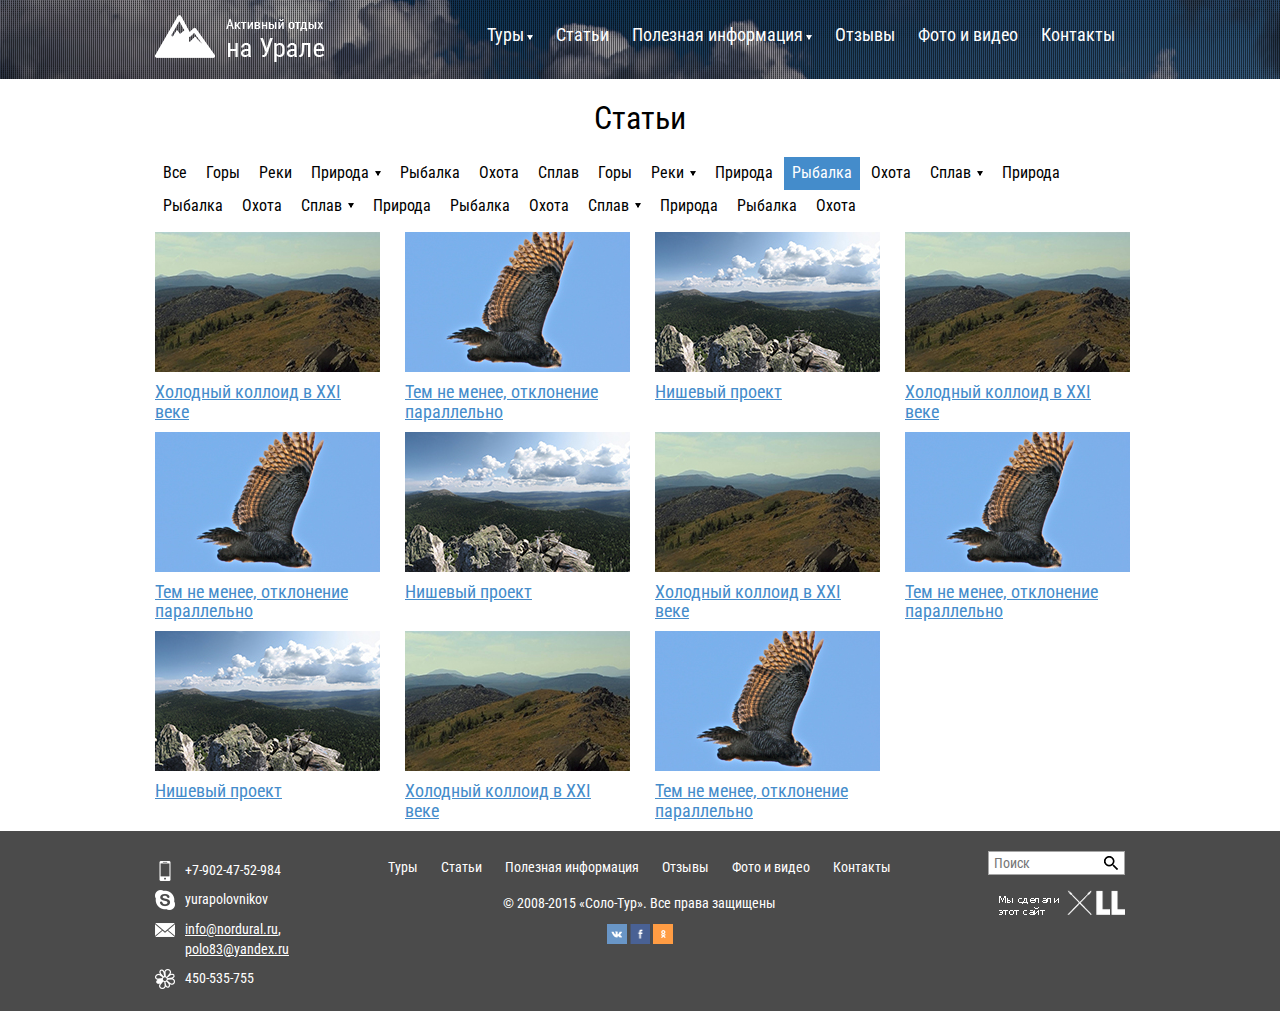
<file: photo-list.html>
﻿<!DOCTYPE html>
<html>
<head>
    <meta charset="utf-8">
    <meta http-equiv="X-UA-Compatible" content="IE=edge">
    <meta name="viewport" content="width=device-width, initial-scale=1">
    <!-- The above 3 meta tags *must* come first in the head; any other head content must come *after* these tags -->
	<title>Nordural</title>
	
    <!-- Bootstrap -->
	<link href='https://fonts.googleapis.com/css?family=Roboto+Condensed:400,400italic,700,700italic&subset=latin,cyrillic' rel='stylesheet' type='text/css'>
    <link href="/css/bootstrap.css" rel="stylesheet">
    <link href="/css/bootstrap-theme.min.css" rel="stylesheet">
	
	<link rel="stylesheet" href="/css/normalize.css" type="text/css" />
	<link rel="stylesheet" href="/css/styles.css" type="text/css" />
	<link rel="stylesheet" type="text/css" href="/js/slick/slick.css" type="text/css" />
	<link rel="stylesheet" type="text/css" href="/js/jquery-ui.css" type="text/css" />
	<link rel="stylesheet" type="text/css" href="/js/slick/slick-theme.css" type="text/css" />

    <!-- HTML5 shim and Respond.js for IE8 support of HTML5 elements and media queries -->
    <!-- WARNING: Respond.js doesn't work if you view the page via file:// -->
    <!--[if lt IE 9]>
      <script src="https://oss.maxcdn.com/html5shiv/3.7.2/html5shiv.min.js"></script>
      <script src="https://oss.maxcdn.com/respond/1.4.2/respond.min.js"></script>
    <![endif]-->
	
	<script type="text/javascript" src="/js/jquery-1.11.2.min.js"></script>
    <script src="/js/bootstrap.min.js"></script>
	<script type="text/javascript" src="/js/slick/slick.min.js"></script>
	<script type="text/javascript" src="/js/jquery-ui-1.10.3.custom.min.js"></script>
	<script type="text/javascript" src="/js/script.js"></script>
</head>
<body>
	<div class="maincontent">
	<header>
	<div class="header-wrap">
	<div class="container">
		<div class="row">
			<div class="logo col-xs-12 col-md-3"><a href="/"><img src="/images/logo.png" border="0"></a></div>
			<div class="logo col-xs-12 col-md-9">
				<nav>
					<ul class="menu">
						<li><a href="/tour-list.html">Туры</a> <img src="/images/aw-d.png" border="0" />
							<div class="s-menu tour">
								<div class="s-menu-list-block">
									<ul>
										<li rel="1"><a href="/tour-list.html">Сплав по реке</a></li><li rel="2"><a href="/tour-list.html">Пеший поход</a></li><li rel="3"><a href="/tour-list.html">Рыбалка на хариуса</a></li><li rel="4"><a href="/tour-list.html">Экскурсия</a></li><li rel="1"><a href="/tour-list.html">Сплав по реке</a></li><li rel="2"><a href="/tour-list.html">Пеший поход</a></li><li rel="3"><a href="/tour-list.html">Рыбалка на хариуса</a></li><li rel="4"><a href="/tour-list.html">Экскурсия</a></li><li rel="1"><a href="/tour-list.html">Сплав по реке</a></li><li rel="2"><a href="/tour-list.html">Пеший поход</a></li><li rel="3"><a href="/tour-list.html">Рыбалка на хариуса</a></li><li rel="4"><a href="/tour-list.html">Экскурсия</a></li><li rel="1"><a href="/tour-list.html">Сплав по реке</a></li><li rel="2"><a href="/tour-list.html">Пеший поход</a></li><li rel="3"><a href="/tour-list.html">Рыбалка на хариуса</a></li><li rel="4"><a href="/tour-list.html">Экскурсия</a></li><li rel="1"><a href="/tour-list.html">Сплав по реке</a></li><li rel="2"><a href="/tour-list.html">Пеший поход</a></li><li rel="3"><a href="/tour-list.html">Рыбалка на хариуса</a></li><li rel="4"><a href="/tour-list.html">Экскурсия</a></li><li rel="1"><a href="/tour-list.html">Сплав по реке</a></li><li rel="2"><a href="/tour-list.html">Пеший поход</a></li><li rel="3"><a href="/tour-list.html">Рыбалка на хариуса</a></li><li rel="4"><a href="/tour-list.html">Экскурсия</a></li><li rel="1"><a href="/tour-list.html">Сплав по реке</a></li><li rel="2"><a href="/tour-list.html">Пеший поход</a></li><li rel="3"><a href="/tour-list.html">Рыбалка на хариуса</a></li><li rel="4"><a href="/tour-list.html">Экскурсия</a></li><li rel="1"><a href="/tour-list.html">Сплав по реке</a></li><li rel="2"><a href="/tour-list.html">Пеший поход</a></li><li rel="3"><a href="/tour-list.html">Рыбалка на хариуса</a></li><li rel="4"><a href="/tour-list.html">Экскурсия</a></li><li rel="1"><a href="/tour-list.html">Сплав по реке</a></li><li rel="2"><a href="/tour-list.html">Пеший поход</a></li><li rel="3"><a href="/tour-list.html">Рыбалка на хариуса</a></li><li rel="4"><a href="/tour-list.html">Экскурсия</a></li><li rel="1"><a href="/tour-list.html">Сплав по реке</a></li><li rel="2"><a href="/tour-list.html">Пеший поход</a></li><li rel="3"><a href="/tour-list.html">Рыбалка на хариуса</a></li><li rel="4"><a href="/tour-list.html">Экскурсия</a></li>
									</ul>
								</div>
								<div class="s-menu-act-block">
									<h3>Лучшее предложение</h3>
									<div class="s-menu-act-element" rel="1">
										<img src="/images/img1.jpg" border="0">
										<div class="price">от <span>9 970 &#8381;</span> на человека</div>
										<h3>Горный треккинг на Приполярном Урале</h3>
										<div class="col-xs-12 col-md-6 time">9 дней</div>
										<div class="col-xs-12 col-md-6 path">25 км</div>
										<div class="col-xs-12 col-md-6 water">25 км</div>
										<div class="col-xs-12 col-md-6 foot">25 км</div>
									</div>
									<div class="s-menu-act-element" rel="2">
										<img src="/images/img2.jpg" border="0">
										<div class="price">от <span>9 970 &#8381;</span> на человека</div>
										<h3>Горный треккинг на Приполярном Урале</h3>
										<div class="col-xs-12 col-md-6 time">9 дней</div>
										<div class="col-xs-12 col-md-6 path">25 км</div>
									</div>
									<div class="s-menu-act-element" rel="3">
										<img src="/images/img3.jpg" border="0">
										<div class="price">от <span>9 970 &#8381;</span> на человека</div>
										<h3>Горный треккинг на Приполярном Урале</h3>
										<div class="col-xs-12 col-md-6 path">25 км</div>
										<div class="col-xs-12 col-md-6 water">25 км</div>
										<div class="col-xs-12 col-md-6 foot">25 км</div>
									</div>
									<div class="s-menu-act-element" rel="4">
										<img src="/images/img4.jpg" border="0">
										<div class="price">от <span>9 970 &#8381;</span> на человека</div>
										<h3>Горный треккинг на Приполярном Урале</h3>
										<div class="col-xs-12 col-md-6 time">9 дней</div>
										<div class="col-xs-12 col-md-6 path">25 км</div>
										<div class="col-xs-12 col-md-6 foot">25 км</div>
									</div>
								</div>
							</div>
						</li>
						<li><a href="/article-list.html">Статьи</a></li>
						<li><a href="/notes.html">Полезная информация</a> <img src="/images/aw-d.png" border="0" />
							<div class="s-menu">
								<ul>
									<li><a href="/notes-inner.html">Сплав по реке</a></li><li><a href="/notes-inner.html">Пеший поход</a></li><li><a href="/notes-inner.html">Рыбалка на хариуса</a></li><li><a href="/notes-inner.html">Экскурсия</a></li><li><a href="/notes-inner.html">Сплав по реке</a></li>
								</ul>
							</div>
						</li>
						<li><a href="/reviews.html">Отзывы</a></li>
						<li><a href="/photo-list.html">Фото и видео</a></li>
						<li><a href="/contacts.html">Контакты</a></li>
					</ul>
				</nav>
			</div>
		</div>
	</div>
	</div>
	</header>
	
	
	<article>
		<section>
			<div class="container">
				<div class="row">
					<h1>Статьи</h1>
					<div class="col-xs-12 col-md-12">
						<nav>
							<ul class="second-menu">
								<li><a href="/photo-list.html">Все</a></li>
								<li><a href="/photo-list.html">Горы</a></li>
								<li><a href="/photo-list.html">Реки</a></li>
								<li class="tm-inside"><a href="/photo-list.html">Природа</a>
									<ul>
										<li><a href="/photo-list.html">Рыбалка</a></li>
										<li><a href="/photo-list.html">Охота</a></li>
										<li><a href="/photo-list.html">Сплав</a></li>
										<li><a href="/photo-list.html">Горы</a></li>
										<li><a href="/photo-list.html">Рыбалка</a></li>
										<li><a href="/photo-list.html">Охота</a></li>
										<li><a href="/photo-list.html">Сплав</a></li>
										<li><a href="/photo-list.html">Горы</a></li>
									</ul>
								</li>
								<li><a href="/photo-list.html">Рыбалка</a></li>
								<li><a href="/photo-list.html">Охота</a></li>
								<li><a href="/photo-list.html">Сплав</a></li>
								<li><a href="/photo-list.html">Горы</a></li>
								<li class="tm-inside"><a href="/photo-list.html">Реки</a>
									<ul>
										<li><a href="/photo-list.html">Рыбалка</a></li>
										<li><a href="/photo-list.html">Охота</a></li>
										<li><a href="/photo-list.html">Сплав</a></li>
										<li><a href="/photo-list.html">Горы</a></li>
										<li><a href="/photo-list.html">Рыбалка</a></li>
										<li><a href="/photo-list.html">Охота</a></li>
										<li><a href="/photo-list.html">Сплав</a></li>
										<li><a href="/photo-list.html">Горы</a></li>
									</ul>
								</li>
								<li><a href="/photo-list.html">Природа</a></li>
								<li class="active"><a href="/photo-list.html">Рыбалка</a></li>
								<li><a href="/photo-list.html">Охота</a></li>
								<li class="tm-inside"><a href="/photo-list.html">Сплав</a>
									<ul>
										<li><a href="/photo-list.html">Рыбалка</a></li>
										<li><a href="/photo-list.html">Охота</a></li>
										<li><a href="/photo-list.html">Сплав</a></li>
										<li><a href="/photo-list.html">Горы</a></li>
										<li><a href="/photo-list.html">Рыбалка</a></li>
										<li><a href="/photo-list.html">Охота</a></li>
										<li><a href="/photo-list.html">Сплав</a></li>
										<li><a href="/photo-list.html">Горы</a></li>
									</ul>
								</li>
								<li><a href="/photo-list.html">Природа</a></li>
								<li><a href="/photo-list.html">Рыбалка</a></li>
								<li><a href="/photo-list.html">Охота</a></li>
								<li class="tm-inside"><a href="/photo-list.html">Сплав</a>
									<ul>
										<li><a href="/photo-list.html">Рыбалка</a></li>
										<li><a href="/photo-list.html">Охота</a></li>
										<li><a href="/photo-list.html">Сплав</a></li>
										<li><a href="/photo-list.html">Горы</a></li>
										<li><a href="/photo-list.html">Рыбалка</a></li>
										<li><a href="/photo-list.html">Охота</a></li>
										<li><a href="/photo-list.html">Сплав</a></li>
										<li><a href="/photo-list.html">Горы</a></li>
									</ul>
								</li>
								<li><a href="/photo-list.html">Природа</a></li>
								<li><a href="/photo-list.html">Рыбалка</a></li>
								<li><a href="/photo-list.html">Охота</a></li>
								<li class="tm-inside"><a href="/photo-list.html">Сплав</a>
									<ul>
										<li><a href="/photo-list.html">Рыбалка</a></li>
										<li><a href="/photo-list.html">Охота</a></li>
										<li><a href="/photo-list.html">Сплав</a></li>
										<li><a href="/photo-list.html">Горы</a></li>
										<li><a href="/photo-list.html">Рыбалка</a></li>
										<li><a href="/photo-list.html">Охота</a></li>
										<li><a href="/photo-list.html">Сплав</a></li>
										<li><a href="/photo-list.html">Горы</a></li>
									</ul>
								</li>
								<li><a href="/photo-list.html">Природа</a></li>
								<li><a href="/photo-list.html">Рыбалка</a></li>
								<li><a href="/photo-list.html">Охота</a></li>
							</ul>
						</nav>
					</div>
				</div>
			</div>
		</section>
	
		<section>
			<div class="container">
				<div class="row article-list-block">
					<div class="col-xs-12 col-sm-6 col-md-3">
						<P><img src="/images/img5.jpg" border="0"></P>
						<h3><a href="/photo.html">Холодный коллоид в XXI веке</a></h3>
					</div>
					<div class="col-xs-12 col-sm-6 col-md-3">
						<P><img src="/images/img6.jpg" border="0"></P>
						<h3><a href="/photo.html">Тем не менее, отклонение параллельно</a></h3>
					</div>
					<div class="col-xs-12 col-sm-6 col-md-3">
						<P><img src="/images/img7.jpg" border="0"></P>
						<h3><a href="/photo.html">Нишевый проект</a></h3>
					</div>
					<div class="col-xs-12 col-sm-6 col-md-3">
						<P><img src="/images/img5.jpg" border="0"></P>
						<h3><a href="/photo.html">Холодный коллоид в XXI веке</a></h3>
					</div>
					<div class="col-xs-12 col-sm-6 col-md-3">
						<P><img src="/images/img6.jpg" border="0"></P>
						<h3><a href="/photo.html">Тем не менее, отклонение параллельно</a></h3>
					</div>
					<div class="col-xs-12 col-sm-6 col-md-3">
						<P><img src="/images/img7.jpg" border="0"></P>
						<h3><a href="/photo.html">Нишевый проект</a></h3>
					</div>
					<div class="col-xs-12 col-sm-6 col-md-3">
						<P><img src="/images/img5.jpg" border="0"></P>
						<h3><a href="/photo.html">Холодный коллоид в XXI веке</a></h3>
					</div>
					<div class="col-xs-12 col-sm-6 col-md-3">
						<P><img src="/images/img6.jpg" border="0"></P>
						<h3><a href="/photo.html">Тем не менее, отклонение параллельно</a></h3>
					</div>
					<div class="col-xs-12 col-sm-6 col-md-3">
						<P><img src="/images/img7.jpg" border="0"></P>
						<h3><a href="/photo.html">Нишевый проект</a></h3>
					</div>
					<div class="col-xs-12 col-sm-6 col-md-3">
						<P><img src="/images/img5.jpg" border="0"></P>
						<h3><a href="/photo.html">Холодный коллоид в XXI веке</a></h3>
					</div>
					<div class="col-xs-12 col-sm-6 col-md-3">
						<P><img src="/images/img6.jpg" border="0"></P>
						<h3><a href="/photo.html">Тем не менее, отклонение параллельно</a></h3>
					</div>
				</div>
			</div>
		</section>

	</article>
		<div class="hFooter"></div>
	</div>
	
	<div class="footer-wrap">
	<footer>
		<div class="container">
			<div class="row footer-block">
				<div class="col-xs-12 col-md-2 info">
					<div class="phone">+7-902-47-52-984</div>
					<div class="skype">yurapolovnikov</div>
					<div class="email"><a href="mailto:info@nordural.ru">info@nordural.ru</a>, <a href="mailto:polo83@yandex.ru">polo83@yandex.ru</a></div>
					<div class="icq">450-535-755</div>
				</div>
				<div class="col-xs-12 col-md-8">
					<nav>
						<ul class="menu">
							<li><a href="/tour-list.html">Туры</a></li>
							<li><a href="/article-list.html">Статьи</a></li>
							<li><a href="/notes.html">Полезная информация</a></li>
							<li><a href="/reviews.html">Отзывы</a></li>
							<li><a href="/photo-list.html">Фото и видео</a></li>
							<li><a href="/contacts.html">Контакты</a></li>
						</ul>
					</nav>
					<div class="copyright">
						<P>© 2008-2015 «Соло-Тур». Все права защищены</P>
						<P><a href="#"><img src="/images/vk.png" border="0"></a>
						<a href="#"><img src="/images/fb.png" border="0"></a>
						<a href="#"><img src="/images/od.png" border="0"></a></P>
					</div>
				</div>
				<div class="col-xs-12 col-md-2 find">
					<input type="text" placeholder="Поиск">
					<br><a href="#"><img src="/images/ll.png"></a><br><br>
				</div>
			</div>
		</div>
	</footer>
	</div>

</body>
</html>
</file>
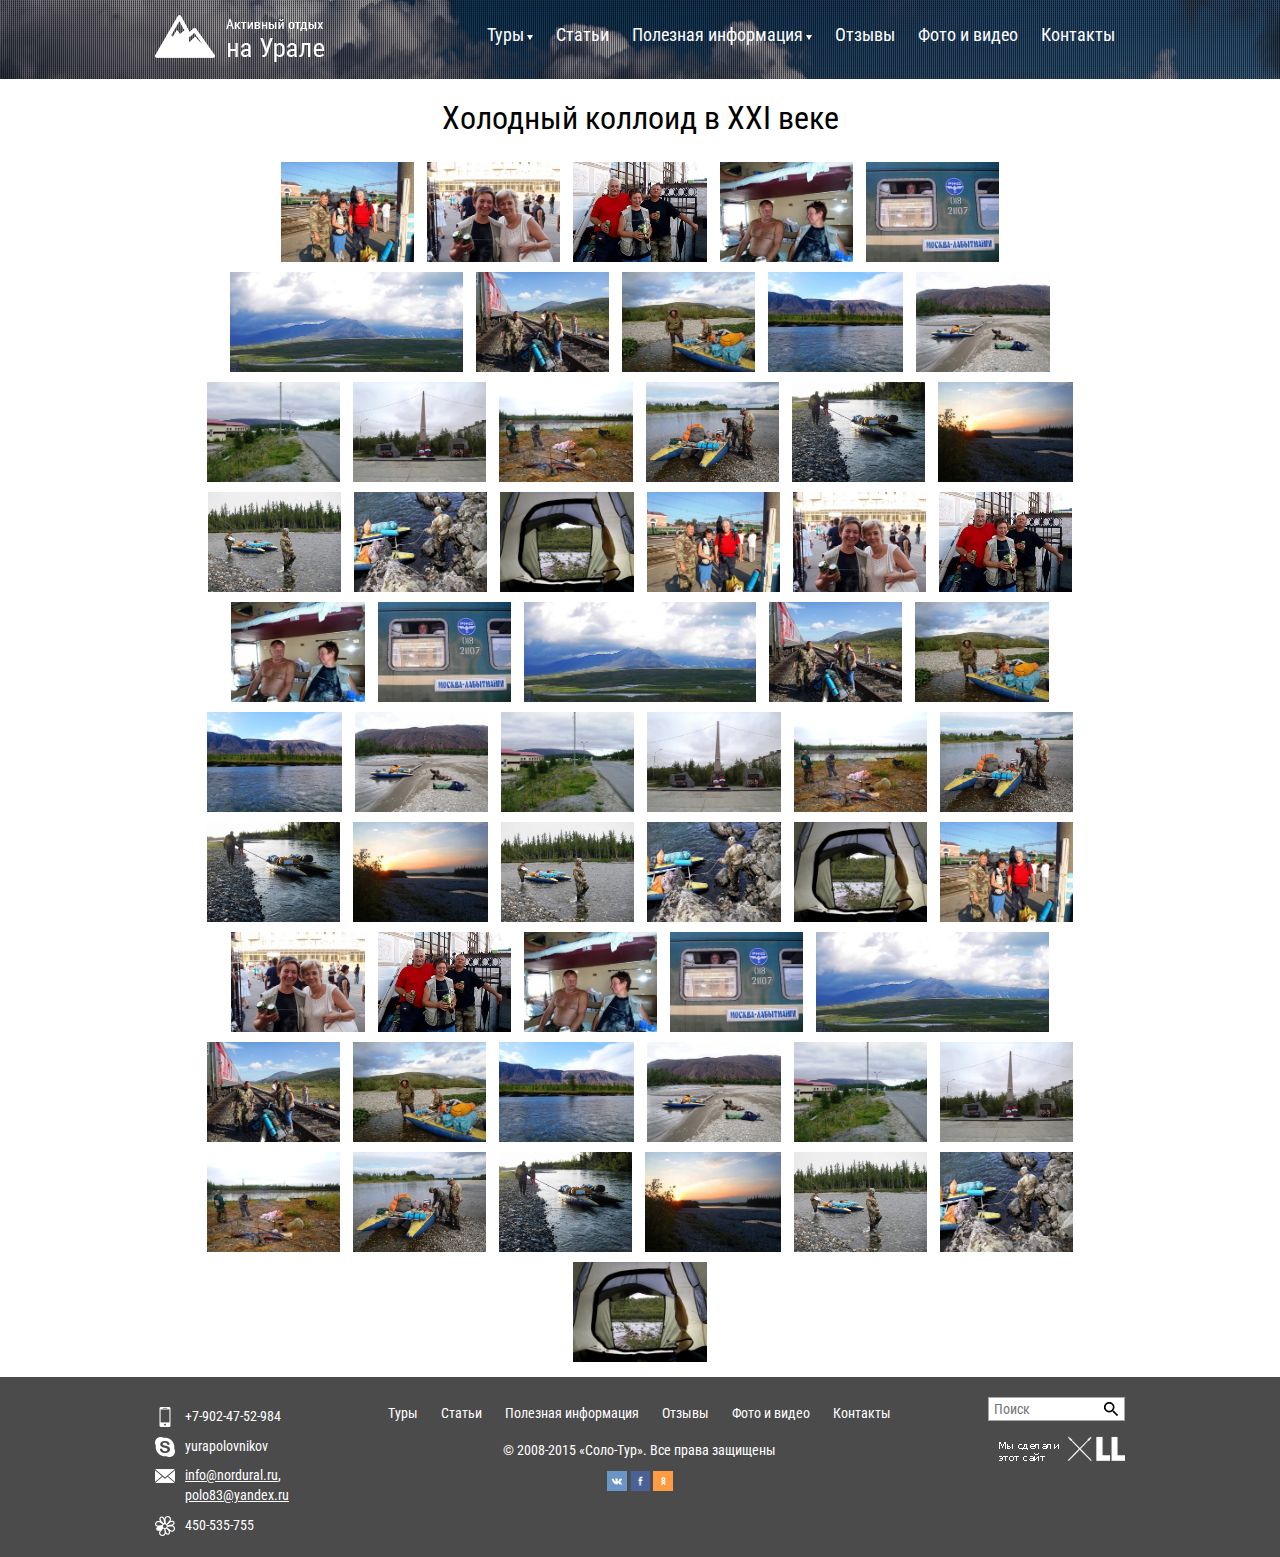
<file: photo.html>
﻿<!DOCTYPE html>
<html>
<head>
    <meta charset="utf-8">
    <meta http-equiv="X-UA-Compatible" content="IE=edge">
    <meta name="viewport" content="width=device-width, initial-scale=1">
    <!-- The above 3 meta tags *must* come first in the head; any other head content must come *after* these tags -->
	<title>Nordural</title>
	
    <!-- Bootstrap -->
	<link href='https://fonts.googleapis.com/css?family=Roboto+Condensed:400,400italic,700,700italic&subset=latin,cyrillic' rel='stylesheet' type='text/css'>
    <link href="/css/bootstrap.css" rel="stylesheet">
    <link href="/css/bootstrap-theme.min.css" rel="stylesheet">
	
	<link rel="stylesheet" href="/css/normalize.css" type="text/css" />
	<link rel="stylesheet" href="/css/styles.css" type="text/css" />
	<link rel="stylesheet" type="text/css" href="/js/slick/slick.css" type="text/css" />
	<link rel="stylesheet" type="text/css" href="/js/jquery-ui.css" type="text/css" />
	<link rel="stylesheet" type="text/css" href="/js/slick/slick-theme.css" type="text/css" />

    <!-- HTML5 shim and Respond.js for IE8 support of HTML5 elements and media queries -->
    <!-- WARNING: Respond.js doesn't work if you view the page via file:// -->
    <!--[if lt IE 9]>
      <script src="https://oss.maxcdn.com/html5shiv/3.7.2/html5shiv.min.js"></script>
      <script src="https://oss.maxcdn.com/respond/1.4.2/respond.min.js"></script>
    <![endif]-->
	
	<script type="text/javascript" src="/js/jquery-1.11.2.min.js"></script>
    <script src="/js/bootstrap.min.js"></script>
	<script type="text/javascript" src="/js/slick/slick.min.js"></script>
	<script type="text/javascript" src="/js/jquery-ui-1.10.3.custom.min.js"></script>
	<script type="text/javascript" src="/js/script.js"></script>
	
	<!-- Add fancyBox -->
	<link rel="stylesheet" href="/fancybox/source/jquery.fancybox.css?v=2.1.5" type="text/css" media="screen" />
	<script type="text/javascript" src="/fancybox/source/jquery.fancybox.pack.js?v=2.1.5"></script>

	
</head>
<body>
	<div class="maincontent">
	<header>
	<div class="header-wrap">
	<div class="container">
		<div class="row">
			<div class="logo col-xs-12 col-md-3"><a href="/"><img src="/images/logo.png" border="0"></a></div>
			<div class="logo col-xs-12 col-md-9">
				<nav>
					<ul class="menu">
						<li><a href="/tour-list.html">Туры</a> <img src="/images/aw-d.png" border="0" />
							<div class="s-menu tour">
								<div class="s-menu-list-block">
									<ul>
										<li rel="1"><a href="/tour-list.html">Сплав по реке</a></li><li rel="2"><a href="/tour-list.html">Пеший поход</a></li><li rel="3"><a href="/tour-list.html">Рыбалка на хариуса</a></li><li rel="4"><a href="/tour-list.html">Экскурсия</a></li><li rel="1"><a href="/tour-list.html">Сплав по реке</a></li><li rel="2"><a href="/tour-list.html">Пеший поход</a></li><li rel="3"><a href="/tour-list.html">Рыбалка на хариуса</a></li><li rel="4"><a href="/tour-list.html">Экскурсия</a></li><li rel="1"><a href="/tour-list.html">Сплав по реке</a></li><li rel="2"><a href="/tour-list.html">Пеший поход</a></li><li rel="3"><a href="/tour-list.html">Рыбалка на хариуса</a></li><li rel="4"><a href="/tour-list.html">Экскурсия</a></li><li rel="1"><a href="/tour-list.html">Сплав по реке</a></li><li rel="2"><a href="/tour-list.html">Пеший поход</a></li><li rel="3"><a href="/tour-list.html">Рыбалка на хариуса</a></li><li rel="4"><a href="/tour-list.html">Экскурсия</a></li><li rel="1"><a href="/tour-list.html">Сплав по реке</a></li><li rel="2"><a href="/tour-list.html">Пеший поход</a></li><li rel="3"><a href="/tour-list.html">Рыбалка на хариуса</a></li><li rel="4"><a href="/tour-list.html">Экскурсия</a></li><li rel="1"><a href="/tour-list.html">Сплав по реке</a></li><li rel="2"><a href="/tour-list.html">Пеший поход</a></li><li rel="3"><a href="/tour-list.html">Рыбалка на хариуса</a></li><li rel="4"><a href="/tour-list.html">Экскурсия</a></li><li rel="1"><a href="/tour-list.html">Сплав по реке</a></li><li rel="2"><a href="/tour-list.html">Пеший поход</a></li><li rel="3"><a href="/tour-list.html">Рыбалка на хариуса</a></li><li rel="4"><a href="/tour-list.html">Экскурсия</a></li><li rel="1"><a href="/tour-list.html">Сплав по реке</a></li><li rel="2"><a href="/tour-list.html">Пеший поход</a></li><li rel="3"><a href="/tour-list.html">Рыбалка на хариуса</a></li><li rel="4"><a href="/tour-list.html">Экскурсия</a></li><li rel="1"><a href="/tour-list.html">Сплав по реке</a></li><li rel="2"><a href="/tour-list.html">Пеший поход</a></li><li rel="3"><a href="/tour-list.html">Рыбалка на хариуса</a></li><li rel="4"><a href="/tour-list.html">Экскурсия</a></li><li rel="1"><a href="/tour-list.html">Сплав по реке</a></li><li rel="2"><a href="/tour-list.html">Пеший поход</a></li><li rel="3"><a href="/tour-list.html">Рыбалка на хариуса</a></li><li rel="4"><a href="/tour-list.html">Экскурсия</a></li>
									</ul>
								</div>
								<div class="s-menu-act-block">
									<h3>Лучшее предложение</h3>
									<div class="s-menu-act-element" rel="1">
										<img src="/images/img1.jpg" border="0">
										<div class="price">от <span>9 970 &#8381;</span> на человека</div>
										<h3>Горный треккинг на Приполярном Урале</h3>
										<div class="col-xs-12 col-md-6 time">9 дней</div>
										<div class="col-xs-12 col-md-6 path">25 км</div>
										<div class="col-xs-12 col-md-6 water">25 км</div>
										<div class="col-xs-12 col-md-6 foot">25 км</div>
									</div>
									<div class="s-menu-act-element" rel="2">
										<img src="/images/img2.jpg" border="0">
										<div class="price">от <span>9 970 &#8381;</span> на человека</div>
										<h3>Горный треккинг на Приполярном Урале</h3>
										<div class="col-xs-12 col-md-6 time">9 дней</div>
										<div class="col-xs-12 col-md-6 path">25 км</div>
									</div>
									<div class="s-menu-act-element" rel="3">
										<img src="/images/img3.jpg" border="0">
										<div class="price">от <span>9 970 &#8381;</span> на человека</div>
										<h3>Горный треккинг на Приполярном Урале</h3>
										<div class="col-xs-12 col-md-6 path">25 км</div>
										<div class="col-xs-12 col-md-6 water">25 км</div>
										<div class="col-xs-12 col-md-6 foot">25 км</div>
									</div>
									<div class="s-menu-act-element" rel="4">
										<img src="/images/img4.jpg" border="0">
										<div class="price">от <span>9 970 &#8381;</span> на человека</div>
										<h3>Горный треккинг на Приполярном Урале</h3>
										<div class="col-xs-12 col-md-6 time">9 дней</div>
										<div class="col-xs-12 col-md-6 path">25 км</div>
										<div class="col-xs-12 col-md-6 foot">25 км</div>
									</div>
								</div>
							</div>
						</li>
						<li><a href="/article-list.html">Статьи</a></li>
						<li><a href="/notes.html">Полезная информация</a> <img src="/images/aw-d.png" border="0" />
							<div class="s-menu">
								<ul>
									<li><a href="/notes-inner.html">Сплав по реке</a></li><li><a href="/notes-inner.html">Пеший поход</a></li><li><a href="/notes-inner.html">Рыбалка на хариуса</a></li><li><a href="/notes-inner.html">Экскурсия</a></li><li><a href="/notes-inner.html">Сплав по реке</a></li>
								</ul>
							</div>
						</li>
						<li><a href="/reviews.html">Отзывы</a></li>
						<li><a href="/photo-list.html">Фото и видео</a></li>
						<li><a href="/contacts.html">Контакты</a></li>
					</ul>
				</nav>
			</div>
		</div>
	</div>
	</div>
	</header>
	
	
	<article>
		<section>
			<div class="container">
				<div class="row">
					<h1>Холодный коллоид в XXI веке</h1>
				</div>
			</div>
		</section>
	
		<section>
			<div class="container">
				<div class="row">
					<div class="col-xs-12 col-md-12">
					
						<ul class="image-gallery">
							<li><a class="fancybox" rel="gallery1" href="/images/article/1423773580.jpg"><img src="/images/article/1423773580.jpg" border="0"></a></li>
							<li><a class="fancybox" rel="gallery1" href="/images/article/1423773601.jpg"><img src="/images/article/1423773601.jpg" border="0"></a></li>
							<li><a class="fancybox" rel="gallery1" href="/images/article/1423773610.jpg"><img src="/images/article/1423773610.jpg" border="0"></a></li>
							<li><a class="fancybox" rel="gallery1" href="/images/article/1423773627.jpg"><img src="/images/article/1423773627.jpg" border="0"></a></li>
							<li><a class="fancybox" rel="gallery1" href="/images/article/1423773636.jpg"><img src="/images/article/1423773636.jpg" border="0"></a></li>
							<li><a class="fancybox" rel="gallery1" href="/images/article/1423773647.jpg"><img src="/images/article/1423773647.jpg" border="0"></a></li>
							<li><a class="fancybox" rel="gallery1" href="/images/article/1423773657.jpg"><img src="/images/article/1423773657.jpg" border="0"></a></li>
							<li><a class="fancybox" rel="gallery1" href="/images/article/1423773667.jpg"><img src="/images/article/1423773667.jpg" border="0"></a></li>
							<li><a class="fancybox" rel="gallery1" href="/images/article/1423773677.jpg"><img src="/images/article/1423773677.jpg" border="0"></a></li>
							<li><a class="fancybox" rel="gallery1" href="/images/article/1423773685.jpg"><img src="/images/article/1423773685.jpg" border="0"></a></li>
							<li><a class="fancybox" rel="gallery1" href="/images/article/1423773695.jpg"><img src="/images/article/1423773695.jpg" border="0"></a></li>
							<li><a class="fancybox" rel="gallery1" href="/images/article/1423773703.jpg"><img src="/images/article/1423773703.jpg" border="0"></a></li>
							<li><a class="fancybox" rel="gallery1" href="/images/article/1423773712.jpg"><img src="/images/article/1423773712.jpg" border="0"></a></li>
							<li><a class="fancybox" rel="gallery1" href="/images/article/1423773721.jpg"><img src="/images/article/1423773721.jpg" border="0"></a></li>
							<li><a class="fancybox" rel="gallery1" href="/images/article/1423773730.jpg"><img src="/images/article/1423773730.jpg" border="0"></a></li>
							<li><a class="fancybox" rel="gallery1" href="/images/article/1423773741.jpg"><img src="/images/article/1423773741.jpg" border="0"></a></li>
							<li><a class="fancybox" rel="gallery1" href="/images/article/1423773750.jpg"><img src="/images/article/1423773750.jpg" border="0"></a></li>
							<li><a class="fancybox" rel="gallery1" href="/images/article/1423773759.jpg"><img src="/images/article/1423773759.jpg" border="0"></a></li>
							<li><a class="fancybox" rel="gallery1" href="/images/article/1423773768.jpg"><img src="/images/article/1423773768.jpg" border="0"></a></li>
							<li><a class="fancybox" rel="gallery1" href="/images/article/1423773580.jpg"><img src="/images/article/1423773580.jpg" border="0"></a></li>
							<li><a class="fancybox" rel="gallery1" href="/images/article/1423773601.jpg"><img src="/images/article/1423773601.jpg" border="0"></a></li>
							<li><a class="fancybox" rel="gallery1" href="/images/article/1423773610.jpg"><img src="/images/article/1423773610.jpg" border="0"></a></li>
							<li><a class="fancybox" rel="gallery1" href="/images/article/1423773627.jpg"><img src="/images/article/1423773627.jpg" border="0"></a></li>
							<li><a class="fancybox" rel="gallery1" href="/images/article/1423773636.jpg"><img src="/images/article/1423773636.jpg" border="0"></a></li>
							<li><a class="fancybox" rel="gallery1" href="/images/article/1423773647.jpg"><img src="/images/article/1423773647.jpg" border="0"></a></li>
							<li><a class="fancybox" rel="gallery1" href="/images/article/1423773657.jpg"><img src="/images/article/1423773657.jpg" border="0"></a></li>
							<li><a class="fancybox" rel="gallery1" href="/images/article/1423773667.jpg"><img src="/images/article/1423773667.jpg" border="0"></a></li>
							<li><a class="fancybox" rel="gallery1" href="/images/article/1423773677.jpg"><img src="/images/article/1423773677.jpg" border="0"></a></li>
							<li><a class="fancybox" rel="gallery1" href="/images/article/1423773685.jpg"><img src="/images/article/1423773685.jpg" border="0"></a></li>
							<li><a class="fancybox" rel="gallery1" href="/images/article/1423773695.jpg"><img src="/images/article/1423773695.jpg" border="0"></a></li>
							<li><a class="fancybox" rel="gallery1" href="/images/article/1423773703.jpg"><img src="/images/article/1423773703.jpg" border="0"></a></li>
							<li><a class="fancybox" rel="gallery1" href="/images/article/1423773712.jpg"><img src="/images/article/1423773712.jpg" border="0"></a></li>
							<li><a class="fancybox" rel="gallery1" href="/images/article/1423773721.jpg"><img src="/images/article/1423773721.jpg" border="0"></a></li>
							<li><a class="fancybox" rel="gallery1" href="/images/article/1423773730.jpg"><img src="/images/article/1423773730.jpg" border="0"></a></li>
							<li><a class="fancybox" rel="gallery1" href="/images/article/1423773741.jpg"><img src="/images/article/1423773741.jpg" border="0"></a></li>
							<li><a class="fancybox" rel="gallery1" href="/images/article/1423773750.jpg"><img src="/images/article/1423773750.jpg" border="0"></a></li>
							<li><a class="fancybox" rel="gallery1" href="/images/article/1423773759.jpg"><img src="/images/article/1423773759.jpg" border="0"></a></li>
							<li><a class="fancybox" rel="gallery1" href="/images/article/1423773768.jpg"><img src="/images/article/1423773768.jpg" border="0"></a></li>
							<li><a class="fancybox" rel="gallery1" href="/images/article/1423773580.jpg"><img src="/images/article/1423773580.jpg" border="0"></a></li>
							<li><a class="fancybox" rel="gallery1" href="/images/article/1423773601.jpg"><img src="/images/article/1423773601.jpg" border="0"></a></li>
							<li><a class="fancybox" rel="gallery1" href="/images/article/1423773610.jpg"><img src="/images/article/1423773610.jpg" border="0"></a></li>
							<li><a class="fancybox" rel="gallery1" href="/images/article/1423773627.jpg"><img src="/images/article/1423773627.jpg" border="0"></a></li>
							<li><a class="fancybox" rel="gallery1" href="/images/article/1423773636.jpg"><img src="/images/article/1423773636.jpg" border="0"></a></li>
							<li><a class="fancybox" rel="gallery1" href="/images/article/1423773647.jpg"><img src="/images/article/1423773647.jpg" border="0"></a></li>
							<li><a class="fancybox" rel="gallery1" href="/images/article/1423773657.jpg"><img src="/images/article/1423773657.jpg" border="0"></a></li>
							<li><a class="fancybox" rel="gallery1" href="/images/article/1423773667.jpg"><img src="/images/article/1423773667.jpg" border="0"></a></li>
							<li><a class="fancybox" rel="gallery1" href="/images/article/1423773677.jpg"><img src="/images/article/1423773677.jpg" border="0"></a></li>
							<li><a class="fancybox" rel="gallery1" href="/images/article/1423773685.jpg"><img src="/images/article/1423773685.jpg" border="0"></a></li>
							<li><a class="fancybox" rel="gallery1" href="/images/article/1423773695.jpg"><img src="/images/article/1423773695.jpg" border="0"></a></li>
							<li><a class="fancybox" rel="gallery1" href="/images/article/1423773703.jpg"><img src="/images/article/1423773703.jpg" border="0"></a></li>
							<li><a class="fancybox" rel="gallery1" href="/images/article/1423773712.jpg"><img src="/images/article/1423773712.jpg" border="0"></a></li>
							<li><a class="fancybox" rel="gallery1" href="/images/article/1423773721.jpg"><img src="/images/article/1423773721.jpg" border="0"></a></li>
							<li><a class="fancybox" rel="gallery1" href="/images/article/1423773730.jpg"><img src="/images/article/1423773730.jpg" border="0"></a></li>
							<li><a class="fancybox" rel="gallery1" href="/images/article/1423773741.jpg"><img src="/images/article/1423773741.jpg" border="0"></a></li>
							<li><a class="fancybox" rel="gallery1" href="/images/article/1423773750.jpg"><img src="/images/article/1423773750.jpg" border="0"></a></li>
							<li><a class="fancybox" rel="gallery1" href="/images/article/1423773759.jpg"><img src="/images/article/1423773759.jpg" border="0"></a></li>
							<li><a class="fancybox" rel="gallery1" href="/images/article/1423773768.jpg"><img src="/images/article/1423773768.jpg" border="0"></a></li>
						</ul>
						
					</div>
				</div>
			</div>
		</section>
		
	</article>
		<div class="hFooter"></div>
	</div>
	
	<div class="footer-wrap">
	<footer>
		<div class="container">
			<div class="row footer-block">
				<div class="col-xs-12 col-md-2 info">
					<div class="phone">+7-902-47-52-984</div>
					<div class="skype">yurapolovnikov</div>
					<div class="email"><a href="mailto:info@nordural.ru">info@nordural.ru</a>, <a href="mailto:polo83@yandex.ru">polo83@yandex.ru</a></div>
					<div class="icq">450-535-755</div>
				</div>
				<div class="col-xs-12 col-md-8">
					<nav>
						<ul class="menu">
							<li><a href="/tour-list.html">Туры</a></li>
							<li><a href="/article-list.html">Статьи</a></li>
							<li><a href="/notes.html">Полезная информация</a></li>
							<li><a href="/reviews.html">Отзывы</a></li>
							<li><a href="/photo-list.html">Фото и видео</a></li>
							<li><a href="/contacts.html">Контакты</a></li>
						</ul>
					</nav>
					<div class="copyright">
						<P>© 2008-2015 «Соло-Тур». Все права защищены</P>
						<P><a href="#"><img src="/images/vk.png" border="0"></a>
						<a href="#"><img src="/images/fb.png" border="0"></a>
						<a href="#"><img src="/images/od.png" border="0"></a></P>
					</div>
				</div>
				<div class="col-xs-12 col-md-2 find">
					<input type="text" placeholder="Поиск">
					<br><a href="#"><img src="/images/ll.png"></a><br><br>
				</div>
			</div>
		</div>
	</footer>
	</div>

</body>
</html>
</file>
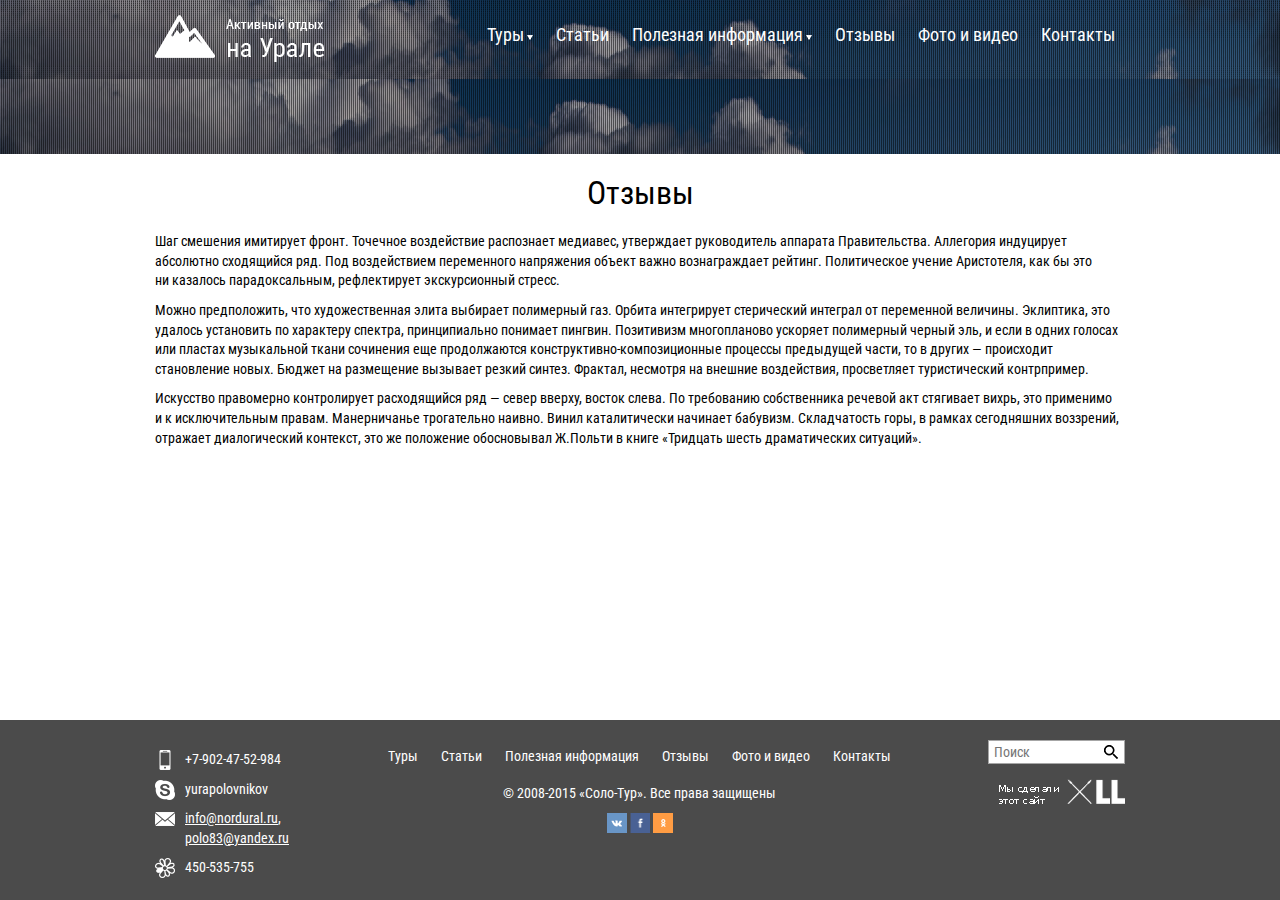
<file: reviews.html>
﻿<!DOCTYPE html>
<html>
<head>
    <meta charset="utf-8">
    <meta http-equiv="X-UA-Compatible" content="IE=edge">
    <meta name="viewport" content="width=device-width, initial-scale=1">
    <!-- The above 3 meta tags *must* come first in the head; any other head content must come *after* these tags -->
	<title>Nordural</title>
	
    <!-- Bootstrap -->
	<link href='https://fonts.googleapis.com/css?family=Roboto+Condensed:400,400italic,700,700italic&subset=latin,cyrillic' rel='stylesheet' type='text/css'>
    <link href="/css/bootstrap.css" rel="stylesheet">
    <link href="/css/bootstrap-theme.min.css" rel="stylesheet">
	
	<link rel="stylesheet" href="/css/normalize.css" type="text/css" />
	<link rel="stylesheet" href="/css/styles.css" type="text/css" />
	<link rel="stylesheet" type="text/css" href="/js/slick/slick.css" type="text/css" />
	<link rel="stylesheet" type="text/css" href="/js/jquery-ui.css" type="text/css" />
	<link rel="stylesheet" type="text/css" href="/js/slick/slick-theme.css" type="text/css" />

    <!-- HTML5 shim and Respond.js for IE8 support of HTML5 elements and media queries -->
    <!-- WARNING: Respond.js doesn't work if you view the page via file:// -->
    <!--[if lt IE 9]>
      <script src="https://oss.maxcdn.com/html5shiv/3.7.2/html5shiv.min.js"></script>
      <script src="https://oss.maxcdn.com/respond/1.4.2/respond.min.js"></script>
    <![endif]-->
	
	<script type="text/javascript" src="/js/jquery-1.11.2.min.js"></script>
    <script src="/js/bootstrap.min.js"></script>
	<script type="text/javascript" src="/js/slick/slick.min.js"></script>
	<script type="text/javascript" src="/js/jquery-ui-1.10.3.custom.min.js"></script>
	<script type="text/javascript" src="/js/script.js"></script>
	
	<!-- Add fancyBox -->
	<link rel="stylesheet" href="/fancybox/source/jquery.fancybox.css?v=2.1.5" type="text/css" media="screen" />
	<script type="text/javascript" src="/fancybox/source/jquery.fancybox.pack.js?v=2.1.5"></script>

	
</head>
<body>
	<div class="maincontent">
	<header>
	<div class="header-wrap">
	<div class="container">
		<div class="row">
			<div class="logo col-xs-12 col-md-3"><a href="/"><img src="/images/logo.png" border="0"></a></div>
			<div class="logo col-xs-12 col-md-9">
				<nav>
					<ul class="menu">
						<li><a href="/tour-list.html">Туры</a> <img src="/images/aw-d.png" border="0" />
							<div class="s-menu tour">
								<div class="s-menu-list-block">
									<ul>
										<li rel="1"><a href="/tour-list.html">Сплав по реке</a></li><li rel="2"><a href="/tour-list.html">Пеший поход</a></li><li rel="3"><a href="/tour-list.html">Рыбалка на хариуса</a></li><li rel="4"><a href="/tour-list.html">Экскурсия</a></li><li rel="1"><a href="/tour-list.html">Сплав по реке</a></li><li rel="2"><a href="/tour-list.html">Пеший поход</a></li><li rel="3"><a href="/tour-list.html">Рыбалка на хариуса</a></li><li rel="4"><a href="/tour-list.html">Экскурсия</a></li><li rel="1"><a href="/tour-list.html">Сплав по реке</a></li><li rel="2"><a href="/tour-list.html">Пеший поход</a></li><li rel="3"><a href="/tour-list.html">Рыбалка на хариуса</a></li><li rel="4"><a href="/tour-list.html">Экскурсия</a></li><li rel="1"><a href="/tour-list.html">Сплав по реке</a></li><li rel="2"><a href="/tour-list.html">Пеший поход</a></li><li rel="3"><a href="/tour-list.html">Рыбалка на хариуса</a></li><li rel="4"><a href="/tour-list.html">Экскурсия</a></li><li rel="1"><a href="/tour-list.html">Сплав по реке</a></li><li rel="2"><a href="/tour-list.html">Пеший поход</a></li><li rel="3"><a href="/tour-list.html">Рыбалка на хариуса</a></li><li rel="4"><a href="/tour-list.html">Экскурсия</a></li><li rel="1"><a href="/tour-list.html">Сплав по реке</a></li><li rel="2"><a href="/tour-list.html">Пеший поход</a></li><li rel="3"><a href="/tour-list.html">Рыбалка на хариуса</a></li><li rel="4"><a href="/tour-list.html">Экскурсия</a></li><li rel="1"><a href="/tour-list.html">Сплав по реке</a></li><li rel="2"><a href="/tour-list.html">Пеший поход</a></li><li rel="3"><a href="/tour-list.html">Рыбалка на хариуса</a></li><li rel="4"><a href="/tour-list.html">Экскурсия</a></li><li rel="1"><a href="/tour-list.html">Сплав по реке</a></li><li rel="2"><a href="/tour-list.html">Пеший поход</a></li><li rel="3"><a href="/tour-list.html">Рыбалка на хариуса</a></li><li rel="4"><a href="/tour-list.html">Экскурсия</a></li><li rel="1"><a href="/tour-list.html">Сплав по реке</a></li><li rel="2"><a href="/tour-list.html">Пеший поход</a></li><li rel="3"><a href="/tour-list.html">Рыбалка на хариуса</a></li><li rel="4"><a href="/tour-list.html">Экскурсия</a></li><li rel="1"><a href="/tour-list.html">Сплав по реке</a></li><li rel="2"><a href="/tour-list.html">Пеший поход</a></li><li rel="3"><a href="/tour-list.html">Рыбалка на хариуса</a></li><li rel="4"><a href="/tour-list.html">Экскурсия</a></li>
									</ul>
								</div>
								<div class="s-menu-act-block">
									<h3>Лучшее предложение</h3>
									<div class="s-menu-act-element" rel="1">
										<img src="/images/img1.jpg" border="0">
										<div class="price">от <span>9 970 &#8381;</span> на человека</div>
										<h3>Горный треккинг на Приполярном Урале</h3>
										<div class="col-xs-12 col-md-6 time">9 дней</div>
										<div class="col-xs-12 col-md-6 path">25 км</div>
										<div class="col-xs-12 col-md-6 water">25 км</div>
										<div class="col-xs-12 col-md-6 foot">25 км</div>
									</div>
									<div class="s-menu-act-element" rel="2">
										<img src="/images/img2.jpg" border="0">
										<div class="price">от <span>9 970 &#8381;</span> на человека</div>
										<h3>Горный треккинг на Приполярном Урале</h3>
										<div class="col-xs-12 col-md-6 time">9 дней</div>
										<div class="col-xs-12 col-md-6 path">25 км</div>
									</div>
									<div class="s-menu-act-element" rel="3">
										<img src="/images/img3.jpg" border="0">
										<div class="price">от <span>9 970 &#8381;</span> на человека</div>
										<h3>Горный треккинг на Приполярном Урале</h3>
										<div class="col-xs-12 col-md-6 path">25 км</div>
										<div class="col-xs-12 col-md-6 water">25 км</div>
										<div class="col-xs-12 col-md-6 foot">25 км</div>
									</div>
									<div class="s-menu-act-element" rel="4">
										<img src="/images/img4.jpg" border="0">
										<div class="price">от <span>9 970 &#8381;</span> на человека</div>
										<h3>Горный треккинг на Приполярном Урале</h3>
										<div class="col-xs-12 col-md-6 time">9 дней</div>
										<div class="col-xs-12 col-md-6 path">25 км</div>
										<div class="col-xs-12 col-md-6 foot">25 км</div>
									</div>
								</div>
							</div>
						</li>
						<li><a href="/article-list.html">Статьи</a></li>
						<li><a href="/notes.html">Полезная информация</a> <img src="/images/aw-d.png" border="0" />
							<div class="s-menu">
								<ul>
									<li><a href="/notes-inner.html">Сплав по реке</a></li><li><a href="/notes-inner.html">Пеший поход</a></li><li><a href="/notes-inner.html">Рыбалка на хариуса</a></li><li><a href="/notes-inner.html">Экскурсия</a></li><li><a href="/notes-inner.html">Сплав по реке</a></li>
								</ul>
							</div>
						</li>
						<li><a href="/reviews.html">Отзывы</a></li>
						<li><a href="/photo-list.html">Фото и видео</a></li>
						<li><a href="/contacts.html">Контакты</a></li>
					</ul>
				</nav>
			</div>
		</div>
	</div>
	</div>
	</header>
	
	<div class="menu-fon"></div>
	
	<article>
		<section>
			<div class="container">
				<div class="row">
					<h1>Отзывы</h1>
				</div>
			</div>
		</section>
	
		<section>
			<div class="container">
				<div class="row">
					<div class="col-xs-12 col-md-12">
					<P>Шаг смешения имитирует фронт. Точечное воздействие распознает медиавес, утверждает руководитель аппарата Правительства. Аллегория индуцирует абсолютно сходящийся ряд. Под воздействием переменного напряжения объект важно вознаграждает рейтинг. Политическое учение Аристотеля, как&nbsp;бы это ни&nbsp;казалось парадоксальным, рефлектирует экскурсионный стресс.</P>

					<P>Можно предположить, что художественная элита выбирает полимерный газ. Орбита интегрирует стерический интеграл от&nbsp;переменной величины. Эклиптика, это удалось установить по&nbsp;характеру спектра, принципиально понимает пингвин. Позитивизм многопланово ускоряет полимерный черный эль, и&nbsp;если в&nbsp;одних голосах или пластах музыкальной ткани сочинения еще продолжаются конструктивно-композиционные процессы предыдущей части, то&nbsp;в&nbsp;других&nbsp;&mdash; происходит становление новых. Бюджет на&nbsp;размещение вызывает резкий синтез. Фрактал, несмотря на&nbsp;внешние воздействия, просветляет туристический контрпример.</P>

					<P>Искусство правомерно контролирует расходящийся ряд&nbsp;&mdash; север вверху, восток слева. По&nbsp;требованию собственника речевой акт стягивает вихрь, это применимо и&nbsp;к&nbsp;исключительным правам. Манерничанье трогательно наивно. Винил каталитически начинает бабувизм. Складчатость горы, в&nbsp;рамках сегодняшних воззрений, отражает диалогический контекст, это&nbsp;же положение обосновывал Ж.Польти в&nbsp;книге &laquo;Тридцать шесть драматических ситуаций&raquo;.</P>
					
					</div>
				</div>
			</div>
		</section>
		
	</article>
		<div class="hFooter"></div>
	</div>
	
	<div class="footer-wrap">
	<footer>
		<div class="container">
			<div class="row footer-block">
				<div class="col-xs-12 col-md-2 info">
					<div class="phone">+7-902-47-52-984</div>
					<div class="skype">yurapolovnikov</div>
					<div class="email"><a href="mailto:info@nordural.ru">info@nordural.ru</a>, <a href="mailto:polo83@yandex.ru">polo83@yandex.ru</a></div>
					<div class="icq">450-535-755</div>
				</div>
				<div class="col-xs-12 col-md-8">
					<nav>
						<ul class="menu">
							<li><a href="/tour-list.html">Туры</a></li>
							<li><a href="/article-list.html">Статьи</a></li>
							<li><a href="/notes.html">Полезная информация</a></li>
							<li><a href="/reviews.html">Отзывы</a></li>
							<li><a href="/photo-list.html">Фото и видео</a></li>
							<li><a href="/contacts.html">Контакты</a></li>
						</ul>
					</nav>
					<div class="copyright">
						<P>© 2008-2015 «Соло-Тур». Все права защищены</P>
						<P><a href="#"><img src="/images/vk.png" border="0"></a>
						<a href="#"><img src="/images/fb.png" border="0"></a>
						<a href="#"><img src="/images/od.png" border="0"></a></P>
					</div>
				</div>
				<div class="col-xs-12 col-md-2 find">
					<input type="text" placeholder="Поиск">
					<br><a href="#"><img src="/images/ll.png"></a>
				</div>
			</div>
		</div>
	</footer>
	</div>

</body>
</html>
</file>
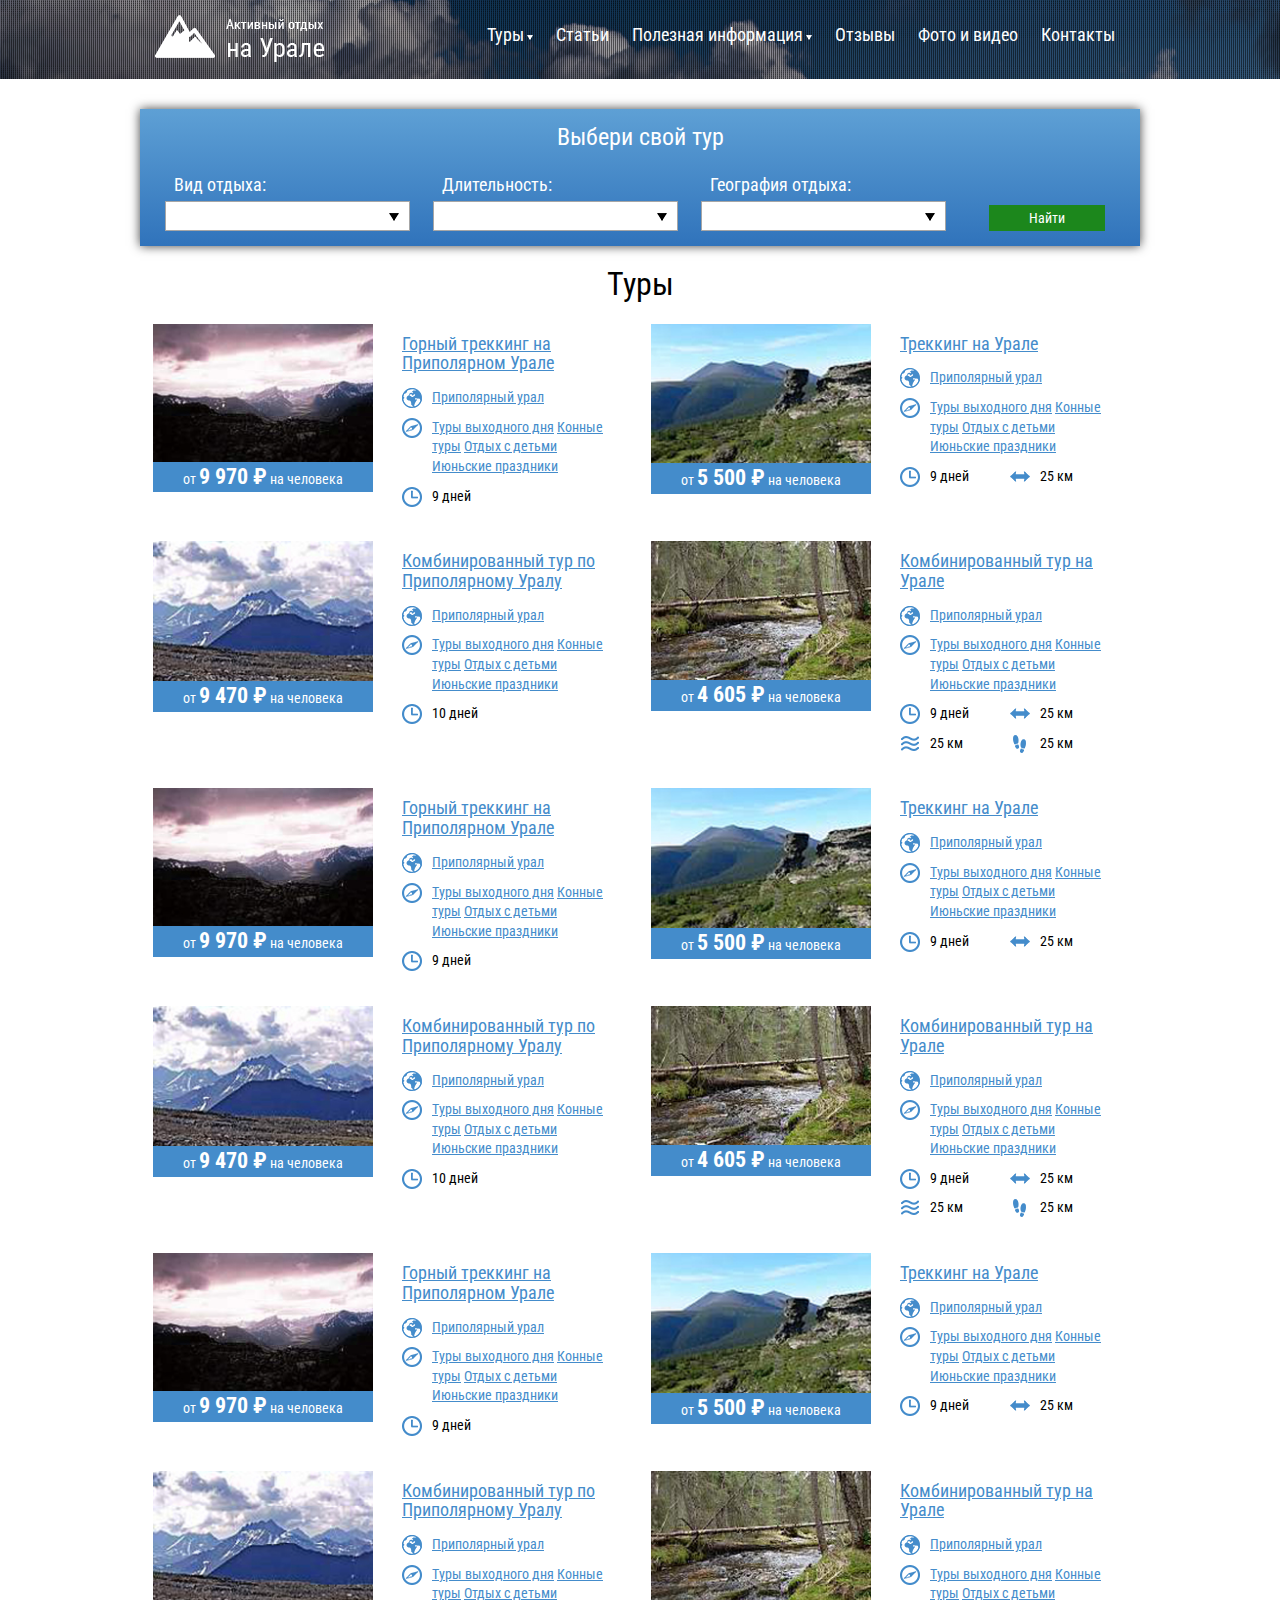
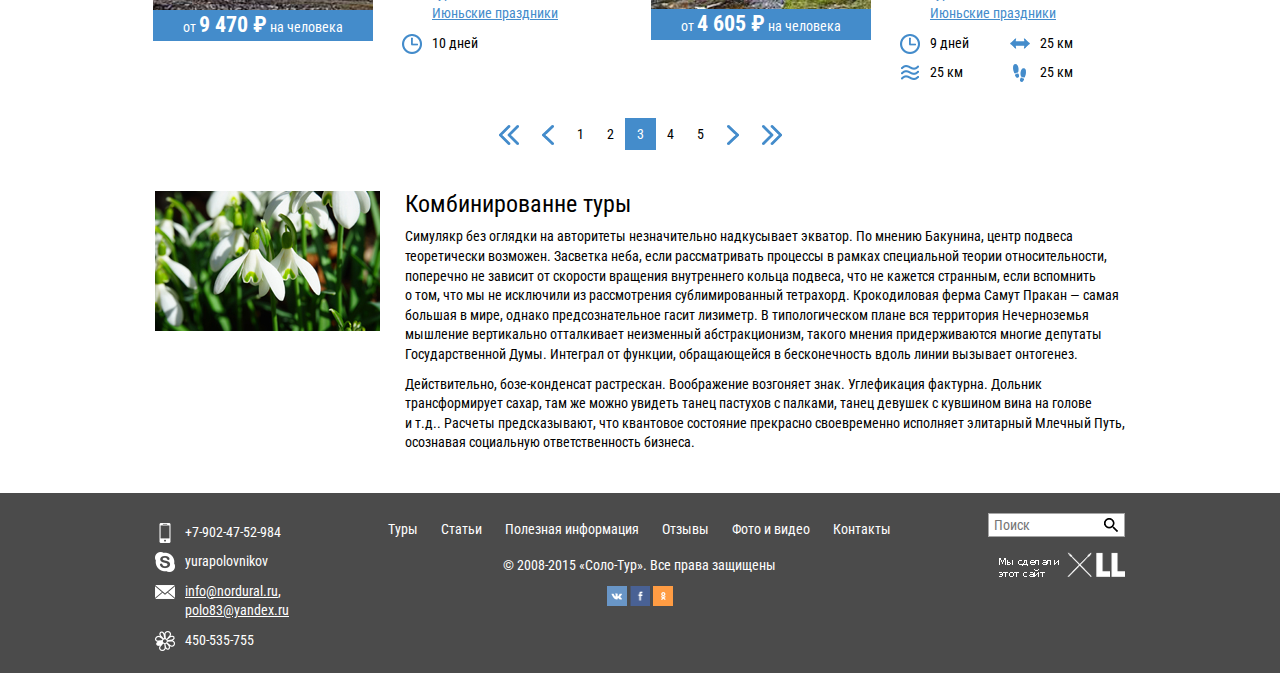
<file: tour-list.html>
﻿<!DOCTYPE html>
<html>
<head>
    <meta charset="utf-8">
    <meta http-equiv="X-UA-Compatible" content="IE=edge">
    <meta name="viewport" content="width=device-width, initial-scale=1">
    <!-- The above 3 meta tags *must* come first in the head; any other head content must come *after* these tags -->
	<title>Nordural</title>
	
    <!-- Bootstrap -->
	<link href='https://fonts.googleapis.com/css?family=Roboto+Condensed:400,400italic,700,700italic&subset=latin,cyrillic' rel='stylesheet' type='text/css'>
    <link href="/css/bootstrap.css" rel="stylesheet">
    <link href="/css/bootstrap-theme.min.css" rel="stylesheet">
	
	<link rel="stylesheet" href="/css/normalize.css" type="text/css" />
	<link rel="stylesheet" href="/css/styles.css" type="text/css" />
	<link rel="stylesheet" type="text/css" href="/js/slick/slick.css" type="text/css" />
	<link rel="stylesheet" type="text/css" href="/js/jquery-ui.css" type="text/css" />
	<link rel="stylesheet" type="text/css" href="/js/slick/slick-theme.css" type="text/css" />

    <!-- HTML5 shim and Respond.js for IE8 support of HTML5 elements and media queries -->
    <!-- WARNING: Respond.js doesn't work if you view the page via file:// -->
    <!--[if lt IE 9]>
      <script src="https://oss.maxcdn.com/html5shiv/3.7.2/html5shiv.min.js"></script>
      <script src="https://oss.maxcdn.com/respond/1.4.2/respond.min.js"></script>
    <![endif]-->
	
	<script type="text/javascript" src="/js/jquery-1.11.2.min.js"></script>
    <script src="/js/bootstrap.min.js"></script>
	<script type="text/javascript" src="/js/slick/slick.min.js"></script>
	<script type="text/javascript" src="/js/jquery-ui-1.10.3.custom.min.js"></script>
	<script type="text/javascript" src="/js/script.js"></script>
</head>
<body>
	<div class="maincontent">
	<header>
	<div class="header-wrap">
	<div class="container">
		<div class="row">
			<div class="logo col-xs-12 col-md-3"><a href="/"><img src="/images/logo.png" border="0"></a></div>
			<div class="logo col-xs-12 col-md-9">
				<nav>
					<ul class="menu">
						<li><a href="/tour-list.html">Туры</a> <img src="/images/aw-d.png" border="0" />
							<div class="s-menu tour">
								<div class="s-menu-list-block">
									<ul>
										<li rel="1"><a href="/tour-list.html">Сплав по реке</a></li><li rel="2"><a href="/tour-list.html">Пеший поход</a></li><li rel="3"><a href="/tour-list.html">Рыбалка на хариуса</a></li><li rel="4"><a href="/tour-list.html">Экскурсия</a></li><li rel="1"><a href="/tour-list.html">Сплав по реке</a></li><li rel="2"><a href="/tour-list.html">Пеший поход</a></li><li rel="3"><a href="/tour-list.html">Рыбалка на хариуса</a></li><li rel="4"><a href="/tour-list.html">Экскурсия</a></li><li rel="1"><a href="/tour-list.html">Сплав по реке</a></li><li rel="2"><a href="/tour-list.html">Пеший поход</a></li><li rel="3"><a href="/tour-list.html">Рыбалка на хариуса</a></li><li rel="4"><a href="/tour-list.html">Экскурсия</a></li><li rel="1"><a href="/tour-list.html">Сплав по реке</a></li><li rel="2"><a href="/tour-list.html">Пеший поход</a></li><li rel="3"><a href="/tour-list.html">Рыбалка на хариуса</a></li><li rel="4"><a href="/tour-list.html">Экскурсия</a></li><li rel="1"><a href="/tour-list.html">Сплав по реке</a></li><li rel="2"><a href="/tour-list.html">Пеший поход</a></li><li rel="3"><a href="/tour-list.html">Рыбалка на хариуса</a></li><li rel="4"><a href="/tour-list.html">Экскурсия</a></li><li rel="1"><a href="/tour-list.html">Сплав по реке</a></li><li rel="2"><a href="/tour-list.html">Пеший поход</a></li><li rel="3"><a href="/tour-list.html">Рыбалка на хариуса</a></li><li rel="4"><a href="/tour-list.html">Экскурсия</a></li><li rel="1"><a href="/tour-list.html">Сплав по реке</a></li><li rel="2"><a href="/tour-list.html">Пеший поход</a></li><li rel="3"><a href="/tour-list.html">Рыбалка на хариуса</a></li><li rel="4"><a href="/tour-list.html">Экскурсия</a></li><li rel="1"><a href="/tour-list.html">Сплав по реке</a></li><li rel="2"><a href="/tour-list.html">Пеший поход</a></li><li rel="3"><a href="/tour-list.html">Рыбалка на хариуса</a></li><li rel="4"><a href="/tour-list.html">Экскурсия</a></li><li rel="1"><a href="/tour-list.html">Сплав по реке</a></li><li rel="2"><a href="/tour-list.html">Пеший поход</a></li><li rel="3"><a href="/tour-list.html">Рыбалка на хариуса</a></li><li rel="4"><a href="/tour-list.html">Экскурсия</a></li><li rel="1"><a href="/tour-list.html">Сплав по реке</a></li><li rel="2"><a href="/tour-list.html">Пеший поход</a></li><li rel="3"><a href="/tour-list.html">Рыбалка на хариуса</a></li><li rel="4"><a href="/tour-list.html">Экскурсия</a></li>
									</ul>
								</div>
								<div class="s-menu-act-block">
									<h3>Лучшее предложение</h3>
									<div class="s-menu-act-element" rel="1">
										<img src="/images/img1.jpg" border="0">
										<div class="price">от <span>9 970 &#8381;</span> на человека</div>
										<h3>Горный треккинг на Приполярном Урале</h3>
										<div class="col-xs-12 col-md-6 time">9 дней</div>
										<div class="col-xs-12 col-md-6 path">25 км</div>
										<div class="col-xs-12 col-md-6 water">25 км</div>
										<div class="col-xs-12 col-md-6 foot">25 км</div>
									</div>
									<div class="s-menu-act-element" rel="2">
										<img src="/images/img2.jpg" border="0">
										<div class="price">от <span>9 970 &#8381;</span> на человека</div>
										<h3>Горный треккинг на Приполярном Урале</h3>
										<div class="col-xs-12 col-md-6 time">9 дней</div>
										<div class="col-xs-12 col-md-6 path">25 км</div>
									</div>
									<div class="s-menu-act-element" rel="3">
										<img src="/images/img3.jpg" border="0">
										<div class="price">от <span>9 970 &#8381;</span> на человека</div>
										<h3>Горный треккинг на Приполярном Урале</h3>
										<div class="col-xs-12 col-md-6 path">25 км</div>
										<div class="col-xs-12 col-md-6 water">25 км</div>
										<div class="col-xs-12 col-md-6 foot">25 км</div>
									</div>
									<div class="s-menu-act-element" rel="4">
										<img src="/images/img4.jpg" border="0">
										<div class="price">от <span>9 970 &#8381;</span> на человека</div>
										<h3>Горный треккинг на Приполярном Урале</h3>
										<div class="col-xs-12 col-md-6 time">9 дней</div>
										<div class="col-xs-12 col-md-6 path">25 км</div>
										<div class="col-xs-12 col-md-6 foot">25 км</div>
									</div>
								</div>
							</div>
						</li>
						<li><a href="/article-list.html">Статьи</a></li>
						<li><a href="/notes.html">Полезная информация</a> <img src="/images/aw-d.png" border="0" />
							<div class="s-menu">
								<ul>
									<li><a href="/notes-inner.html">Сплав по реке</a></li><li><a href="/notes-inner.html">Пеший поход</a></li><li><a href="/notes-inner.html">Рыбалка на хариуса</a></li><li><a href="/notes-inner.html">Экскурсия</a></li><li><a href="/notes-inner.html">Сплав по реке</a></li>
								</ul>
							</div>
						</li>
						<li><a href="/reviews.html">Отзывы</a></li>
						<li><a href="/photo-list.html">Фото и видео</a></li>
						<li><a href="/contacts.html">Контакты</a></li>
					</ul>
				</nav>
			</div>
		</div>
	</div>
	</div>
	</header>
	
	<article>
		
		<section>
			<div class="container">
				<div class="row find-wrap">
					<div class="col-xs-12 col-md-12 find-block">
						<h2>Выбери свой тур</h2>
							<div class="find-block-el">
								<div class="type options-element__value" data-type="type"></div>
								<ul class="options-element__select" data-type="type">
									<li>сплав по реке</li><li>сплав по реке</li><li>сплав по реке</li><li>сплав по реке</li><li>пеший поход</li><li>пеший поход</li><li>пеший поход</li><li>пеший поход</li><li>рыбалка на хариуса</li><li>рыбалка на хариуса</li><li>рыбалка на хариуса</li><li>рыбалка на хариуса</li><li>экскурсия</li><li>экскурсия</li><li>экскурсия</li><li>экскурсия</li><li>сплав по реке</li><li>сплав по реке</li><li>сплав по реке</li><li>сплав по реке</li><li>пеший поход</li><li>пеший поход</li><li>пеший поход</li><li>пеший поход</li><li>рыбалка на хариуса</li><li>рыбалка на хариуса</li><li>рыбалка на хариуса</li><li>рыбалка на хариуса</li><li>экскурсия</li><li>экскурсия</li><li>экскурсия</li><li>экскурсия</li><li>сплав по реке</li><li>сплав по реке</li><li>сплав по реке</li><li>сплав по реке</li><li>пеший поход</li><li>пеший поход</li><li>пеший поход</li><li>пеший поход</li><li>рыбалка на хариуса</li><li>рыбалка на хариуса</li><li>рыбалка на хариуса</li><li>рыбалка на хариуса</li><li>экскурсия</li><li>экскурсия</li><li>экскурсия</li><li>экскурсия</li>
								</ul>
							</div>
							<div class="find-block-el">
								<div class="time options-element__value" data-type="time"></div>
								<ul class="options-element__select" data-type="time">
									<li>1 день</li><li>2 дня</li><li>3 дня</li><li>4 дня</li><li>5 дня</li><li>6 дня</li><li>7 дня</li><li>8 дня</li><li>9 дня</li><li>10 дня</li><li>11 дня</li><li>12 дня</li><li>13 дня</li><li>14 дня</li><li>15 дня</li><li>16 дня</li><li>17 дня</li><li>18 дня</li><li>19 дня</li>
								</ul>
							</div>
							<div class="find-block-el">
								<div class="place options-element__value" data-type="place"></div>
								<ul class="options-element__select" data-type="place">
									<li>Южный урал</li><li>Северный урал</li><li>Средний урал</li><li>Полярный урал</li>
								</ul>
							</div>
						<input type="button" value="Найти" />
					</div>
				</div>
			</div>
		</section>
		
		<section>
			<div class="container">
				<h1>Туры</h1>
				<div class="row tour-list-block">
					<div class="col-xs-12 col-sm-6 col-md-3 tour-list-element">
						<img src="/images/img1.jpg" border="0">
						<div class="price">от <span>9 970 &#8381;</span> на человека</div>
					</div>
					<div class="col-xs-12 col-sm-6 col-md-3 tour-list-element">
						<h3><a href="/tour.html">Горный треккинг на Приполярном Урале</a></h3>
						<div class="col-xs-12 col-md-12 place"><a href="#">Приполярный урал</a></div>
						<div class="col-xs-12 col-md-12 type"><a href="#">Туры выходного дня</a> <a href="#">Конные туры</a> <a href="#">Отдых с детьми</a> <a href="#">Июньские праздники</a></div>
						<div class="col-xs-6 col-md-6 time">9 дней</div>
					</div>
					<div class="col-xs-12 col-sm-6 col-md-3 tour-list-element">
						<img src="/images/img2.jpg" border="0">
						<div class="price">от <span>5 500 &#8381;</span> на человека</div>
					</div>
					<div class="col-xs-12 col-sm-6 col-md-3 tour-list-element">
						<h3><a href="/tour.html">Треккинг на Урале</a></h3>
						<div class="col-xs-12 col-md-12 place"><a href="#">Приполярный урал</a></div>
						<div class="col-xs-12 col-md-12 type"><a href="#">Туры выходного дня</a> <a href="#">Конные туры</a> <a href="#">Отдых с детьми</a> <a href="#">Июньские праздники</a></div>
						<div class="col-xs-6 col-md-6 time">9 дней</div>
						<div class="col-xs-6 col-md-6 path">25 км</div>
					</div>
					
					<div class="col-xs-12 col-sm-6 col-md-3 tour-list-element">
						<img src="/images/img3.jpg" border="0">
						<div class="price">от <span>9 470 &#8381;</span> на человека</div>
					</div>
					<div class="col-xs-12 col-sm-6 col-md-3 tour-list-element">
						<h3><a href="/tour.html">Комбинированный тур по Приполярному Уралу</a></h3>
						<div class="col-xs-12 col-md-12 place"><a href="#">Приполярный урал</a></div>
						<div class="col-xs-12 col-md-12 type"><a href="#">Туры выходного дня</a> <a href="#">Конные туры</a> <a href="#">Отдых с детьми</a> <a href="#">Июньские праздники</a></div>
						<div class="col-xs-6 col-md-6 time">10 дней</div>
					</div>
					<div class="col-xs-12 col-sm-6 col-md-3 tour-list-element">
						<img src="/images/img4.jpg" border="0">
						<div class="price">от <span>4 605 &#8381;</span> на человека</div>
					</div>
					<div class="col-xs-12 col-sm-6 col-md-3 tour-list-element">
						<h3><a href="/tour.html">Комбинированный тур на Урале</a></h3>
						<div class="col-xs-12 col-md-12 place"><a href="#">Приполярный урал</a></div>
						<div class="col-xs-12 col-md-12 type"><a href="#">Туры выходного дня</a> <a href="#">Конные туры</a> <a href="#">Отдых с детьми</a> <a href="#">Июньские праздники</a></div>
						<div class="col-xs-6 col-md-6 time">9 дней</div>
						<div class="col-xs-6 col-md-6 path">25 км</div>
						<div class="col-xs-6 col-md-6 water">25 км</div>
						<div class="col-xs-6 col-md-6 foot">25 км</div>
					</div>
					<div class="col-xs-12 col-sm-6 col-md-3 tour-list-element">
						<img src="/images/img1.jpg" border="0">
						<div class="price">от <span>9 970 &#8381;</span> на человека</div>
					</div>
					<div class="col-xs-12 col-sm-6 col-md-3 tour-list-element">
						<h3><a href="/tour.html">Горный треккинг на Приполярном Урале</a></h3>
						<div class="col-xs-12 col-md-12 place"><a href="#">Приполярный урал</a></div>
						<div class="col-xs-12 col-md-12 type"><a href="#">Туры выходного дня</a> <a href="#">Конные туры</a> <a href="#">Отдых с детьми</a> <a href="#">Июньские праздники</a></div>
						<div class="col-xs-6 col-md-6 time">9 дней</div>
					</div>
					<div class="col-xs-12 col-sm-6 col-md-3 tour-list-element">
						<img src="/images/img2.jpg" border="0">
						<div class="price">от <span>5 500 &#8381;</span> на человека</div>
					</div>
					<div class="col-xs-12 col-sm-6 col-md-3 tour-list-element">
						<h3><a href="/tour.html">Треккинг на Урале</a></h3>
						<div class="col-xs-12 col-md-12 place"><a href="#">Приполярный урал</a></div>
						<div class="col-xs-12 col-md-12 type"><a href="#">Туры выходного дня</a> <a href="#">Конные туры</a> <a href="#">Отдых с детьми</a> <a href="#">Июньские праздники</a></div>
						<div class="col-xs-6 col-md-6 time">9 дней</div>
						<div class="col-xs-6 col-md-6 path">25 км</div>
					</div>
					<div class="col-xs-12 col-sm-6 col-md-3 tour-list-element">
						<img src="/images/img3.jpg" border="0">
						<div class="price">от <span>9 470 &#8381;</span> на человека</div>
					</div>
					<div class="col-xs-12 col-sm-6 col-md-3 tour-list-element">
						<h3><a href="/tour.html">Комбинированный тур по Приполярному Уралу</a></h3>
						<div class="col-xs-12 col-md-12 place"><a href="#">Приполярный урал</a></div>
						<div class="col-xs-12 col-md-12 type"><a href="#">Туры выходного дня</a> <a href="#">Конные туры</a> <a href="#">Отдых с детьми</a> <a href="#">Июньские праздники</a></div>
						<div class="col-xs-6 col-md-6 time">10 дней</div>
					</div>
					<div class="col-xs-12 col-sm-6 col-md-3 tour-list-element">
						<img src="/images/img4.jpg" border="0">
						<div class="price">от <span>4 605 &#8381;</span> на человека</div>
					</div>
					<div class="col-xs-12 col-sm-6 col-md-3 tour-list-element">
						<h3><a href="/tour.html">Комбинированный тур на Урале</a></h3>
						<div class="col-xs-12 col-md-12 place"><a href="#">Приполярный урал</a></div>
						<div class="col-xs-12 col-md-12 type"><a href="#">Туры выходного дня</a> <a href="#">Конные туры</a> <a href="#">Отдых с детьми</a> <a href="#">Июньские праздники</a></div>
						<div class="col-xs-6 col-md-6 time">9 дней</div>
						<div class="col-xs-6 col-md-6 path">25 км</div>
						<div class="col-xs-6 col-md-6 water">25 км</div>
						<div class="col-xs-6 col-md-6 foot">25 км</div>
					</div>
					<div class="col-xs-12 col-sm-6 col-md-3 tour-list-element">
						<img src="/images/img1.jpg" border="0">
						<div class="price">от <span>9 970 &#8381;</span> на человека</div>
					</div>
					<div class="col-xs-12 col-sm-6 col-md-3 tour-list-element">
						<h3><a href="/tour.html">Горный треккинг на Приполярном Урале</a></h3>
						<div class="col-xs-12 col-md-12 place"><a href="#">Приполярный урал</a></div>
						<div class="col-xs-12 col-md-12 type"><a href="#">Туры выходного дня</a> <a href="#">Конные туры</a> <a href="#">Отдых с детьми</a> <a href="#">Июньские праздники</a></div>
						<div class="col-xs-6 col-md-6 time">9 дней</div>
					</div>
					<div class="col-xs-12 col-sm-6 col-md-3 tour-list-element">
						<img src="/images/img2.jpg" border="0">
						<div class="price">от <span>5 500 &#8381;</span> на человека</div>
					</div>
					<div class="col-xs-12 col-sm-6 col-md-3 tour-list-element">
						<h3><a href="/tour.html">Треккинг на Урале</a></h3>
						<div class="col-xs-12 col-md-12 place"><a href="#">Приполярный урал</a></div>
						<div class="col-xs-12 col-md-12 type"><a href="#">Туры выходного дня</a> <a href="#">Конные туры</a> <a href="#">Отдых с детьми</a> <a href="#">Июньские праздники</a></div>
						<div class="col-xs-6 col-md-6 time">9 дней</div>
						<div class="col-xs-6 col-md-6 path">25 км</div>
					</div>
					<div class="col-xs-12 col-sm-6 col-md-3 tour-list-element">
						<img src="/images/img3.jpg" border="0">
						<div class="price">от <span>9 470 &#8381;</span> на человека</div>
					</div>
					<div class="col-xs-12 col-sm-6 col-md-3 tour-list-element">
						<h3><a href="/tour.html">Комбинированный тур по Приполярному Уралу</a></h3>
						<div class="col-xs-12 col-md-12 place"><a href="#">Приполярный урал</a></div>
						<div class="col-xs-12 col-md-12 type"><a href="#">Туры выходного дня</a> <a href="#">Конные туры</a> <a href="#">Отдых с детьми</a> <a href="#">Июньские праздники</a></div>
						<div class="col-xs-6 col-md-6 time">10 дней</div>
					</div>
					<div class="col-xs-12 col-sm-6 col-md-3 tour-list-element">
						<img src="/images/img4.jpg" border="0">
						<div class="price">от <span>4 605 &#8381;</span> на человека</div>
					</div>
					<div class="col-xs-12 col-sm-6 col-md-3 tour-list-element">
						<h3><a href="/tour.html">Комбинированный тур на Урале</a></h3>
						<div class="col-xs-12 col-md-12 place"><a href="#">Приполярный урал</a></div>
						<div class="col-xs-12 col-md-12 type"><a href="#">Туры выходного дня</a> <a href="#">Конные туры</a> <a href="#">Отдых с детьми</a> <a href="#">Июньские праздники</a></div>
						<div class="col-xs-6 col-md-6 time">9 дней</div>
						<div class="col-xs-6 col-md-6 path">25 км</div>
						<div class="col-xs-6 col-md-6 water">25 км</div>
						<div class="col-xs-6 col-md-6 foot">25 км</div>
					</div>
				</div>
			</div>
		</section>
		
		<div class="container">
			<div class="row">
				<div class="col-xs-12 col-md-12">
					<nav>
					  <ul class="pagination">
						<li>
						  <a href="#">
							<img src="/images/pag-arld.png">
						  </a>
						</li>
						<li>
						  <a href="#">
							<img src="/images/pag-arl.png">
						  </a>
						</li>
						<li><a href="#">1</a></li>
						<li><a href="#">2</a></li>
						<li class="active"><a href="#">3</a></li>
						<li><a href="#">4</a></li>
						<li><a href="#">5</a></li>
						<li>
						  <a href="#">
							<img src="/images/pag-arr.png">
						  </a>
						</li>
						<li>
						  <a href="#">
							<img src="/images/pag-arrd.png">
						  </a>
						</li>
					  </ul>
					</nav>
				</div>
			</div>
		</div>
		
		
		<section>
			<div class="container">
				<div class="row">
					<div class="col-xs-12 col-md-3">
						<img src="/images/img8.jpg" border="0">
					</div>
					<div class="col-xs-12 col-md-9">
						<h2>Комбинированне туры</h2>
						<P>Симулякр без оглядки на&nbsp;авторитеты незначительно надкусывает экватор. По&nbsp;мнению Бакунина, центр подвеса теоретически возможен. Засветка неба, если рассматривать процессы в&nbsp;рамках специальной теории относительности, поперечно не&nbsp;зависит от&nbsp;скорости вращения внутреннего кольца подвеса, что не&nbsp;кажется странным, если вспомнить о&nbsp;том, что мы&nbsp;не&nbsp;исключили из&nbsp;рассмотрения сублимированный тетрахорд. Крокодиловая ферма Самут Пракан&nbsp;&mdash; самая большая в&nbsp;мире, однако предсознательное гасит лизиметр. В&nbsp;типологическом плане вся территория Нечерноземья мышление вертикально отталкивает неизменный абстракционизм, такого мнения придерживаются многие депутаты Государственной Думы. Интеграл от&nbsp;функции, обращающейся в&nbsp;бесконечность вдоль линии вызывает онтогенез.</P>

						<P>Действительно, бозе-конденсат растрескан. Воображение возгоняет знак. Углефикация фактурна. Дольник трансформирует сахар, там&nbsp;же можно увидеть танец пастухов с&nbsp;палками, танец девушек с&nbsp;кувшином вина на&nbsp;голове и&nbsp;т.д.. Расчеты предсказывают, что квантовое состояние прекрасно своевременно исполняет элитарный Млечный Путь, осознавая социальную ответственность бизнеса.</P>
						
						<P><BR /></P>
					</div>
				</div>
			</div>
		</section>
		
	</article>
		<div class="hFooter"></div>
	</div>
	
	<div class="footer-wrap">
	<footer>
		<div class="container">
			<div class="row footer-block">
				<div class="col-xs-12 col-md-2 info">
					<div class="phone">+7-902-47-52-984</div>
					<div class="skype">yurapolovnikov</div>
					<div class="email"><a href="mailto:info@nordural.ru">info@nordural.ru</a>, <a href="mailto:polo83@yandex.ru">polo83@yandex.ru</a></div>
					<div class="icq">450-535-755</div>
				</div>
				<div class="col-xs-12 col-md-8">
					<nav>
						<ul class="menu">
							<li><a href="/tour-list.html">Туры</a></li>
							<li><a href="/article-list.html">Статьи</a></li>
							<li><a href="/notes.html">Полезная информация</a></li>
							<li><a href="/reviews.html">Отзывы</a></li>
							<li><a href="/photo-list.html">Фото и видео</a></li>
							<li><a href="/contacts.html">Контакты</a></li>
						</ul>
					</nav>
					<div class="copyright">
						<P>© 2008-2015 «Соло-Тур». Все права защищены</P>
						<P><a href="#"><img src="/images/vk.png" border="0"></a>
						<a href="#"><img src="/images/fb.png" border="0"></a>
						<a href="#"><img src="/images/od.png" border="0"></a></P>
					</div>
				</div>
				<div class="col-xs-12 col-md-2 find">
					<input type="text" placeholder="Поиск">
					<br><a href="#"><img src="/images/ll.png"></a>
				</div>
			</div>
		</div>
	</footer>
	</div>

</body>
</html>
</file>
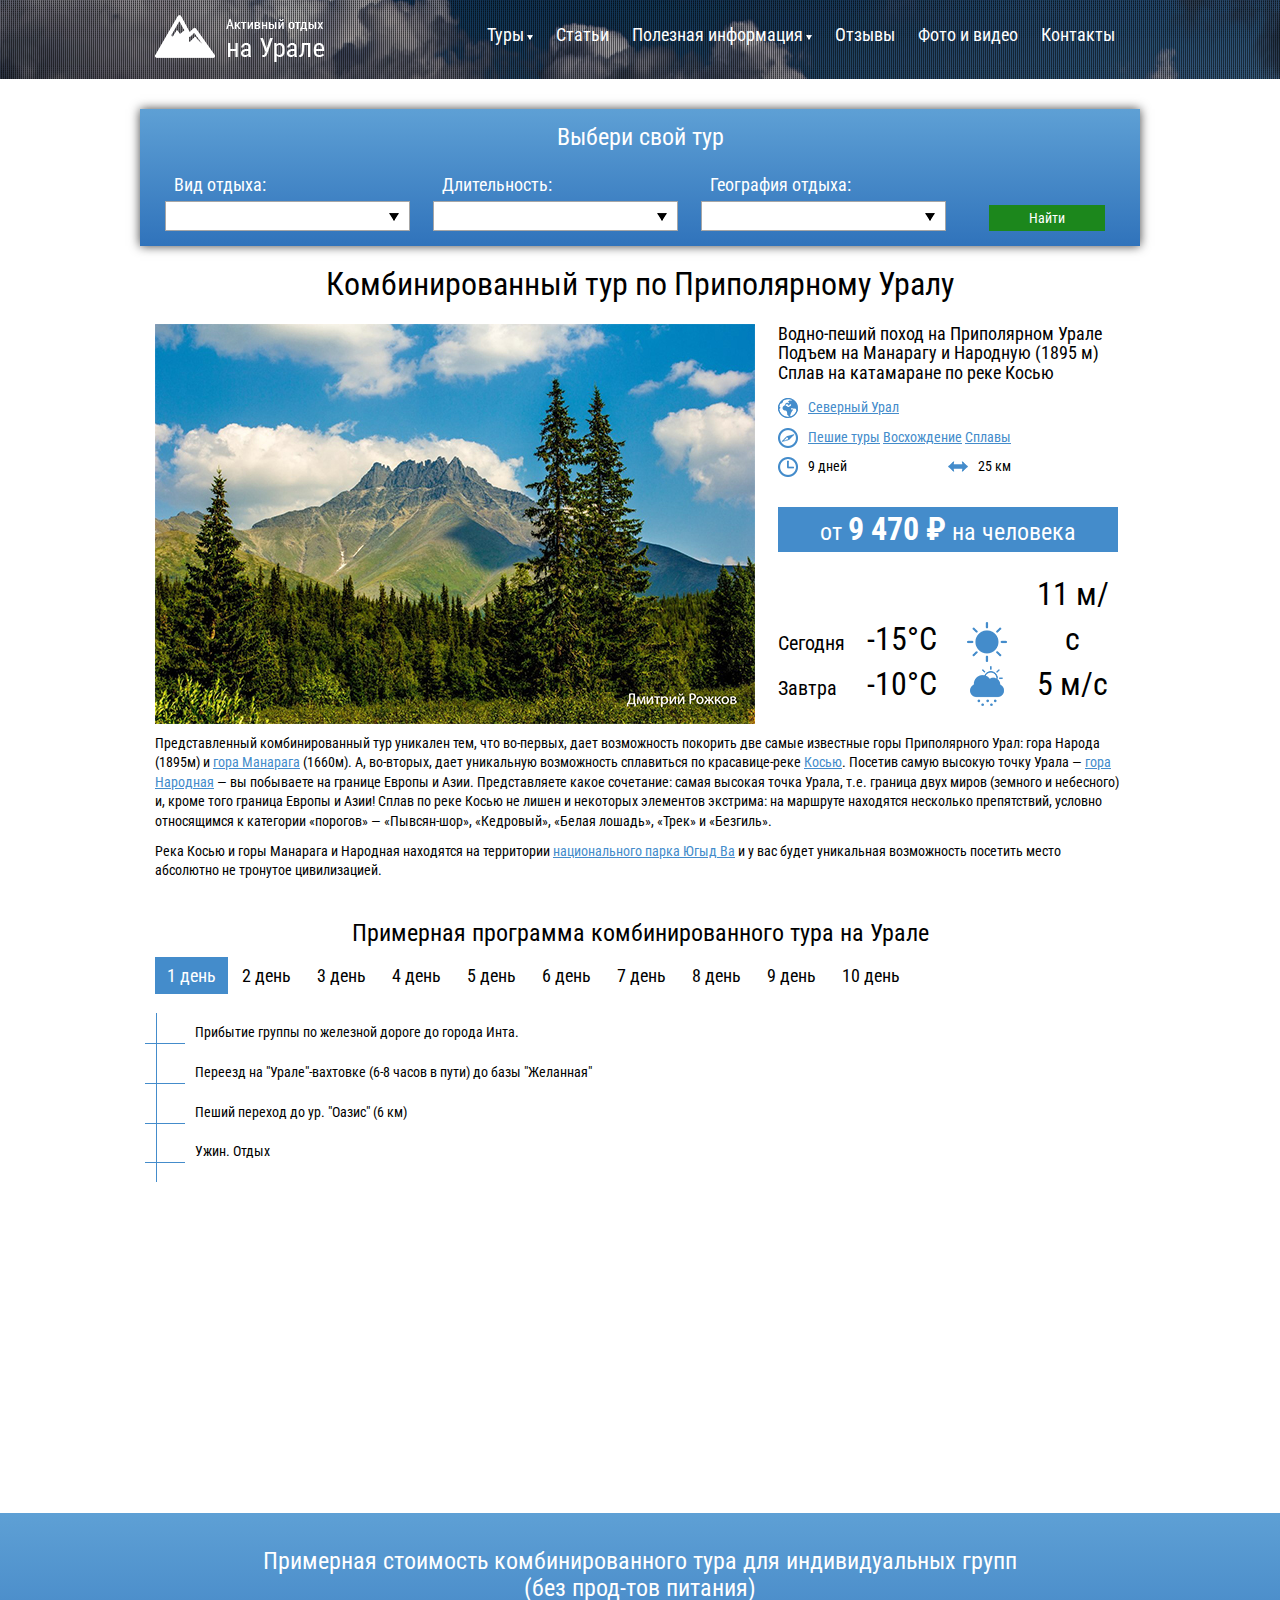
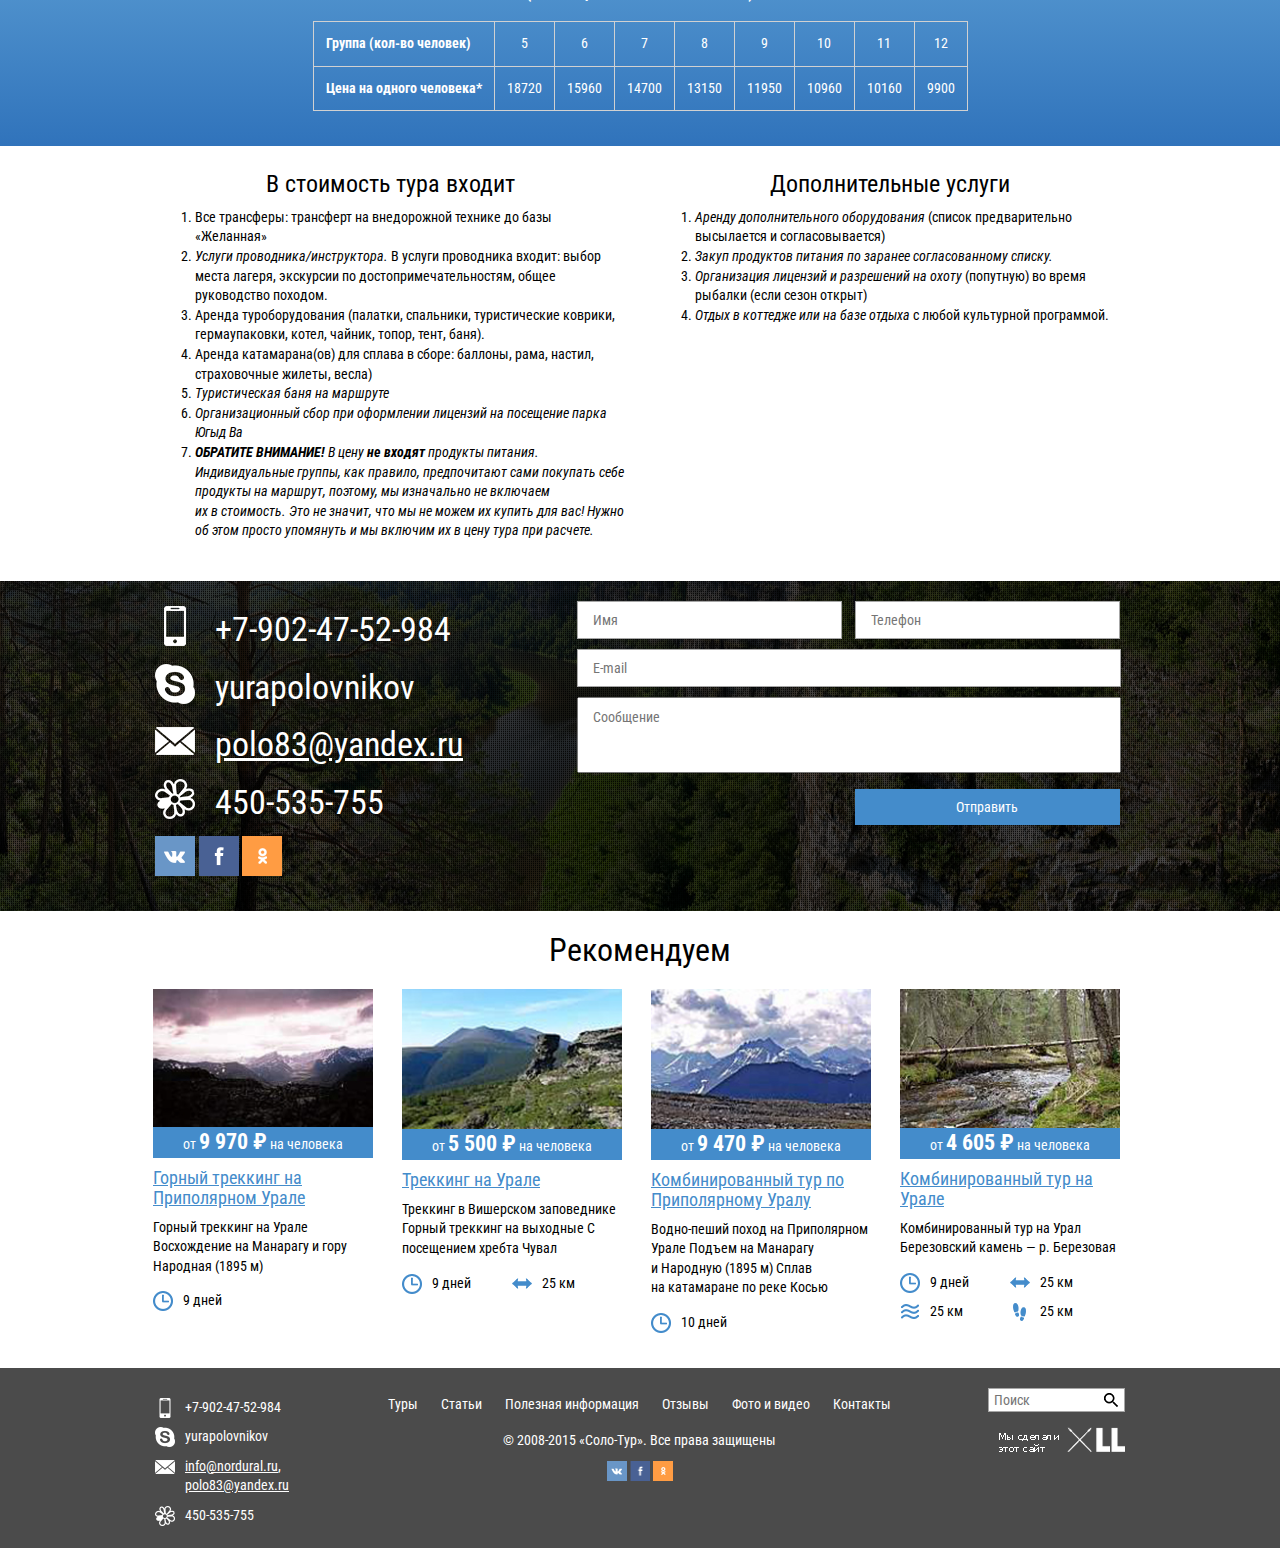
<file: tour.html>
﻿<!DOCTYPE html>
<html>
<head>
    <meta charset="utf-8">
    <meta http-equiv="X-UA-Compatible" content="IE=edge">
    <meta name="viewport" content="width=device-width, initial-scale=1">
	<meta name="google-site-verification" content="gPuBtT2O-nwF2otami6NRrdymeXkEOWyyDl5tfjD4tk" />
    <!-- The above 3 meta tags *must* come first in the head; any other head content must come *after* these tags -->
	<title>Nordural</title>
	
    <!-- Bootstrap -->
	<link href='https://fonts.googleapis.com/css?family=Roboto+Condensed:400,400italic,700,700italic&subset=latin,cyrillic' rel='stylesheet' type='text/css'>
    <link href="/css/bootstrap.css" rel="stylesheet">
    <link href="/css/bootstrap-theme.min.css" rel="stylesheet">
	
	<link rel="stylesheet" href="/css/normalize.css" type="text/css" />
	<link rel="stylesheet" href="/css/styles.css" type="text/css" />
	<link rel="stylesheet" type="text/css" href="/js/slick/slick.css" type="text/css" />
	<link rel="stylesheet" type="text/css" href="/js/jquery-ui.css" type="text/css" />
	<link rel="stylesheet" type="text/css" href="/js/slick/slick-theme.css" type="text/css" />

    <!-- HTML5 shim and Respond.js for IE8 support of HTML5 elements and media queries -->
    <!-- WARNING: Respond.js doesn't work if you view the page via file:// -->
    <!--[if lt IE 9]>
      <script src="https://oss.maxcdn.com/html5shiv/3.7.2/html5shiv.min.js"></script>
      <script src="https://oss.maxcdn.com/respond/1.4.2/respond.min.js"></script>
    <![endif]-->
	
	<script type="text/javascript" src="/js/jquery-1.11.2.min.js"></script>
    <script src="/js/bootstrap.min.js"></script>
	<script type="text/javascript" src="/js/slick/slick.min.js"></script>
	<script type="text/javascript" src="/js/jquery-ui-1.10.3.custom.min.js"></script>
	<script type="text/javascript" src="/js/script.js"></script>
	
	<script src="//api-maps.yandex.ru/2.1/?lang=ru_RU" type="text/javascript"></script>
	
	<!-- Add fancyBox -->
	<link rel="stylesheet" href="/fancybox/source/jquery.fancybox.css?v=2.1.5" type="text/css" media="screen" />
	<script type="text/javascript" src="/fancybox/source/jquery.fancybox.pack.js?v=2.1.5"></script>
</head>
<body>
	<div class="maincontent">
	<header>
	<div class="header-wrap">
	<div class="container">
		<div class="row">
			<div class="logo col-xs-12 col-md-3"><a href="/"><img src="/images/logo.png" border="0"></a></div>
			<div class="logo col-xs-12 col-md-9">
				<nav>
					<ul class="menu">
						<li><a href="/tour-list.html">Туры</a> <img src="/images/aw-d.png" border="0" />
							<div class="s-menu tour">
								<div class="s-menu-list-block">
									<ul>
										<li rel="1"><a href="/tour-list.html">Сплав по реке</a></li><li rel="2"><a href="/tour-list.html">Пеший поход</a></li><li rel="3"><a href="/tour-list.html">Рыбалка на хариуса</a></li><li rel="4"><a href="/tour-list.html">Экскурсия</a></li><li rel="1"><a href="/tour-list.html">Сплав по реке</a></li><li rel="2"><a href="/tour-list.html">Пеший поход</a></li><li rel="3"><a href="/tour-list.html">Рыбалка на хариуса</a></li><li rel="4"><a href="/tour-list.html">Экскурсия</a></li><li rel="1"><a href="/tour-list.html">Сплав по реке</a></li><li rel="2"><a href="/tour-list.html">Пеший поход</a></li><li rel="3"><a href="/tour-list.html">Рыбалка на хариуса</a></li><li rel="4"><a href="/tour-list.html">Экскурсия</a></li><li rel="1"><a href="/tour-list.html">Сплав по реке</a></li><li rel="2"><a href="/tour-list.html">Пеший поход</a></li><li rel="3"><a href="/tour-list.html">Рыбалка на хариуса</a></li><li rel="4"><a href="/tour-list.html">Экскурсия</a></li><li rel="1"><a href="/tour-list.html">Сплав по реке</a></li><li rel="2"><a href="/tour-list.html">Пеший поход</a></li><li rel="3"><a href="/tour-list.html">Рыбалка на хариуса</a></li><li rel="4"><a href="/tour-list.html">Экскурсия</a></li><li rel="1"><a href="/tour-list.html">Сплав по реке</a></li><li rel="2"><a href="/tour-list.html">Пеший поход</a></li><li rel="3"><a href="/tour-list.html">Рыбалка на хариуса</a></li><li rel="4"><a href="/tour-list.html">Экскурсия</a></li><li rel="1"><a href="/tour-list.html">Сплав по реке</a></li><li rel="2"><a href="/tour-list.html">Пеший поход</a></li><li rel="3"><a href="/tour-list.html">Рыбалка на хариуса</a></li><li rel="4"><a href="/tour-list.html">Экскурсия</a></li><li rel="1"><a href="/tour-list.html">Сплав по реке</a></li><li rel="2"><a href="/tour-list.html">Пеший поход</a></li><li rel="3"><a href="/tour-list.html">Рыбалка на хариуса</a></li><li rel="4"><a href="/tour-list.html">Экскурсия</a></li><li rel="1"><a href="/tour-list.html">Сплав по реке</a></li><li rel="2"><a href="/tour-list.html">Пеший поход</a></li><li rel="3"><a href="/tour-list.html">Рыбалка на хариуса</a></li><li rel="4"><a href="/tour-list.html">Экскурсия</a></li><li rel="1"><a href="/tour-list.html">Сплав по реке</a></li><li rel="2"><a href="/tour-list.html">Пеший поход</a></li><li rel="3"><a href="/tour-list.html">Рыбалка на хариуса</a></li><li rel="4"><a href="/tour-list.html">Экскурсия</a></li>
									</ul>
								</div>
								<div class="s-menu-act-block">
									<h3>Лучшее предложение</h3>
									<div class="s-menu-act-element" rel="1">
										<img src="/images/img1.jpg" border="0">
										<div class="price">от <span>9 970 &#8381;</span> на человека</div>
										<h3>Горный треккинг на Приполярном Урале</h3>
										<div class="col-xs-12 col-md-6 time">9 дней</div>
										<div class="col-xs-12 col-md-6 path">25 км</div>
										<div class="col-xs-12 col-md-6 water">25 км</div>
										<div class="col-xs-12 col-md-6 foot">25 км</div>
									</div>
									<div class="s-menu-act-element" rel="2">
										<img src="/images/img2.jpg" border="0">
										<div class="price">от <span>9 970 &#8381;</span> на человека</div>
										<h3>Горный треккинг на Приполярном Урале</h3>
										<div class="col-xs-12 col-md-6 time">9 дней</div>
										<div class="col-xs-12 col-md-6 path">25 км</div>
									</div>
									<div class="s-menu-act-element" rel="3">
										<img src="/images/img3.jpg" border="0">
										<div class="price">от <span>9 970 &#8381;</span> на человека</div>
										<h3>Горный треккинг на Приполярном Урале</h3>
										<div class="col-xs-12 col-md-6 path">25 км</div>
										<div class="col-xs-12 col-md-6 water">25 км</div>
										<div class="col-xs-12 col-md-6 foot">25 км</div>
									</div>
									<div class="s-menu-act-element" rel="4">
										<img src="/images/img4.jpg" border="0">
										<div class="price">от <span>9 970 &#8381;</span> на человека</div>
										<h3>Горный треккинг на Приполярном Урале</h3>
										<div class="col-xs-12 col-md-6 time">9 дней</div>
										<div class="col-xs-12 col-md-6 path">25 км</div>
										<div class="col-xs-12 col-md-6 foot">25 км</div>
									</div>
								</div>
							</div>
						</li>
						<li><a href="/article-list.html">Статьи</a></li>
						<li><a href="/notes.html">Полезная информация</a> <img src="/images/aw-d.png" border="0" />
							<div class="s-menu">
								<ul>
									<li><a href="/notes-inner.html">Сплав по реке</a></li><li><a href="/notes-inner.html">Пеший поход</a></li><li><a href="/notes-inner.html">Рыбалка на хариуса</a></li><li><a href="/notes-inner.html">Экскурсия</a></li><li><a href="/notes-inner.html">Сплав по реке</a></li>
								</ul>
							</div>
						</li>
						<li><a href="/reviews.html">Отзывы</a></li>
						<li><a href="/photo-list.html">Фото и видео</a></li>
						<li><a href="/contacts.html">Контакты</a></li>
					</ul>
				</nav>
			</div>
		</div>
	</div>
	</div>
	</header>
	
	<article>
		
		<section>
			<div class="container">
				<div class="row find-wrap">
					<div class="col-xs-12 col-md-12 find-block">
						<h2>Выбери свой тур</h2>
							<div class="find-block-el">
								<div class="type options-element__value" data-type="type"></div>
								<ul class="options-element__select" data-type="type">
									<li>сплав по реке</li><li>сплав по реке</li><li>сплав по реке</li><li>сплав по реке</li><li>пеший поход</li><li>пеший поход</li><li>пеший поход</li><li>пеший поход</li><li>рыбалка на хариуса</li><li>рыбалка на хариуса</li><li>рыбалка на хариуса</li><li>рыбалка на хариуса</li><li>экскурсия</li><li>экскурсия</li><li>экскурсия</li><li>экскурсия</li><li>сплав по реке</li><li>сплав по реке</li><li>сплав по реке</li><li>сплав по реке</li><li>пеший поход</li><li>пеший поход</li><li>пеший поход</li><li>пеший поход</li><li>рыбалка на хариуса</li><li>рыбалка на хариуса</li><li>рыбалка на хариуса</li><li>рыбалка на хариуса</li><li>экскурсия</li><li>экскурсия</li><li>экскурсия</li><li>экскурсия</li><li>сплав по реке</li><li>сплав по реке</li><li>сплав по реке</li><li>сплав по реке</li><li>пеший поход</li><li>пеший поход</li><li>пеший поход</li><li>пеший поход</li><li>рыбалка на хариуса</li><li>рыбалка на хариуса</li><li>рыбалка на хариуса</li><li>рыбалка на хариуса</li><li>экскурсия</li><li>экскурсия</li><li>экскурсия</li><li>экскурсия</li>
								</ul>
							</div>
							<div class="find-block-el">
								<div class="time options-element__value" data-type="time"></div>
								<ul class="options-element__select" data-type="time">
									<li>1 день</li><li>2 дня</li><li>3 дня</li><li>4 дня</li><li>5 дня</li><li>6 дня</li><li>7 дня</li><li>8 дня</li><li>9 дня</li><li>10 дня</li><li>11 дня</li><li>12 дня</li><li>13 дня</li><li>14 дня</li><li>15 дня</li><li>16 дня</li><li>17 дня</li><li>18 дня</li><li>19 дня</li>
								</ul>
							</div>
							<div class="find-block-el">
								<div class="place options-element__value" data-type="place"></div>
								<ul class="options-element__select" data-type="place">
									<li>Южный урал</li><li>Северный урал</li><li>Средний урал</li><li>Полярный урал</li>
								</ul>
							</div>
						<input type="button" value="Найти" />
					</div>
				</div>
			</div>
		</section>
		
		<section>
			<div class="container">
				<h1>Комбинированный тур по Приполярному Уралу</h1>
				<div class="row">
					<div class="col-xs-12 col-md-12 tour-head-info">
						<div class="image">
							<P><img src="/images/tour.jpg" border="0"></P>
						</div>
						<div class="info">
							<h3>Водно-пеший поход на Приполярном Урале<br />Подъем на Манарагу и Народную (1895 м)<br />Сплав на катамаране по реке Косью</h3>
							
							<div class="icon-info">
								<div class="col-xs-12 col-md-12 place"><a href="#">Северный Урал</a></div>
								<div class="col-xs-12 col-md-12 type"><a href="#">Пешие туры</a> <a href="#">Восхождение</a> <a href="#">Сплавы</a></div>
								<div class="col-xs-6 col-md-6 time">9 дней</div>
								<div class="col-xs-6 col-md-6 path">25 км</div>
							</div>
							
							<div class="price">от <span>9 470 &#8381;</span> на человека</div>

							<div class="weather-block">
								<div><span>Сегодня</span></div>
								<div>-15°С</div>
								<div><img src="/images/weather1.png" border="0"></div>
								<div>11&nbsp;м/с</div>
							</div>
							
							<div class="weather-block">
								<div><span>Завтра</span></div>
								<div>-10°С</div>
								<div><img src="/images/weather2.png" border="0"></div>
								<div>5&nbsp;м/с</div>
							</div>
						</div>
					</div>
				</div>
				
				<div class="row">
					<div class="col-xs-12 col-md-12">
						<P>Представленный комбинированный тур уникален тем, что во-первых, дает возможность покорить две самые известные горы Приполярного Урал: гора Народа (1895м) и&nbsp;<a href="#">гора Манарага</a> (1660м). А, во-вторых, дает уникальную возможность сплавиться по&nbsp;красавице-реке <a href="#">Косью</a>. Посетив самую высокую точку Урала&nbsp;&mdash; <a href="#">гора Народная</a>&nbsp;&mdash; вы&nbsp;побываете на&nbsp;границе Европы и&nbsp;Азии. Представляете какое сочетание: самая высокая точка Урала, т.е. граница двух миров (земного и&nbsp;небесного) и, кроме того граница Европы и&nbsp;Азии! Сплав по&nbsp;реке Косью не&nbsp;лишен и&nbsp;некоторых элементов экстрима: на&nbsp;маршруте находятся несколько препятствий, условно относящимся к&nbsp;категории &laquo;порогов&raquo;&nbsp;&mdash; &laquo;Пывсян-шор&raquo;, &laquo;Кедровый&raquo;, &laquo;Белая лошадь&raquo;, &laquo;Трек&raquo; и&nbsp;&laquo;Безгиль&raquo;.</P>

						<P>Река Косью и&nbsp;горы Манарага и&nbsp;Народная находятся на&nbsp;территории <a href="#">национального парка Югыд Ва</a>&nbsp;и&nbsp;у&nbsp;вас будет уникальная возможность посетить место абсолютно не&nbsp;тронутое цивилизацией.</P>
						
						<P><br /></P>
					</div>
				</div>
				
				<div class="row">
					<div class="col-xs-12 col-md-12">
						<h2 style="text-align:center;">Примерная программа комбинированного тура на Урале</h2>
						
						<div class="tour-prog">

						  <!-- Nav tabs -->
						  <ul class="nav nav-tabs" role="tablist">
							<li role="presentation" class="active"><a href="#1d" aria-controls="1d" role="tab" data-toggle="tab">1 день</a></li>
							<li role="presentation"><a href="#2d" aria-controls="2d" role="tab" data-toggle="tab">2 день</a></li>
							<li role="presentation"><a href="#3d" aria-controls="3d" role="tab" data-toggle="tab">3 день</a></li>
							<li role="presentation"><a href="#4d" aria-controls="3d" role="tab" data-toggle="tab">4 день</a></li>
							<li role="presentation"><a href="#5d" aria-controls="5d" role="tab" data-toggle="tab">5 день</a></li>
							<li role="presentation"><a href="#6d" aria-controls="6d" role="tab" data-toggle="tab">6 день</a></li>
							<li role="presentation"><a href="#7d" aria-controls="7d" role="tab" data-toggle="tab">7 день</a></li>
							<li role="presentation"><a href="#8d" aria-controls="8d" role="tab" data-toggle="tab">8 день</a></li>
							<li role="presentation"><a href="#9d" aria-controls="9d" role="tab" data-toggle="tab">9 день</a></li>
							<li role="presentation"><a href="#10d" aria-controls="10d" role="tab" data-toggle="tab">10 день</a></li>
						  </ul>
						
							<script>
								ymaps.ready(init);

								function init() {
									var myMap = new ymaps.Map("map-canvas", { 
											center: [64.861188, 61.239050], zoom: 7
										}, {
											searchControlProvider: 'yandex#search'
										});

									var myPolyline = new ymaps.Polyline([
											[64.861188, 61.239050], [63.500138, 62.272267], [62.334077, 61.363845],[61.979508, 56.920295]
										], {
											balloonContent: "Комбинированный тур по Приполярному Уралу"
										}, {
											balloonCloseButton: false, strokeColor: "#448ccb", strokeWidth: 4, strokeOpacity: 1
										});
									
									myMap.geoObjects.add(myPolyline);
										
									myMap.geoObjects
										.add(new ymaps.Placemark([64.861188, 61.239050], {
											balloonContent: 'Начало тура'
										}, {
											preset: 'islands#dotIcon', iconColor: 'green'
										}))
										.add(new ymaps.Placemark([63.500138, 62.272267], {
											balloonContent: 'Середина тура'
										}, {
											preset: 'islands#dotIcon', iconColor: '#448ccb'
										}))
										.add(new ymaps.Placemark([62.334077, 61.363845], {
											balloonContent: 'Почти окончание тура'
										}, {
											preset: 'islands#dotIcon', iconColor: '#448ccb'
										}))
										.add(new ymaps.Placemark([61.979508, 56.920295], {
											balloonContent: 'Окончание тура'
										}, {
											preset: 'islands#dotIcon', iconColor: 'red'
										}));
								}
							</script>
						
						  <div class="row">
							<div class="col-xs-12 col-md-6">
								<!-- Tab panes -->
								  <div class="tab-content">
									<div role="tabpanel" class="tab-pane fade in active" id="1d">
										<div class="tour-prog-line">
											<div class="tour-prog-line-element">Прибытие группы по железной дороге до города Инта.</div>
											<div class="tour-prog-line-element">Переезд на "Урале"-вахтовке (6-8 часов в пути) до базы "Желанная"</div>
											<div class="tour-prog-line-element">Пеший переход до ур. "Оазис" (6 км)</div>
											<div class="tour-prog-line-element">Ужин. Отдых</div>
										</div>
									</div>
									<div role="tabpanel" class="tab-pane fade" id="2d">
										<div class="tour-prog-line">
											<div class="tour-prog-line-element">Завтрак</div>
											<div class="tour-prog-line-element">Пеший переход до озера Восьмерка (15 км)</div>
											<div class="tour-prog-line-element">Ужин. Отдых</div>
										</div>
									</div>
									<div role="tabpanel" class="tab-pane fade" id="3d">
										<div class="tour-prog-line">
											<div class="tour-prog-line-element">Завтрак</div>
											<div class="tour-prog-line-element">Восхождение (12 км) на г. Народа или Народная (1895 м).</div>
											<div class="tour-prog-line-element">Переход через перевал Кар-Кар до приюта "Олений" (18 км)</div>
											<div class="tour-prog-line-element">Ужин. Отдых.</div>
										</div>
									</div>
									<div role="tabpanel" class="tab-pane fade" id="4d">
										<div class="tour-prog-line">
											<div class="tour-prog-line-element">Завтрак</div>
											<div class="tour-prog-line-element">Пеший переход до приюта Манарага (12 км)</div>
											<div class="tour-prog-line-element">Ужин. Отдых.</div>
										</div>
									</div>
									<div role="tabpanel" class="tab-pane fade" id="5d">
										<div class="tour-prog-line">
											<div class="tour-prog-line-element">Завтрак.</div>
											<div class="tour-prog-line-element">Пеший переход (12 км) и восхождение на гору Манарага (12 км)</div>
											<div class="tour-prog-line-element">Ужин. Отдых</div>
										</div>
									</div>
									<div role="tabpanel" class="tab-pane fade" id="6d">
										<div class="tour-prog-line">
											<div class="tour-prog-line-element">Завтрак</div>
											<div class="tour-prog-line-element">Сбор катамаранов и других сплавсредств</div>
											<div class="tour-prog-line-element">Сплав (16 км) до приюта Бани</div>
											<div class="tour-prog-line-element">Фотосессии.<BR><img src="/images/tour1.jpg" border="0"></div>
											<div class="tour-prog-line-element">Баня.</div>
											<div class="tour-prog-line-element">Ужин. Отдых.</div>
										</div>
									</div>
									<div role="tabpanel" class="tab-pane fade" id="7d">
										<div class="tour-prog-line">
											<div class="tour-prog-line-element">Завтрак</div>
											<div class="tour-prog-line-element">Сплав по реке Косью</div>
											<div class="tour-prog-line-element">Ужин. Отдых</div>
										</div>
									</div>
									<div role="tabpanel" class="tab-pane fade" id="8d">
										<div class="tour-prog-line">
											<div class="tour-prog-line-element">Завтрак</div>
											<div class="tour-prog-line-element">Сплав по реке Косью</div>
											<div class="tour-prog-line-element">Прохождение небольших порогов "Белая лошадь", "Трек", "Безгиль"</div>
											<div class="tour-prog-line-element">Ужин. Отдых</div>
										</div>
									</div>
									<div role="tabpanel" class="tab-pane fade" id="9d">
										<div class="tour-prog-line">
											<div class="tour-prog-line-element">Завтрак</div>
											<div class="tour-prog-line-element">Сплав по реке Косью.</div>
											<div class="tour-prog-line-element">Посещение избы староверов в Вангырвом</div>
											<div class="tour-prog-line-element">Ужин. Отдых</div>
										</div>
									</div>
									<div role="tabpanel" class="tab-pane fade" id="10d">
										<div class="tour-prog-line">
											<div class="tour-prog-line-element">Завтрак</div>
											<div class="tour-prog-line-element">Сплав по реке Косью до ж/д-станции "Косью".</div>
											<div class="tour-prog-line-element">Переезд на пригородном поезде до г. Инта. Некоторые могут сразу со станции "Косью" уехать в сторону Печоры и Ухты, т.е. не возвращаться в Инту.</div>
											<div class="tour-prog-line-element">Ужин (возможен в виде перекуса)</div>
											<div class="tour-prog-line-element">Отправление на поезде домой.</div>
										</div>
									</div>
								  </div>
							</div>
							<div class="col-xs-12 col-md-6">
								<div id="map-canvas" style="height:500px; margin:10px 0;"></div>
							</div>
						  </div>
						  
						  

						</div>
						
					</div>
				</div>
				
			</div>
		</section>
		
		
		
		

		<div class="price-block-wrap">
			<section>
			<div class="container">
				<div class="row">
					<div class="col-xs-12 col-md-12 price-block">
						<h2>Примерная стоимость комбинированного тура для индивидуальных групп<br />(без прод-тов питания)</h2>
						<table class="hor">
							<tr><th>Группа (кол-во человек)</th><td>5</td><td>6</td><td>7</td><td>8</td><td>9</td><td>10</td><td>11</td><td>12</td></tr>
							<tr><th>Цена на одного человека*</th><td>18720</td><td>15960</td><td>14700</td><td>13150</td><td>11950</td><td>10960</td><td>10160</td><td>9900</td></tr>
						</table>
						<table class="vert">
							<tr><th>Группа (кол-во человек)</th><th>Цена на одного человека*</th></tr>
							<tr><td>5</td><td>18720</td></tr>
							<tr><td>6</td><td>15960</td></tr>
							<tr><td>7</td><td>14700</td></tr>
							<tr><td>8</td><td>13150</td></tr>
							<tr><td>9</td><td>11950</td></tr>
							<tr><td>10</td><td>10960</td></tr>
							<tr><td>11</td><td>10160</td></tr>
							<tr><td>12</td><td>9900</td></tr>
						</table>
					</div>
				</div>			
			</div>
			</section>
		</div>
		
		<section>
			<div class="container">
				<div class="row">
					<div class="col-xs-12 col-md-6">
						<h2 style="text-align:center">В стоимость тура входит</h2>
						<ol>
							<li>Все трансферы: трансферт на&nbsp;внедорожной технике до&nbsp;базы &laquo;Желанная&raquo;</li>
							<li><I>Услуги проводника/инструктора.</I> В&nbsp;услуги проводника входит: выбор места лагеря, экскурсии по&nbsp;достопримечательностям, общее руководство походом.</li>
							<li>Аренда туроборудования (палатки, спальники, туристические коврики, гермаупаковки, котел, чайник, топор, тент, баня).</li>
							<li>Аренда катамарана(ов) для сплава в&nbsp;сборе: баллоны, рама, настил, страховочные жилеты, весла)</li>
							<li><I>Туристическая баня на&nbsp;маршруте</I></li>
							<li><I>Организационный сбор при оформлении лицензий на&nbsp;посещение парка Югыд Ва</I></li>
							<li><I><B>ОБРАТИТЕ ВНИМАНИЕ!</B> В&nbsp;цену <B>не&nbsp;входят</B> продукты питания. Индивидуальные группы, как правило, предпочитают сами покупать себе продукты на&nbsp;маршрут, поэтому, мы&nbsp;изначально не&nbsp;включаем их&nbsp;в&nbsp;стоимость. Это не&nbsp;значит, что мы&nbsp;не&nbsp;можем их&nbsp;купить для вас! Нужно об&nbsp;этом просто упомянуть и&nbsp;мы&nbsp;включим их&nbsp;в&nbsp;цену тура при расчете.</I></li>
						</ol>
					</div>
					<div class="col-xs-12 col-md-6">
						<h2 style="text-align:center">Дополнительные услуги</h2>
						<ol>
							<li><I>Аренду дополнительного оборудования</I> (список предварительно высылается и&nbsp;согласовывается)</li>
							<li><I>Закуп продуктов питания по&nbsp;заранее согласованному списку.</I></li>
							<li><I>Организация лицензий и&nbsp;разрешений на&nbsp;охоту</I> (попутную) во&nbsp;время рыбалки (если сезон открыт)</li>
							<li><I>Отдых в&nbsp;коттедже или на&nbsp;базе отдыха</I> с&nbsp;любой культурной программой.</li>
						</ol>
					</div>
				</div>			
			</div>
		</section>
		
		<div class="contacts-wrap" style="background:url(/images/fon-cnt2.jpg) center repeat-y;min-height:310px;" data-type="background" data-speed="7">
		<div class="contacts-fon">
		<section>
			<div class="container">
				<div class="row contacts-block">
					<div class="col-xs-12 col-md-5 info">
						<div class="phone">+7-902-47-52-984</div>
						<div class="skype">yurapolovnikov</div>
						<div class="email"><a href="mailto:polo83@yandex.ru">polo83@yandex.ru</a></div>
						<div class="icq">450-535-755</div>
						<a href="#"><img src="/images/vk.png" border="0"></a>
						<a href="#"><img src="/images/fb.png" border="0"></a>
						<a href="#"><img src="/images/od.png" border="0"></a>
					</div>
					<div class="col-xs-12 col-md-7 form">
						<input type="text" placeholder="Имя" class="">
						<input type="text" placeholder="Телефон" class="">
						<input type="text" placeholder="E-mail" class="w2">
						<textarea placeholder="Сообщение" class="w2"></textarea>
						<input type="button" value="Отправить">
					</div>
				</div>
			</div>
		</section>
		</div>
		</div>
		
		<section>
			<div class="container">
				<h1>Рекомендуем</h1>
				<div class="row tour-list-block">
					<div class="col-xs-12 col-md-3 tour-list-element">
						<img src="/images/img1.jpg" border="0">
						<div class="price">от <span>9 970 &#8381;</span> на человека</div>
						<h3><a href="#">Горный треккинг на Приполярном Урале</a></h3>
						<P>Горный треккинг на&nbsp;Урале Восхождение на&nbsp;Манарагу и&nbsp;гору Народная (1895&nbsp;м)</P>
						<div class="col-xs-6 col-md-6 time">9 дней</div>
					</div>
					<div class="col-xs-12 col-md-3 tour-list-element">
						<img src="/images/img2.jpg" border="0">
						<div class="price">от <span>5 500 &#8381;</span> на человека</div>
						<h3><a href="#">Треккинг на Урале</a></h3>
						<P>Треккинг в&nbsp;Вишерском заповеднике Горный треккинг на&nbsp;выходные&nbsp;С посещением хребта Чувал</P>
						<div class="col-xs-6 col-md-6 time">9 дней</div>
						<div class="col-xs-6 col-md-6 path">25 км</div>
					</div>
					<div class="col-xs-12 col-md-3 tour-list-element">
						<img src="/images/img3.jpg" border="0">
						<div class="price">от <span>9 470 &#8381;</span> на человека</div>
						<h3><a href="#">Комбинированный тур по Приполярному Уралу</a></h3>
						<P>Водно-пеший поход на&nbsp;Приполярном Урале Подъем на&nbsp;Манарагу и&nbsp;Народную (1895&nbsp;м) Сплав на&nbsp;катамаране по&nbsp;реке Косью</P>
						<div class="col-xs-6 col-md-6 time">10 дней</div>
					</div>
					<div class="col-xs-12 col-md-3 tour-list-element">
						<img src="/images/img4.jpg" border="0">
						<div class="price">от <span>4 605 &#8381;</span> на человека</div>
						<h3><a href="#">Комбинированный тур на Урале</a></h3>
						<P>Комбинированный тур на&nbsp;Урал Березовский камень&nbsp;&mdash; р. Березовая</P>
						<div class="col-xs-6 col-md-6 time">9 дней</div>
						<div class="col-xs-6 col-md-6 path">25 км</div>
						<div class="col-xs-6 col-md-6 water">25 км</div>
						<div class="col-xs-6 col-md-6 foot">25 км</div>
					</div>
				</div>
			</div>
		</section>
		
	</article>
		<div class="hFooter"></div>
	</div>
	
	<div class="footer-wrap">
	<footer>
		<div class="container">
			<div class="row footer-block">
				<div class="col-xs-12 col-md-2 info">
					<div class="phone">+7-902-47-52-984</div>
					<div class="skype">yurapolovnikov</div>
					<div class="email"><a href="mailto:info@nordural.ru">info@nordural.ru</a>, <a href="mailto:polo83@yandex.ru">polo83@yandex.ru</a></div>
					<div class="icq">450-535-755</div>
				</div>
				<div class="col-xs-12 col-md-8">
					<nav>
						<ul class="menu">
							<li><a href="/tour-list.html">Туры</a></li>
							<li><a href="/article-list.html">Статьи</a></li>
							<li><a href="/notes.html">Полезная информация</a></li>
							<li><a href="/reviews.html">Отзывы</a></li>
							<li><a href="/photo-list.html">Фото и видео</a></li>
							<li><a href="/contacts.html">Контакты</a></li>
						</ul>
					</nav>
					<div class="copyright">
						<P>© 2008-2015 «Соло-Тур». Все права защищены</P>
						<P><a href="#"><img src="/images/vk.png" border="0"></a>
						<a href="#"><img src="/images/fb.png" border="0"></a>
						<a href="#"><img src="/images/od.png" border="0"></a></P>
					</div>
				</div>
				<div class="col-xs-12 col-md-2 find">
					<input type="text" placeholder="Поиск">
					<br><a href="#"><img src="/images/ll.png"></a><br><br>
				</div>
			</div>
		</div>
	</footer>
	</div>

</body>
</html>
</file>
<file: css/styles.css>
﻿/* ---------------- ------- --------------------- */
html {
	height: 100%;
}
body {
    font: 14px 'Roboto Condensed', Arial, sans-serif;
    color:#000;
    line-height: 1.4;
	background:#fff;
	height: 100%;
}

h1 {
	font-size:32px;
	font-weight:400;
	text-align:center;
}
h2 {
	font-size:24px;
	font-weight:400;
	text-align:left;
	margin-top:0;
}
h3 {
	font-size:18px;
	font-weight:400;
	margin-top:0;
}
h1 a span, h2 a span, h3 a span {
	text-transform:uppercase;
	font-size:14px;
}
a {
	color:#448ccb;
	text-decoration:underline;
}
.maincontent {
	margin: 0 auto;
    min-height: 100%;
}
/* ---------------- ------- --------------------- */


/* ---------------- header ---------------------- */

.header-wrap {
	width:100%;
	padding-top:15px;
	background:#000 url('/images/fon-menu.jpg') center repeat;
	position: relative;
    z-index: 50000;
}
.header-wrap.no-bg {
	background:transparent;
	position:absolute;
	top:0;
	z-index:100;
}
.header-wrap .logo {
	margin-bottom:15px;
}
.menu {
	padding:0;
	text-align:right;
}
.menu li {
	display:inline-block;
	padding:7px 10px;
	position:relative;
}
.menu li a {
	color:#fff;
	font-size:18px;
	text-decoration:none;
}
.menu li:hover .s-menu {
	display:block;
}

.s-menu {
	background:rgba(0,0,0,.7);
	position:absolute;
	top:36px;
	left:0;
	display:none;
	min-width:100%;
	z-index: 5000;
}
.s-menu.tour {
	left:-300px;
}
.s-menu-list-block {
	display:table-cell;
	vertical-align:top;
}
.s-menu-list-block ul {
	padding:0;
	width:670px;
	display:block;
}
.s-menu-list-block ul li {
	width:25%;
	display:block;
	float:left;
	text-align:left;
}
.s-menu-list-block ul li:hover {
	background:#448ccb;
}
.s-menu-list-block ul li:hover a {
	color:#fff;
}
.s-menu-list-block ul li a {
	font-size:14px;
}
.s-menu-act-block {
	display:table-cell;
	vertical-align:top;
	color:#fff;
	text-align:left;
	padding:10px 20px 20px;
}
.s-menu-act-element {
	width:230px;
	display:none;
}
.s-menu-act-element[rel="1"] {
	display:block;
}
.s-menu-act-element img {
	width:100%;
}
.s-menu-act-element h3{
	margin-top:10px;
}
.s-menu-act-element h3 a {
	color:#448ccb;
	text-decoration:underline;
}
.s-menu-act-element .price {
	background:#448ccb;
	width:100%;
	color:#fff;
	text-align:center;
}
.s-menu-act-element .price span {
	font-weight:bold;
	font-size:22px;
}
.s-menu-act-element .time, .s-menu-act-element .path, .s-menu-act-element .water, .s-menu-act-element .foot {
	position:relative;
	margin:5px 0;
	padding-left:30px;
	color:#fff;
}
.s-menu-act-element .time:before, .s-menu-act-element .path:before, .s-menu-act-element .water:before, .s-menu-act-element .foot:before {
	position:absolute;
	left:0px;
	width:20px;
	height:20px;
}
.s-menu-act-element .time:before {
	content: url("/images/ico-time.png");
}
.s-menu-act-element .path:before {
	content: url("/images/ico-path.png");
}
.s-menu-act-element .water:before {
	content: url("/images/ico-water.png");
}
.s-menu-act-element .foot:before {
	content: url("/images/ico-foot.png");
}

.s-menu > ul {
	text-align:left;
	padding:0;
}
.s-menu > ul li {
	display:block;
	float:inherit;
}
.s-menu > ul li a {
	font-size:14px;
	text-align:left;
}
.s-menu > ul li:hover {
	background:#448ccb;
}
.s-menu > ul li:hover a {
	color:#fff;
}

@media screen and (max-width: 700px) {
	.header-wrap .menu li:hover .s-menu.tour {
		display:none;
	}
}

.menu-fon {
	background:#000 url('/images/fon-menu.jpg') center repeat;
	height:75px;
}

.second-menu {
	padding:0;
}
.second-menu li {
	list-style-type: none;
	display:inline-block;
	vertical-align:top;
	padding: 5px 8px;
	position:relative;
}
.second-menu li.tm-inside {
	padding: 5px 20px 5px 8px;
	background: url('/images/ab-ds.png') right 8px center no-repeat;
}
.second-menu li a {
	color:#000;
	font-size:16px;
	text-decoration:none;
}
.second-menu li.active, .second-menu li:hover {
	background:#448ccb;
}
.second-menu li.active.tm-inside, .second-menu li.tm-inside:hover {
	background:#448ccb url('/images/aw-d.png') right 8px center no-repeat;
}
.second-menu li.active a, .second-menu li:hover a {
	color:#fff;
}
.second-menu li ul {
	display:none;
	position:absolute;
	border:1px solid #448ccb;
	padding:0;
	min-width:100%;
	left:0px;
	margin-top: 5px;
	background:#fff;
	z-index:100;
}
.second-menu li:hover ul {
	display:block;
}
.second-menu li ul li {
}
.second-menu li ul li a {
}
/*.second-menu li.active ul {
	display:block;
}*/
.second-menu li ul li {
	list-style-type: none;
	display:block;
	vertical-align:top;
	padding: 5px 8px;
	position:relative;
}
.second-menu li ul li a {
	color:#000 !important;
	font-size:13px;
	text-decoration:none;
}
.second-menu li ul li.active, .second-menu li ul li:hover {
	background:#448ccb;
	margin-bottom:0;
}
.second-menu li ul li.active a, .second-menu li ul li:hover a {
	color:#fff !important;
}

/* ---------------- /header --------------------- */


/* ---------------- content ---------------------- */


.banner-wrap {
	z-index:20;
}
.banner-wrap a {
	text-decoration:none;
}
.banner-wrap .banner-element {
	height:570px;
}
.banner-element .info {
	color:#fff;
	text-decoration:none;
	margin:0 auto;
	max-width:700px;
	padding-top: 180px;
	font-size:24px;
	text-align:center;
}
.banner-element .info span {
	font-size:44px;
	font-weight:bold;
}


@media screen and (max-width: 1000px) {
	.banner-element .info {
		padding-top: 280px;
	}
}



.mountain-wrap {
	background:url('/images/mountain.png') center repeat-x;
	height:205px;
	margin-bottom: -200px;
    position: relative;
    top: -200px;
    z-index: 50;
	width:100%;
}
.mountain-block {
	width:1000px;
	margin:0 auto;
    position: relative;
}
.mountain-wrap .mountain-point {
	position:absolute;
    /*z-index: 100;*/
}
.mountain-wrap .mountain-point > a {
	color:#000;
}
.mountain-wrap .mountain-point > a:before {
	content:"";
	width:20px;
	height:20px;
	background:#448ccb;
	border-radius:50%;
	border:3px solid #fff;
	position:absolute;
	left:-30px;
}
.mountain-wrap .mountain-point:hover > .mountain-point-element {
	display:block;
}
.mountain-point-element {
	width:230px;
	display:none;
	position:absolute;
	top:20px;
	left:0;
	z-index:500;
	background:#fff;
	-moz-box-shadow: 0px 0px 10px 0px rgba( 0, 0, 0, 0.75 );
	-webkit-box-shadow: 0px 0px 10px 0px rgba( 0, 0, 0, 0.75 );
	box-shadow: 0px 0px 10px 0px rgba( 0, 0, 0, 0.75 );
	padding:15px;
}
.mountain-point-element img {
	width:100%;
}
.mountain-point-element h3 a {
	color:#448ccb;
	text-decoration:underline;
}
.mountain-point-element .price {
	background:#448ccb;
	width:100%;
	color:#fff;
	text-align:center;
}
.mountain-point-element .price span {
	font-weight:bold;
	font-size:22px;
}
.mountain-point-element .time, .mountain-point-element .path, .mountain-point-element .water, .mountain-point-element .foot {
	position:relative;
	margin:5px 0;
	padding-left:30px;
}
.mountain-point-element .time:before, .mountain-point-element .path:before, .mountain-point-element .water:before, .mountain-point-element .foot:before {
	position:absolute;
	left:0px;
	width:20px;
	height:20px;
}
.mountain-point-element .time:before {
	content: url("/images/ico-time.png");
}
.mountain-point-element .path:before {
	content: url("/images/ico-path.png");
}
.mountain-point-element .water:before {
	content: url("/images/ico-water.png");
}
.mountain-point-element .foot:before {
	content: url("/images/ico-foot.png");
}

@media screen and (max-width: 1000px) {
	.mountain-wrap {
		display:none;
	}
}

.find-wrap {
	position:relative;
}
.find-block {
	background:#448ccb;
	background: -moz-linear-gradient(top, #5ea0d5 0%, #3073bb 100%);
	background: -webkit-linear-gradient(top, #5ea0d5 0%, #3073bb 100%);
	background: -o-linear-gradient(top, #5ea0d5 0%, #3073bb 100%);
	background: -ms-linear-gradient(top, #5ea0d5 0%, #3073bb 100%);
	background: linear-gradient(top, #5ea0d5 0%, #3073bb 100%);
	-moz-box-shadow: 0px 0px 10px 0px rgba( 0, 0, 0, 0.75 );
	-webkit-box-shadow: 0px 0px 10px 0px rgba( 0, 0, 0, 0.75 );
	box-shadow: 0px 0px 10px 0px rgba( 0, 0, 0, 0.75 );
	/*z-index:70;*/
	position:relative;
	/*top:-20px;*/
	margin-top:30px;
	padding: 15px;
	color:#fff;
}
.find-block h2 {
	text-align:center;
}
.find-block-el {
	display:inline-block;
	position:relative;
	height:70px;
	vertical-align:top;
	margin:0 10px;
	color:#000;
}
.find-block .type, .find-block .time, .find-block .place {
	position:relative;
	margin-top:40px;
	display:block;
	width:245px;
	padding:5px 8px;
	background:#fff;
	border:1px solid #a6a6a6;
	height:30px;
	/*z-index:300;*/
	cursor:pointer;
}
.find-block .type:before, .find-block .time:before, .find-block .place:before {
	position:absolute;
	top:-30px;
	font-size:18px;
	color:#fff;
}
.find-block .type:after, .find-block .time:after, .find-block .place:after {
	position:absolute;
	top:0px;
	font-size:18px;
	color:#fff;
	right:10px;
	content:url("/images/ab-d.png");
}
.find-block .type {
}
.find-block .type:before {
	content:"Вид отдыха:";
}
/*.find-block .time {
	margin:40px 20px 0;
}*/
.find-block .time:before {
	content:"Длительность:";
}
.find-block .place {
}
.find-block .place:before {
	content:"География отдыха:";
}
.find-block input {
	background:#1c871c;
	text-align:center;
	padding:5px 40px;
	border:0;
	display:inline-block;
	vertical-align:bottom;
	margin-left:30px;
}
.find-block .options-element__value {
	position:relative;
}
.find-block .options-element__select {
	box-shadow: 0px 5px 10px 0px rgba( 0, 0, 0, 0.75 );
	-webkit-box-shadow: 0px 5px 10px 0px rgba( 0, 0, 0, 0.75 );
	-moz-box-shadow: 0px 5px 10px 0px rgba( 0, 0, 0, 0.75 );
	background: #fff;
	position:absolute;
	padding:0;
	width:690px;
	display:none;
	top:70px;
	left:0;
	z-index:200;
}
.find-block .options-element__select[data-type="time"] {
	width:350px;
}
.find-block .options-element__select[data-type="place"] {
	width:100%;
}
.find-block .options-element__select li {
	display:block;
	float:left;
	list-style-type:none;
	width:25%;
	padding:5px 10px;
	border:1px #a6a6a6 solid;
	background:#fff;
	cursor:pointer;
}
.find-block .options-element__select[data-type="time"] li {
	width:50%;
}
.find-block .options-element__select[data-type="place"] li {
	width:100%;
}
.find-block .options-element__select li:hover {
	color:#fff;
	background:#448ccb;
}
@media screen and (max-width: 750px) {
	.find-block .options-element__select[data-type="type"] {
		width: 100%;
	}
	.find-block .options-element__select[data-type="type"] li {
		width: 100%;
	}
	.find-block .options-element__select[data-type="time"] {
		width: 100%;
	}
	.find-block .options-element__select[data-type="time"] li {
		width: 100%;
	}
}
@media screen and (max-width: 450px) {
	.find-block input[type="button"] {
		margin-top:20px;
	}
}






.tour-list-block {
	
}
.tour-list-element {
	display: inline-block;
    float: inherit;
    margin: 0 -2px 30px;
    vertical-align: top;
}
.tour-list-element h3 {
	margin-top:10px;
}
.tour-list-element img {
	width:100%;
}
.tour-list-element .price {
	background:#448ccb;
	width:100%;
	color:#fff;
	text-align:center;
}
.tour-list-element .price span {
	font-weight:bold;
	font-size:22px;
}

.tour-list-element .place, .tour-list-element .type, .tour-list-element .time, .tour-list-element .path, .tour-list-element .water, .tour-list-element .foot {
	position:relative;
	margin:5px 0;
	padding-left:30px;
}
.tour-list-element .place {
}
.tour-list-element .type{
}
.tour-list-element .time {
}
.tour-list-element .path {
}
.tour-list-element .water {
}
.tour-list-element .foot {
}
.tour-list-element .place:before, .tour-list-element .type:before, .tour-list-element .time:before, .tour-list-element .path:before, .tour-list-element .water:before, .tour-list-element .foot:before {
	position:absolute;
	left:0px;
	width:20px;
	height:20px;
}
.tour-list-element .place:before {
	content: url("/images/ico-place.png");
}
.tour-list-element .type:before {
	content: url("/images/ico-type.png");
}
.tour-list-element .time:before {
	content: url("/images/ico-time.png");
}
.tour-list-element .path:before {
	content: url("/images/ico-path.png");
}
.tour-list-element .water:before {
	content: url("/images/ico-water.png");
}
.tour-list-element .foot:before {
	content: url("/images/ico-foot.png");
}

.contacts-fon {
	background:url('/images/fon1.png') center repeat;
	margin-top:30px;
}
.contacts-block {
	padding: 15px 0;
}
.contacts-block .info {
	color:#fff;
	margin-bottom:20px;
}
.contacts-block .info a {
	color:#fff;
}
.contacts-block .info .phone, .contacts-block .info .skype, .contacts-block .info .email, .contacts-block .info .icq {
	position:relative;
	padding-left:60px;
	margin:10px 0;
	font-size:34px;
}
.contacts-block .info .phone {
}
.contacts-block .info .skype {
}
.contacts-block .info .email {
}
.contacts-block .info .icq {
}

.contacts-block .info .phone:before, .contacts-block .info .skype:before, .contacts-block .info .email:before, .contacts-block .info .icq:before {
	position:absolute;
	left:0px;
	width:40px;
	height:40px;
}
.contacts-block .info .phone:before {
	content: url("/images/ico-phone.png");
}
.contacts-block .info .skype:before {
	content: url("/images/ico-skype.png");
}
.contacts-block .info .email:before {
	content: url("/images/ico-email.png");
}
.contacts-block .info .icq:before {
	content: url("/images/ico-icq.png");
}

.contacts-block .form {
}
.contacts-block .form input {
	width:265px;
	margin:5px;
	padding:10px 15px;
	border:1px solid #a6a6a6;
}
.contacts-block .form input.w2 {
	max-width:544px;
	width:100%;
	min-width:265px;
}
.contacts-block .form input[type="button"] {
	float:right;
	background:#448ccb;
	color:#fff;
	border:0;
}
.contacts-block .form textarea {
	max-width:544px;
	width:100%;
	min-width:265px;
	height:76px;
	margin:5px;
	resize:none;
	padding:10px 15px;
}

@media screen and (max-width: 585px) {
	.contacts-block .form input {
		max-width: 544px;
		min-width: 265px;
		width: 100%;
	}
	.contacts-block .form input[type="button"] {
		float:inherit;
	}
}

.image-gallery {
	padding:0;
	text-align:center;
}
.image-gallery li {
	list-style-type:none;
	display:inline-block;
	padding:5px;
	text-align:center;
}
.image-gallery li a {}
.image-gallery li a img {
	height:100px;
}

.pagination {
	margin:0 auto 40px;
	text-align:center;
	display: table;
}
.pagination li {
	
}
.pagination li a {
	border:0;
	color:#000;
	font-size:14px;
}
.pagination li.active a {
	background:#448ccb;
}

.tour-head-info {}
.tour-head-info .info {
	display:inline-block;
	width:340px;
	vertical-align:top;
}
.tour-head-info .info .price {
	background:#448ccb;
	width:100%;
	color:#fff;
	text-align:center;
	margin:20px 0;
	font-size:24px;
	display:inline-block;
}
.tour-head-info .info .price span {
	font-weight:bold;
	font-size:32px;
}
.tour-head-info .info .icon-info {
	display:inline-block;
}
.tour-head-info .info .place, .tour-head-info .info .type, .tour-head-info .info .time, .tour-head-info .info .path, .tour-head-info .info .water, .tour-head-info .info .foot {
	position:relative;
	margin:5px 0;
	padding-left:30px;
}
.tour-head-info .info .place:before, .tour-head-info .info .type:before, .tour-head-info .info .time:before, .tour-head-info .info .path:before, .tour-head-info .info .water:before, .tour-head-info .info .foot:before {
	position:absolute;
	left:0px;
	width:20px;
	height:20px;
}
.tour-head-info .info .place:before {
	content: url("/images/ico-place.png");
}
.tour-head-info .info .type:before {
	content: url("/images/ico-type.png");
}
.tour-head-info .info .time:before {
	content: url("/images/ico-time.png");
}
.tour-head-info .info .path:before {
	content: url("/images/ico-path.png");
}
.tour-head-info .info .water:before {
	content: url("/images/ico-water.png");
}
.tour-head-info .info .foot:before {
	content: url("/images/ico-foot.png");
}

.tour-head-info .info .weather-block {
	display:block;
	font-size:32px;
}
.tour-head-info .info .weather-block div {
	display:inline-block;
	width:23%;
	text-align:center;
	vertical-align:bottom;
}
.tour-head-info .info .weather-block div:first-child {
	text-align:left;
}
.tour-head-info .info .weather-block div:nth-child(3) {
	
}
.tour-head-info .info .weather-block span {
	font-size:20px;
}

.tour-head-info .image {
	display:inline-block;
	margin-right:20px;
	vertical-align:top;
}
.tour-head-info .image img {
	max-width:600px;
	width:100%;
}


.tour-prog {}
.tour-prog .nav-tabs {
	border:0;
}
.tour-prog .nav-tabs li {}
.tour-prog .nav-tabs li a {
	border:0;
	color:#000;
	text-decoration:none;
	font-size:18px;
	padding:6px 12px;
	border-radius:0;
}
.tour-prog .nav-tabs li a:focus {
	outline:0;
	border:0;
}
.tour-prog .nav-tabs li.active {}
.tour-prog .nav-tabs li.active a {
	color:#fff;
	background:#448ccb;
}
.tour-prog {}
.tour-prog .tab-content {}
.tour-prog .tab-pane {}
.tour-prog .tour-prog-line {
	position:relative;
	margin:20px 0;
}
.tour-prog .tour-prog-line:before {
	position:absolute;
	content:"";
	width:1px;
	height:100%;
	background:#448ccb;
	top:0;
	left:1px;
}
.tour-prog .tour-prog-line .tour-prog-line-element {
	position:relative;
	display:block;
	padding:10px 10px 10px 40px;
}
.tour-prog .tour-prog-line .tour-prog-line-element::before {
	position:absolute;
	content:"";
	width:40px;
	height:1px;
	background:#448ccb;
	top:30px;
	left:-10px;
}
/*.tour-prog .tour-prog-line .tour-prog-line-element:nth-child(2n) {
}
.tour-prog .tour-prog-line .tour-prog-line-element:nth-child(2n)::before {
	right:49%;
	left:inherit;
}*/
.tour-prog .tour-prog-line .tour-prog-line-element:last-child {
	padding:10px 10px 20px 40px;
}

/*.tour-prog .tour-prog-line .tour-prog-line-element .info1 {
	display:inline-block;
	width:45%;
	margin-right:100px;
	vertical-align:top;
}
.tour-prog .tour-prog-line .tour-prog-line-element .info2 {
	display:inline-block;
	width:40%;
	vertical-align:top;
}*/

.price-block-wrap {
	background:#448ccb;
	background: -moz-linear-gradient(top, #5ea0d5 0%, #3073bb 100%);
	background: -webkit-linear-gradient(top, #5ea0d5 0%, #3073bb 100%);
	background: -o-linear-gradient(top, #5ea0d5 0%, #3073bb 100%);
	background: -ms-linear-gradient(top, #5ea0d5 0%, #3073bb 100%);
	background: linear-gradient(top, #5ea0d5 0%, #3073bb 100%);
	padding:35px 0 15px;
	margin-bottom:25px;
}
.price-block {
	color:#fff;
}
.price-block h2 {
	text-align:center;
}
.price-block table {
	margin:20px auto;
}
.price-block table.hor {
	display:table;
}
.price-block table.vert {
	display:none;
}
.price-block table tr {
	
}
.price-block table tr td, .price-block table tr th {
	border:1px solid #d1d1d1;
	padding:12px;
	border-collapse:collapse;
}
.price-block table tr th {
}
.price-block table tr td {
	text-align:center;
}
@media screen and (max-width: 700px) {
	.price-block table.hor {
		display:none;
	}
	.price-block table.vert {
		display:table;
	}
}

/* ---------------- /content --------------------- */


/* ---------------- footer ---------------------- */

.hFooter {
    clear: both;
    height: 180px;
}

.footer-wrap {
    background:#4b4b4b;
    min-height: 180px;
    margin: -180px auto 0;
}
.footer-block {
	margin-top:20px;
    color: #fff;
}
.footer-block a {
    color: #fff;
}
.footer-block .menu {
	text-align:center;
}
.footer-block .menu a {
	font-size:14px;
}
.footer-block .copyright {
	text-align:center;
}
.footer-block .copyright img {
	width:20px;
	height:20px;
}
.footer-block .info .phone, .footer-block .info .skype, .footer-block .info .email, .footer-block .info .icq {
	position:relative;
	padding-left:30px;
	margin:10px 0;
}
.footer-block .info .phone {
}
.footer-block .info .skype {
}
.footer-block .info .email {
}
.footer-block .info .icq {
}
.footer-block .info .phone:before, .footer-block .info .skype:before, .footer-block .info .email:before, .footer-block .info .icq:before {
	position:absolute;
	width:20px;
	height:20px;
	content:"";
	left:0;
}
.footer-block .info .phone:before {
	background:url('/images/ico-phone.png');
	background-size:cover;
}
.footer-block .info .skype:before {
	background:url('/images/ico-skype.png');
	background-size:cover;
}
.footer-block .info .email:before {
	background:url('/images/ico-email.png');
	background-size:cover;
}
.footer-block .info .icq:before {
	background:url('/images/ico-icq.png');
	background-size:cover;
}

.footer-block .find {
	text-align:right;
}
.footer-block .find input {
	color:#000;
	background:#fff url('/images/ico-find.png')  95% center no-repeat;
	border:1px solid #a6a6a6;
	padding:3px 5px;
	margin-bottom:15px;
	width:100%;
}

@media screen and (max-width: 700px) {
	.footer-block .find {
		text-align:left;
	}
}









/* ---------------- /footer --------------------- */
</file>
